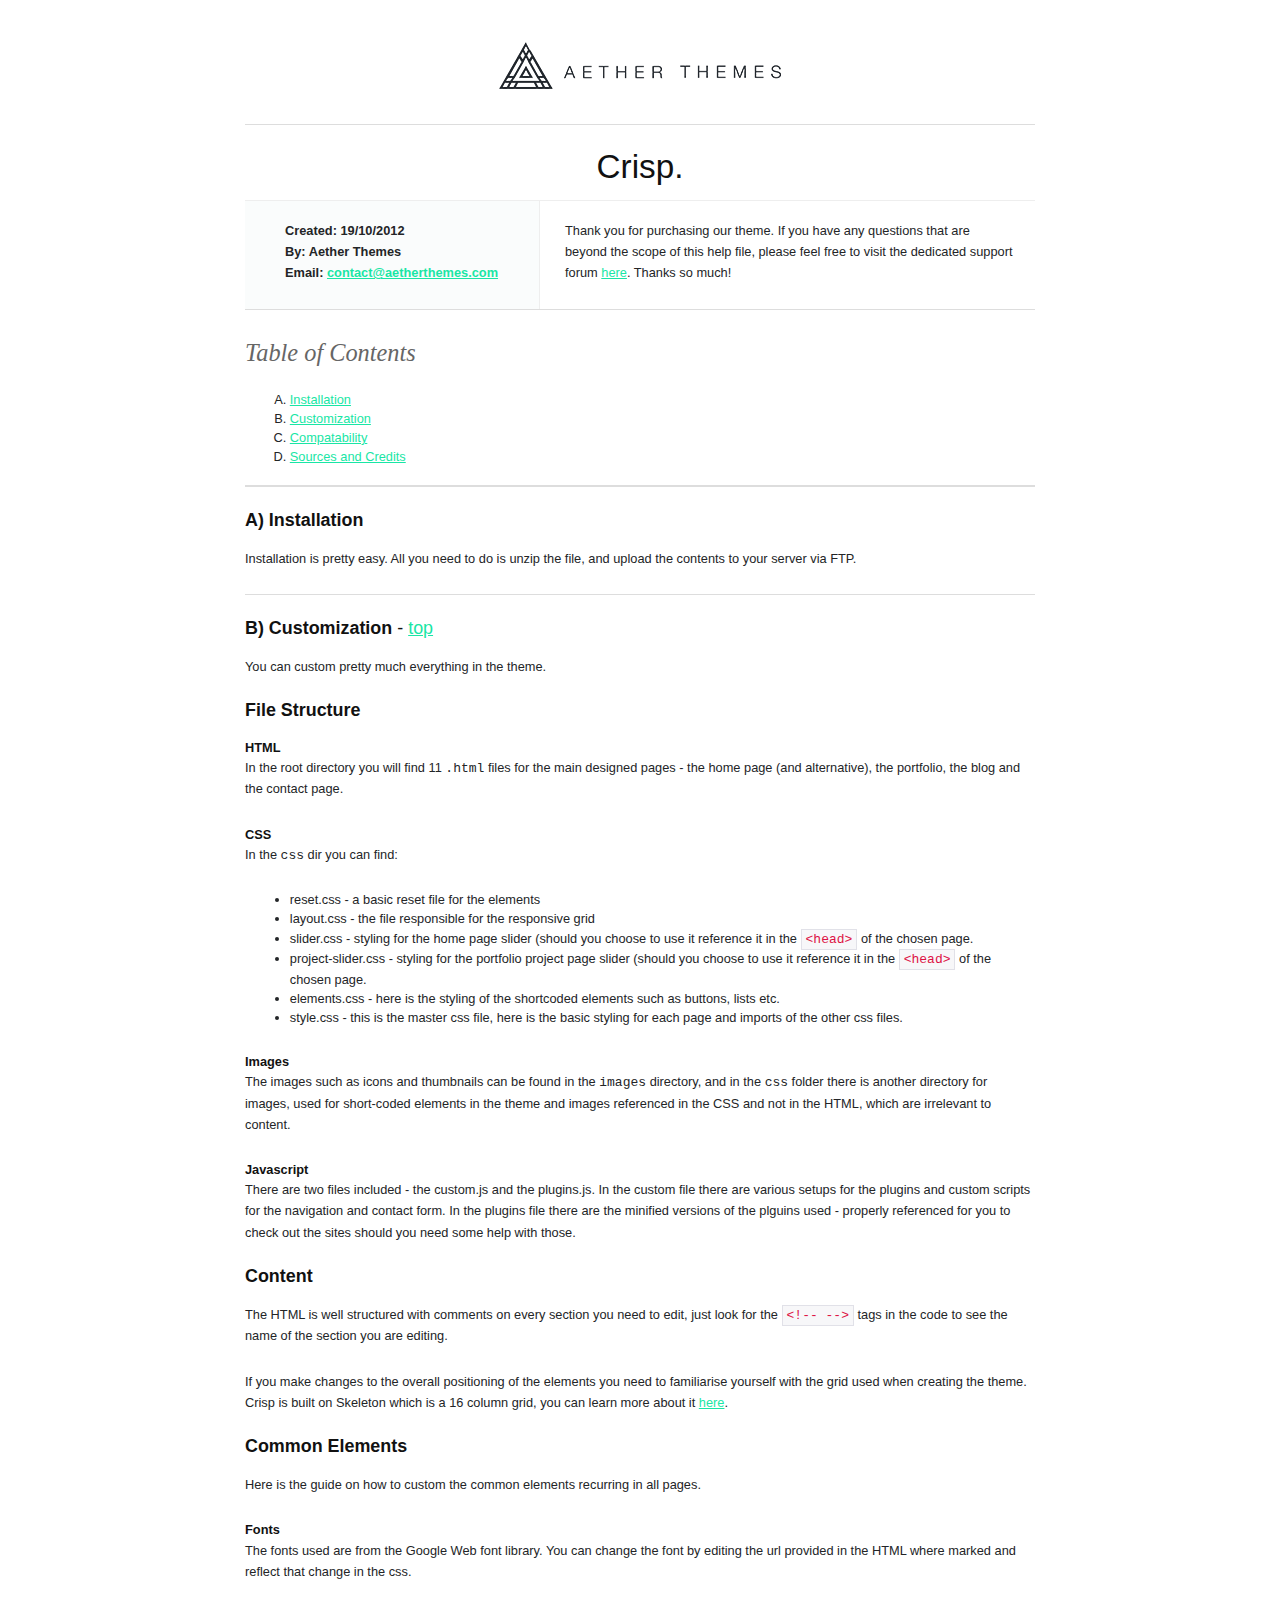
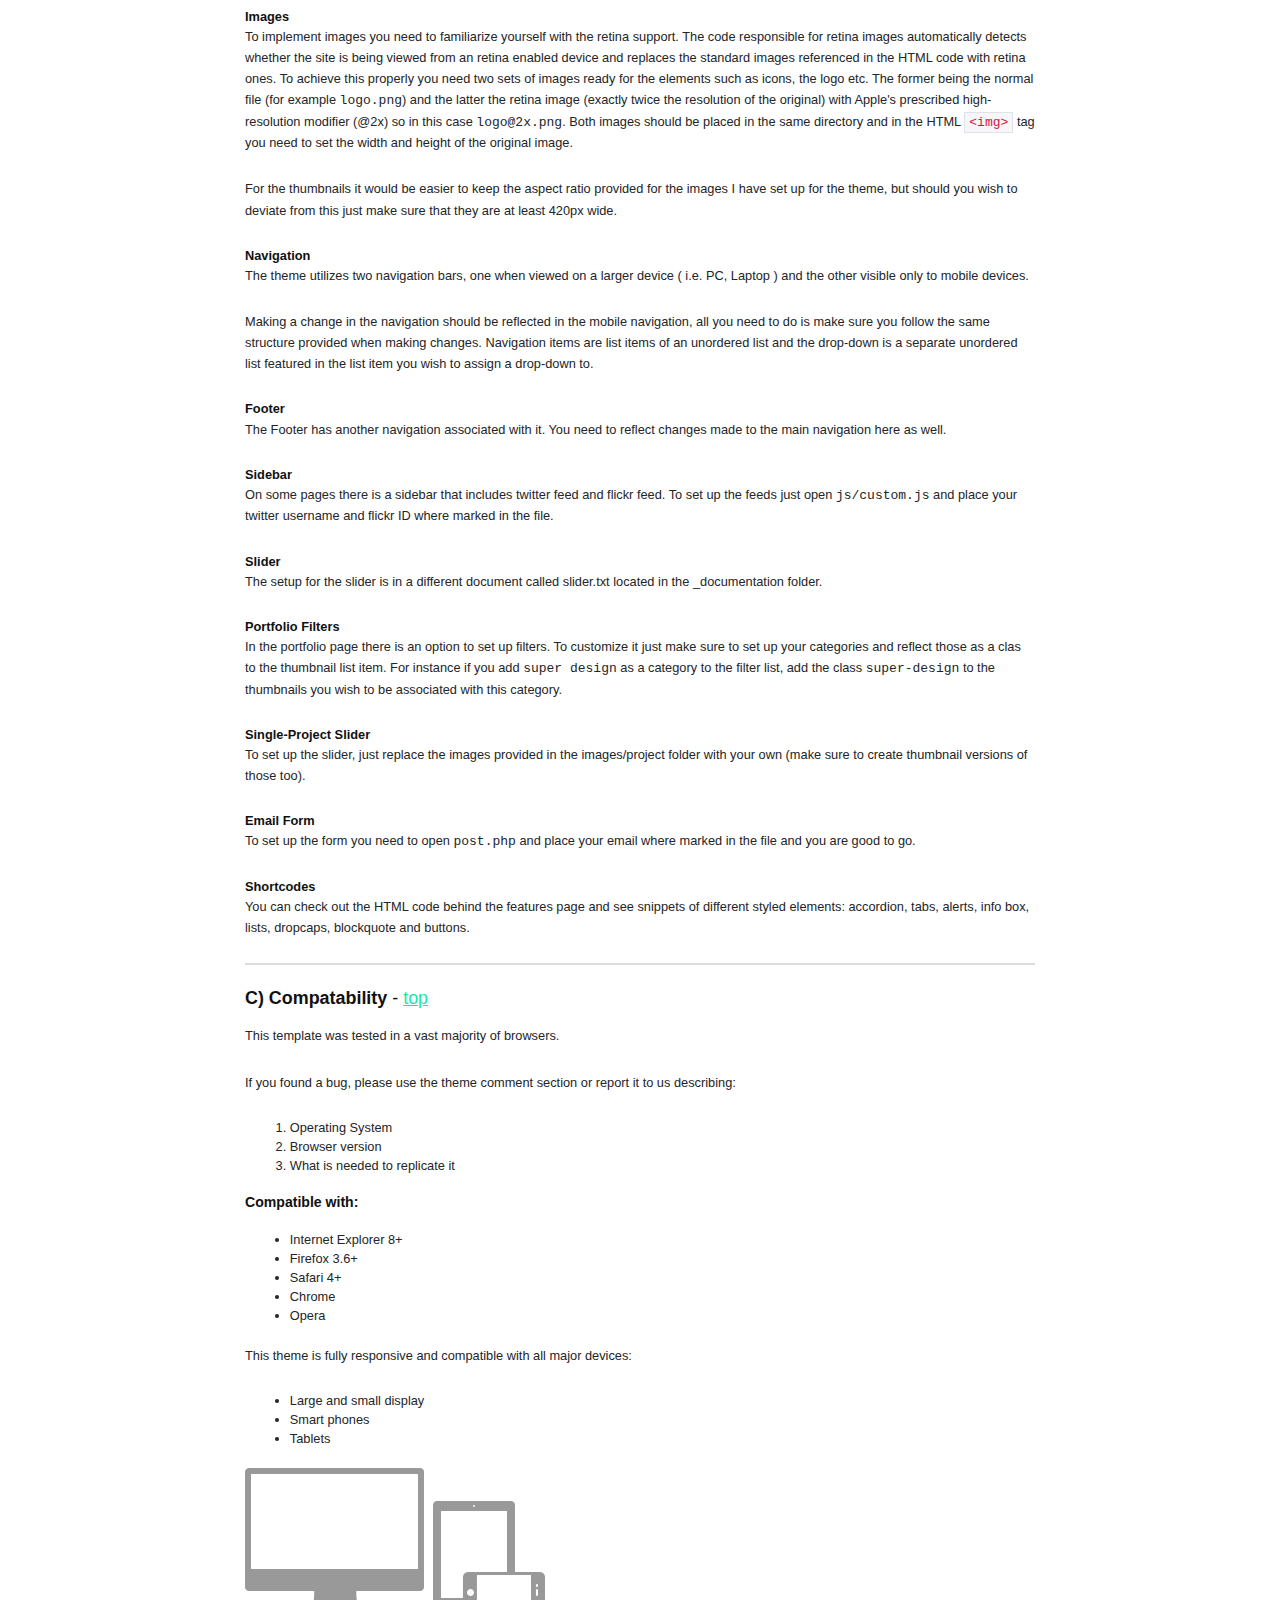
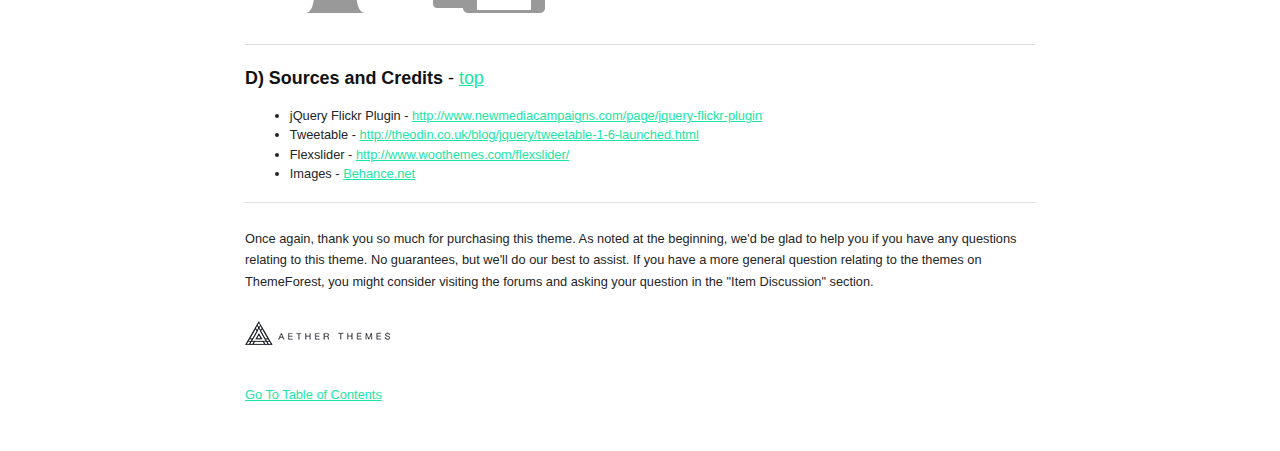
<file: _documentation/index.html>
<!DOCTYPE HTML PUBLIC "-//W3C//DTD HTML 4.01//EN" "http://www.w3.org/TR/html4/strict.dtd">
<head lang="en">
	<meta http-equiv="content-type" content="text/html;charset=utf-8">
	<title>Documentation | Aether Themes</title>
	<!-- Framework CSS -->
	<link rel="stylesheet" href="assets/blueprint-css/screen.css" type="text/css" media="screen, projection">
	<link rel="stylesheet" href="assets/blueprint-css/print.css" type="text/css" media="print">
	<!--[if lt IE 8]><link rel="stylesheet" href="assets/blueprint-css/ie.css" type="text/css" media="screen, projection"><![endif]-->
	<link rel="stylesheet" href="assets/blueprint-css/plugins/fancy-type/screen.css" type="text/css" media="screen, projection">
	<style type="text/css" media="screen">
		p, table, hr, .box { margin-bottom:25px; }
		.box p { margin-bottom:10px; }
		body { background: #fff; color: #232527; }
		a, a:visited  { color: #19e6a5; }
	</style>
</head>


<body>
	<div class="container">
	
		<h3 class="center alt"><img src="assets/images/logo.png"></h3>
		
		<hr>
		
		<h1 class="center">Crisp.</h1>
		
		<div class="borderTop">
			<div class="span-6 colborder info prepend-1">
				<p class="prepend-top">
					<strong>
					Created: 19/10/2012<br>
					By: Aether Themes<br>
					Email: <a href="mailto:contact@aetherthemes.com">contact@aetherthemes.com</a>
					</strong>
				</p>
			</div><!-- end div .span-6 -->		
	
			<div class="span-12 last">
				<p class="prepend-top append-0">Thank you for purchasing our theme. If you have any questions that are beyond the scope of this help file, please feel free to visit the dedicated support forum <a href="http://aether.ticksy.com">here</a>. Thanks so much!</p>
			</div>
		</div><!-- end div .borderTop -->
		
		<hr>
		
		<h2 id="toc" class="alt">Table of Contents</h2>
		<ol class="alpha">
			<li><a href="#installation">Installation</a></li>
			<li><a href="#customization">Customization</a></li>
			<li><a href="#compatability">Compatability</a></li>
			<li><a href="#credits">Sources and Credits</a></li>
		</ol>
		
		<hr>
		
		<h3 id="installation"><strong>A) Installation</strong></h3>
		<p>Installation is pretty easy. All you need to do is unzip the file, and upload the contents to your server via FTP.</p>
		
		<hr>

		<h3 id="customization"><strong>B) Customization</strong> - <a href="#toc">top</a></h3>

		<p>You can custom pretty much everything in the theme.</p>
		
		<h3><strong>File Structure</strong></h3>
		
		<h6>HTML</h6>
		
		<p>In the root directory you will find 11 <tt>.html</tt> files for the main designed pages - the home page (and alternative), the portfolio, the blog and the contact page.</p>
		
		<h6>CSS</h6>
		
		<p>In the <tt>css</tt> dir you can find:
			<ul>
				<li>reset.css - a basic reset file for the elements</li>
				<li>layout.css - the file responsible for the responsive grid</li>
				<li>slider.css - styling for the home page slider (should you choose to use it reference it in the <code>&lthead&gt</code> of the chosen page.</li>
				<li>project-slider.css - styling for the portfolio project page slider (should you choose to use it reference it in the <code>&lthead&gt</code> of the chosen page.</li>
				<li>elements.css - here is the styling of the shortcoded elements such as buttons, lists etc.</li>
				<li>style.css - this is the master css file, here is the basic styling for each page and imports of the other css files.</li>
			</ul>
		</p>
		
		<h6>Images</h6>
		
		<p> The images such as icons and thumbnails can be found in the <tt>images</tt> directory, and in the <tt>css</tt> folder there is another directory for images, used for short-coded elements in the theme and images referenced in the CSS and not in the HTML, which are irrelevant to content.</p>
		
		<h6>Javascript</h6>
		
		<p>There are two files included - the custom.js and the plugins.js. In the custom file there are various setups for the plugins and custom scripts for the navigation and contact form. In the plugins file there are the minified versions of the plguins used - properly referenced for you to check out the sites should you need some help with those.</p>
		
		<h3><strong>Content</strong></h3>
		
		<p>The HTML is well structured with comments on every section you need to edit, just look for the <code>&lt!--  --&gt</code> tags in the code to see the name of the section you are editing.</p>
		<p>If you make changes to the overall positioning of the elements you need to familiarise yourself with the grid used when creating the theme. Crisp is built on Skeleton which is a 16 column grid, you can learn more about it <a href="http://www.getskeleton.com" target="_blank">here</a>.</p>
		
		<h3><strong>Common Elements</strong></h3>
		
		<p>Here is the guide on how to custom the common elements recurring in all pages.</p>
		
		<h6>Fonts</h6>
		
		<p>The fonts used are from the Google Web font library. You can change the font by editing the url provided in the HTML where marked and reflect that change in the css.</p>
		
		<h6>Images</h6>
		
		<p>To implement images you need to familiarize yourself with the retina support. The code responsible for retina images automatically detects whether the site is being viewed from an retina enabled device and replaces the standard images referenced in the HTML code with retina ones. To achieve this properly you need two sets of images ready for the elements such as icons, the logo etc. The former being the normal file (for example <tt>logo.png</tt>) and the latter the retina image (exactly twice the resolution of the original) with  Apple's prescribed high-resolution modifier (@2x) so in this case <tt>logo@2x.png</tt>. Both images should be placed in the same directory and in the HTML <code>&ltimg&gt</code> tag you need to set the width and height of the original image.</p>
		
		<p>For the thumbnails it would be easier to keep the aspect ratio provided for the images I have set up for the theme, but should you wish to deviate from this just make sure that they are at least 420px wide.</p>
		
		<h6>Navigation</h6>
		
		<p>The theme utilizes two navigation bars, one when viewed on a larger device ( i.e. PC, Laptop ) and the other visible only to mobile devices.</p>
		
		<p>Making a change in the navigation should be reflected in the mobile navigation, all you need to do is make sure you follow the same structure provided when making changes. Navigation items are list items of an unordered list and the drop-down is a separate unordered list featured in the list item you wish to assign a drop-down to.</p>
		
		<h6>Footer</h6>
		
		<p>The Footer has another navigation associated with it. You need to reflect changes made to the main navigation here as well.</p>
		
		<h6>Sidebar</h6>
		
		<p>On some pages there is a sidebar that includes twitter feed and flickr feed. To set up the feeds just open <tt>js/custom.js</tt> and place your twitter username and flickr ID where marked in the file.</p>
		
		<h6>Slider</h6>
		
		<p>The setup for the slider is in a different document called slider.txt located in the _documentation folder.</p>
		
		<h6>Portfolio Filters</h6>
		
		<p>In the portfolio page there is an option to set up filters. To customize it just make sure to set up your categories and reflect those as a clas to the thumbnail list item. For instance if you add <tt>super design</tt> as a category to the filter list, add the class <tt>super-design</tt> to the thumbnails you wish to be associated with this category.</p>
		
		<h6>Single-Project Slider</h6>
		
		<p>To set up the slider, just replace the images provided in the images/project folder with your own (make sure to create thumbnail versions of those too).</p>
		
		<h6>Email Form</h6>
		
		<p>To set up the form you need to open <tt>post.php</tt> and place your email where marked in the file and you are good to go.</p>
		
		<h6>Shortcodes</h6>
		
		<p>You can check out the HTML code behind the features page and see snippets of different styled elements: accordion, tabs, alerts, info box, lists, dropcaps, blockquote and buttons.</p>
		  
		<hr>
		
		<h3 id="compatability"><strong>C) Compatability</strong> - <a href="#toc">top</a></h3>
		
		<p>This template was tested in a vast majority of browsers.</p>
		
		<p>If you found a bug, please use the theme comment section or report it to us describing:</p>
		
		<ol>
			<li>Operating System</li>
			<li>Browser version</li>
			<li>What is needed to replicate it</li>
		</ol>
		
		<h4><strong>Compatible with:</strong></h4>
		
		<ul>
			<li>Internet Explorer 8+</li>
			<li>Firefox 3.6+</li>
			<li>Safari 4+</li>
			<li>Chrome</li>
			<li>Opera</li>
		</ul>
		
		<p>This theme is fully responsive and compatible with all major devices:</p>
		
		<ul>
			<li>Large and small display</li>
			<li>Smart phones</li>
			<li>Tablets</li>
		</ul>
		
		<img src="assets/images/responsive.png" alt="" />
		
		<hr class="space">
		<hr>
		
		<h3 id="credits"><strong>D) Sources and Credits</strong> - <a href="#toc">top</a></h3>
		
		<ul>
			<li>jQuery Flickr Plugin - <a href="http://www.newmediacampaigns.com/page/jquery-flickr-plugin">http://www.newmediacampaigns.com/page/jquery-flickr-plugin</a></li>
			<li>Tweetable - <a href="http://theodin.co.uk/blog/jquery/tweetable-1-6-launched.html">http://theodin.co.uk/blog/jquery/tweetable-1-6-launched.html</a></li>
			<li>Flexslider - <a href="http://www.woothemes.com/flexslider/">http://www.woothemes.com/flexslider/</a></li>
			<li>Images - <a href="http://behance.net/">Behance.net</a></li>
		</ul>
		
		<hr>
		
		<p>Once again, thank you so much for purchasing this theme. As noted at the beginning, we'd be glad to help you if you have any questions relating to this theme. No guarantees, but we'll do our best to assist. If you have a more general question relating to the themes on ThemeForest, you might consider visiting the forums and asking your question in the "Item Discussion" section.</p> 
		
		<img src="assets/images/logo-small.png">
		<hr class="space">
		<p><a href="#toc">Go To Table of Contents</a></p>
		
		<hr class="space">
	</div><!-- end div .container -->
</body>
</html>
</file>
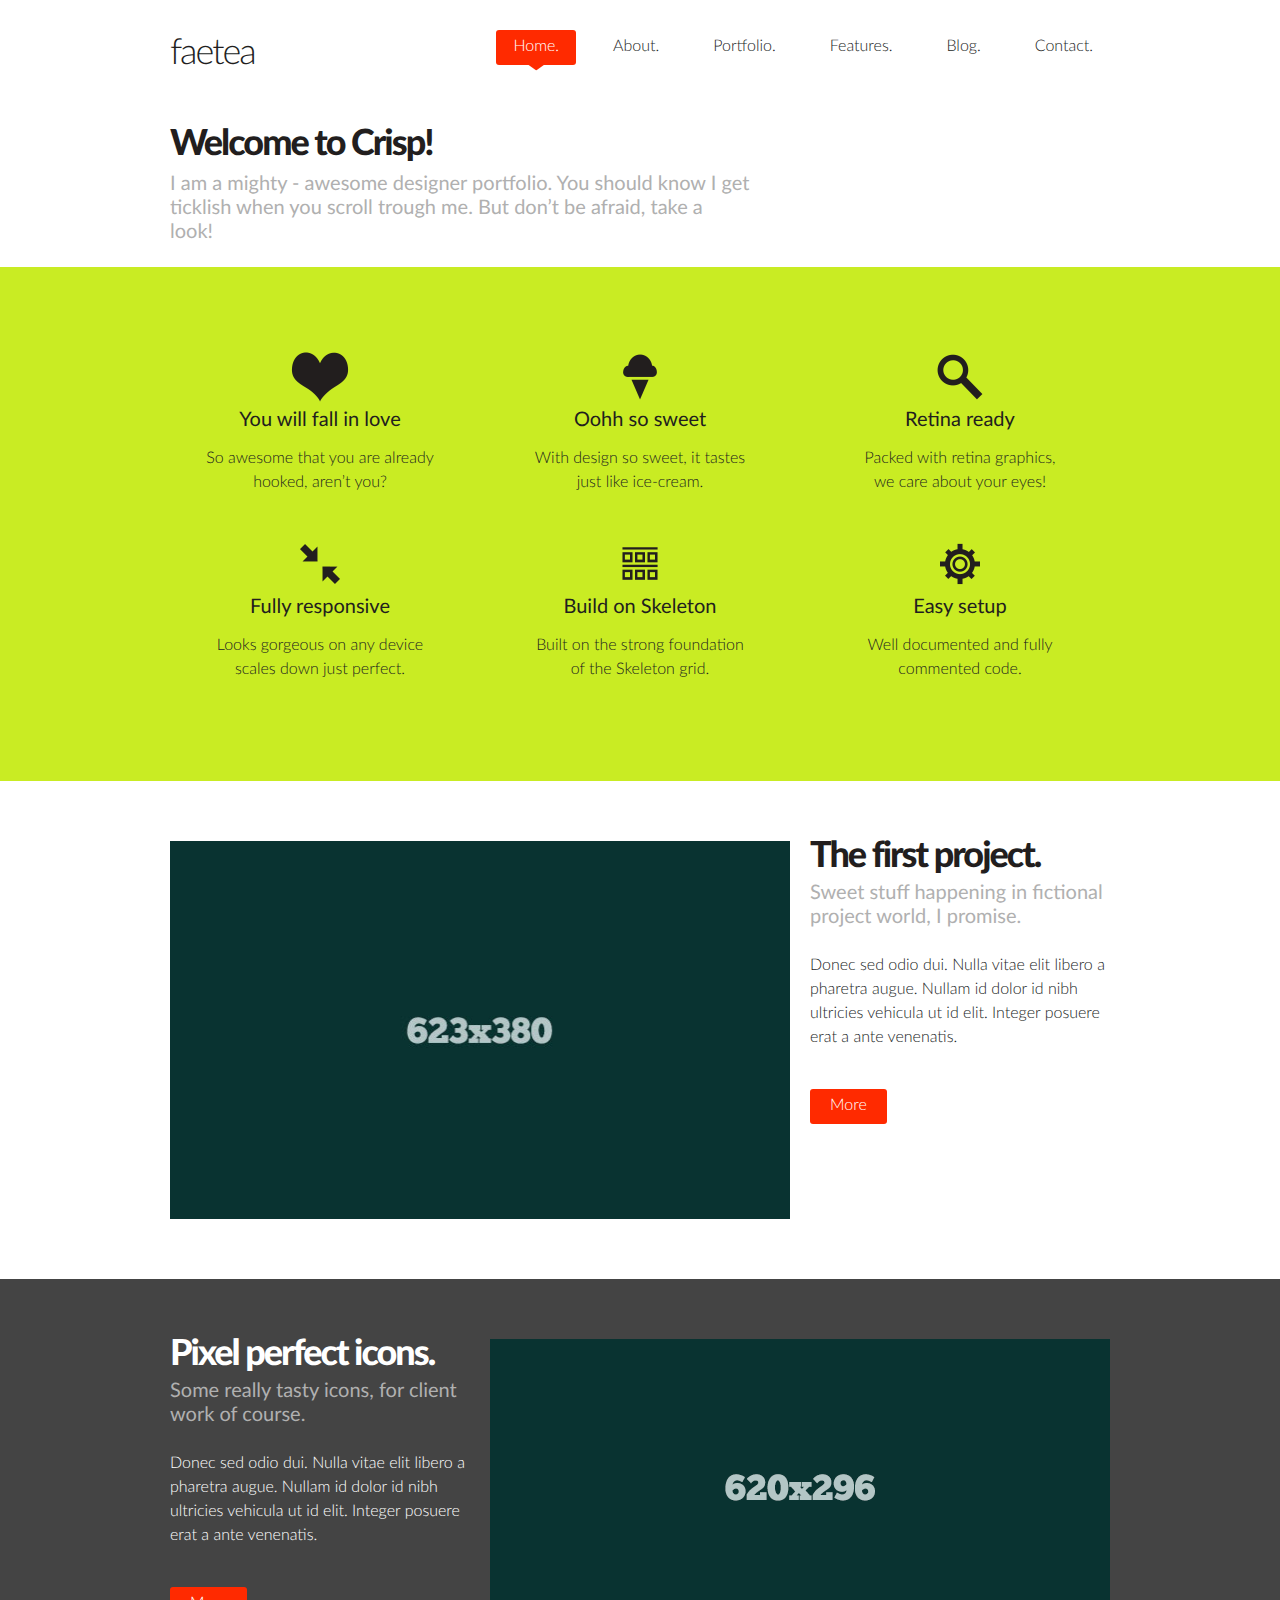
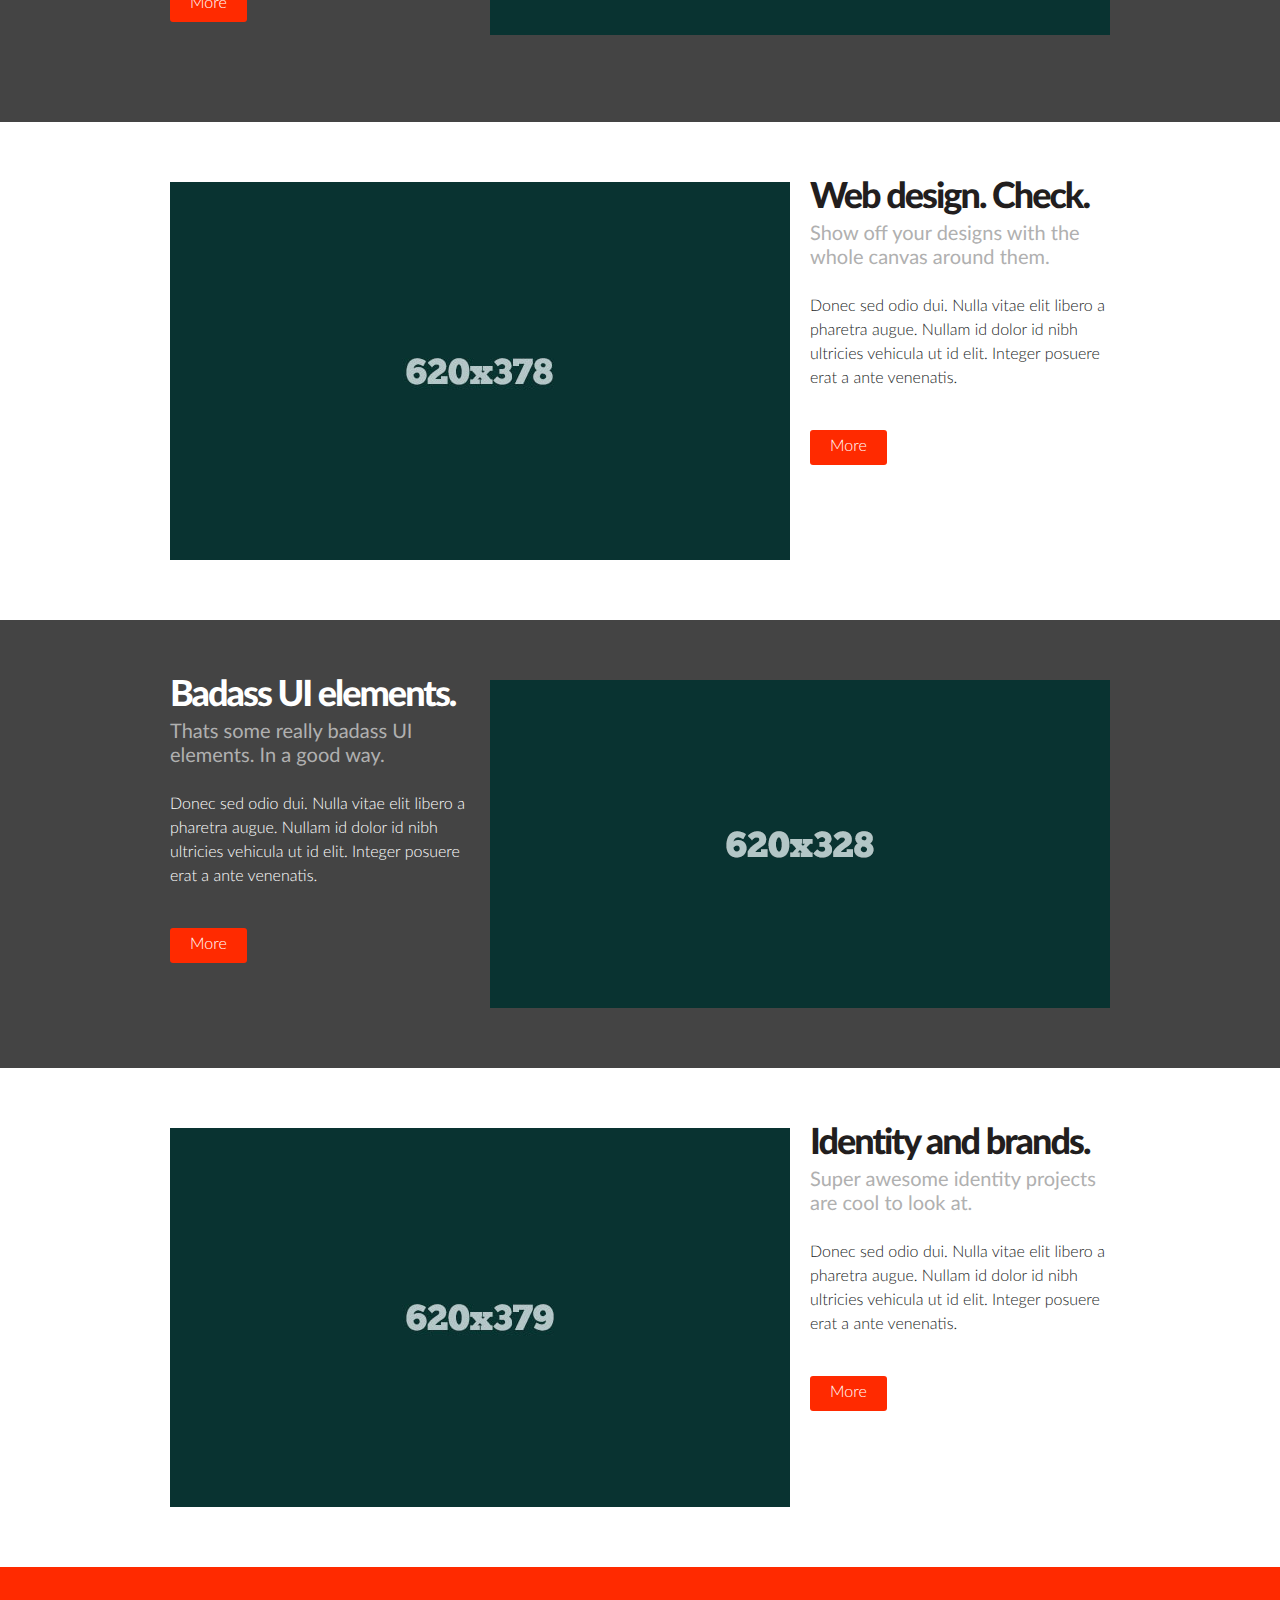
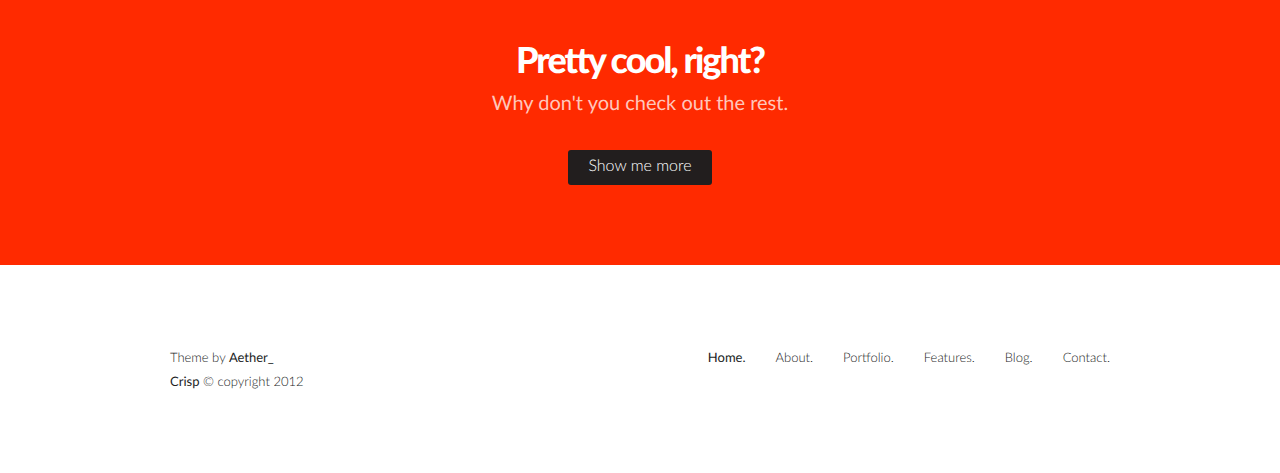
<file: template/index.html>
<!DOCTYPE html>
<html>

<head>

	<meta http-equiv="Content-Type" content="text/html; charset=utf-8" />
	<title>Crisp. Designer Portfolio Template.</title>
	<meta name="description" content="Crisp. Designer Portfolio Template.">
	<meta name="author" content="aether_">

	<meta name="viewport" content="width=device-width, initial-scale=1, maximum-scale=1">

	<!-- Retina Images -->
	<script>if((window.devicePixelRatio===undefined?1:window.devicePixelRatio)>1)
		document.cookie='HTTP_IS_RETINA=1;path=/';</script>
	<!-- End Retina Images -->

	<!-- Fonts -->
	<link href='http://fonts.googleapis.com/css?family=Lato:300,400,900' rel='stylesheet' type='text/css'>
	<!-- End Fonts -->

	<link rel="stylesheet" href="css/style.css">

	<!--[if lt IE 9]>
		<script src="http://html5shim.googlecode.com/svn/trunk/html5.js"></script>
	<![endif]-->

	<link rel="shortcut icon" href="favicon.ico">
	<link rel="apple-touch-icon" href="apple-touch-icon.png">
	<link rel="apple-touch-icon" sizes="72x72" href="apple-touch-icon-72x72.png">
	<link rel="apple-touch-icon" sizes="114x114" href="apple-touch-icon-114x114.png">

	<!-- JAVASCRIPT LIBRARY -->

	<script type="text/javascript" src="http://ajax.googleapis.com/ajax/libs/jquery/1.7.2/jquery.min.js"></script>

	<!-- Main JS -->

	<script src="js/custom.js" type="text/javascript"></script>



</head>

<body>

	<div id="mobile-nav">


		<div class="container clearfix">


			<div>

				<!-- Mobile Nav Button -->
				<div class="navigationButton sixteen columns clearfix">
					<img src="images/mobile-nav.png" alt="Navigation" width="29" height="17" />
				</div>
				<!-- End Mobile Nav Button -->


				<div class="navigationContent sixteen columns clearfix">

					<!-- Mobile Navigation -->
					<ul>
						<li><a class="active" href="index.html">Home.</a>
							<ul class="dropdown">
								<li><a href="index.html">Standart home</a></li>
								<li><a href="home-showcase.html">Showcase home</a></li>
							</ul>
						</li>
						<li><a href="about.html">About.</a></li>
						<li><a href="portfolio-3-columns.html">Portfolio.</a>
							<ul class="dropdown">
								<li><a href="portfolio-2-columns.html">2 columns</a></li>
								<li><a href="portfolio-3-columns.html">3 columns</a></li>
								<li><a href="portfolio-4-columns.html">4 columns</a></li>
								<li><a href="portfolio-single-project.html">Single project</a></li>
							</ul>
						</li>
						<li><a href="features.html">Features.</a></li>
						<li><a href="blog.html">Blog.</a>
							<ul class="dropdown">
								<li><a href="blog-single-post.html">Single post</a></li>
							</ul>
						</li>
						<li><a href="contact.html">Contact.</a></li>
					</ul>
					<!-- End Mobile Navigation -->


				</div>
			</div>


		</div><!-- END CONTAINER -->


	</div>

	<header class="container clearfix">

		<!-- Logo -->
		<div id="logo" class="two columns clearfix">
			<span class="logo">faetea</span>
			<!-- <img src="images/logo.png" alt="logo" width="69" height="33" />  -->
		</div>
		<!-- End Logo -->

		<!-- Navigation -->
		<nav id="nav" class="fourteen columns clearfix">


			<ul id="navigation">
				<li class="active"><a href="index.html">Home.</a></li>
				<li><a href="about.html">About.</a></li>
				<li><a href="portfolio.html">Portfolio.</a></li>
				<li><a href="features.html">Features.</a></li>
				<li><a href="blog.html">Blog.</a></li>
				<li class="last"><a href="contact.html">Contact.</a></li>
			</ul>


		</nav>
		<!-- End Navigation -->

	</header><!-- END CONTAINER -->

	<section id="title" class="container clearfix">


		<!-- Title -->
		<div class="ten columns">

			<h1>Welcome to Crisp!</h1>
			<h2>I am a mighty - awesome designer portfolio. You should know I get ticklish
			when you scroll trough me. But don’t be afraid, take a look!</h2>

		</div>
		<!-- End Title -->


	</section><!-- END CONTAINER -->

	<section id="features">
		<div class="container clearfix">

			<!-- Features -->
				<ul class="row">
					<li class="feature one-third column">
						<img src="images/icons/heart.png" alt="heart" width="60" height="60" />
						<h2>You will fall in love</h2>
						<p>So awesome that you are already<br />hooked, aren’t you?</p>
					</li>

					<li class="feature one-third column">
						<img src="images/icons/ice-cream.png" alt="ice-cream" width="60" height="60" />
						<h2>Oohh so sweet</h2>
						<p>With design so sweet, it tastes<br />just like ice-cream.</p>
					</li>

					<li class="feature one-third column">
						<img src="images/icons/loupe.png" alt="loupe" width="60" height="60" />
						<h2>Retina ready</h2>
						<p>Packed with retina graphics,<br />we care about your eyes!</p>
					</li>
				</ul>

				<ul class="row">
					<li class="feature one-third column">
						<img src="images/icons/arrows.png" alt="arrows" width="60" height="60" />
						<h2>Fully responsive</h2>
						<p>Looks gorgeous on any device<br />scales down just perfect.</p>
					</li>

					<li class="feature one-third column">
						<img src="images/icons/grid.png" alt="grid" width="60" height="60" />
						<h2>Build on Skeleton</h2>
						<p>Built on the strong foundation<br />of the Skeleton grid.</p>
					</li>

					<li class="feature one-third column">
						<img src="images/icons/cog.png" alt="cog" width="60" height="60" />
						<h2>Easy setup</h2>
						<p>Well documented and fully<br />commented code.</p>
					</li>
				</ul>
			<!-- End Features -->


		</div><!-- END CONTAINER -->
	</section>


	<!-- Entry -->
	<section class="showcase-entry light">
		<div class="container clearfix">
			<div class="description one-third column">
				<h1>The first project.</h1>
				<h2>Sweet stuff happening in fictional
				project world, I promise.</h2>
				<p>Donec sed odio dui. Nulla vitae elit libero a
				pharetra augue. Nullam id dolor id nibh
				ultricies vehicula ut id elit. Integer posuere
				erat a ante venenatis.</p>
				<a class="button" href="portfolio-single-project.html">More</a>
			</div>
			<div class="screen two-thirds column">
				<img src="images/showcase1.jpg" alt="project" />
			</div>
		</div><!-- END CONTAINER -->
	</section>
	<!-- End Entry -->

	<!-- Entry -->
	<section class="showcase-entry dark">
		<div class="container clearfix">
			<div class="description one-third column">
				<h1>Pixel perfect icons.</h1>
				<h2>Some really tasty icons, for client
				work of course.</h2>
				<p>Donec sed odio dui. Nulla vitae elit libero a
				pharetra augue. Nullam id dolor id nibh
				ultricies vehicula ut id elit. Integer posuere
				erat a ante venenatis.</p>
				<a class="button" href="portfolio-single-project.html">More</a>
			</div>
			<div class="screen two-thirds column">
				<img src="images/showcase2.png" alt="project" />
			</div>
		</div><!-- END CONTAINER -->
	</section>
	<!-- End Entry -->

	<!-- Entry -->
	<section class="showcase-entry light">
		<div class="container clearfix">
			<div class="description one-third column">
				<h1>Web design. Check.</h1>
				<h2>Show off your designs with the
				whole canvas around them.</h2>
				<p>Donec sed odio dui. Nulla vitae elit libero a
				pharetra augue. Nullam id dolor id nibh
				ultricies vehicula ut id elit. Integer posuere
				erat a ante venenatis.</p>
				<a class="button" href="portfolio-single-project.html">More</a>
			</div>
			<div class="screen two-thirds column">
				<img src="images/showcase3.jpg" alt="project" />
			</div>
		</div><!-- END CONTAINER -->
	</section>
	<!-- End Entry -->

	<!-- Entry -->
	<section class="showcase-entry dark">
		<div class="container clearfix">
			<div class="description one-third column">
				<h1>Badass UI elements.</h1>
				<h2>Thats some really badass UI
				elements. In a good way.</h2>
				<p>Donec sed odio dui. Nulla vitae elit libero a
				pharetra augue. Nullam id dolor id nibh
				ultricies vehicula ut id elit. Integer posuere
				erat a ante venenatis.</p>
				<a class="button" href="portfolio-single-project.html">More</a>
			</div>
			<div class="screen two-thirds column">
				<img src="images/showcase4.png" alt="project" />
			</div>
		</div><!-- END CONTAINER -->
	</section>
	<!-- End Entry -->

	<!-- Entry -->
	<section class="showcase-entry light">
		<div class="container clearfix">
			<div class="description one-third column">
				<h1>Identity and brands.</h1>
				<h2>Super awesome identity projects
				are cool to look at.</h2>
				<p>Donec sed odio dui. Nulla vitae elit libero a
				pharetra augue. Nullam id dolor id nibh
				ultricies vehicula ut id elit. Integer posuere
				erat a ante venenatis.</p>
				<a class="button" href="portfolio-single-project.html">More</a>
			</div>
			<div class="screen two-thirds column">
				<img src="images/showcase5.jpg" alt="project" />
			</div>
		</div><!-- END CONTAINER -->
	</section>
	<!-- End Entry -->


	<section id="call-to-action">
			<div class="container clearfix">

				<!-- Call to action -->
				<div class="sixteen columns">
					<h1>Pretty cool, right?</h1>
					<h2>Why don't you check out the rest.</h2>
					<a class="button dark" href="about.html">Show me more</a>
				</div>
				<!-- Call to action -->


			</div><!-- END CONTAINER -->
		</section>

		<footer class="container clearfix">

			<!-- Navigation -->
			<div id="foot-nav" class="twelve columns">
				<ul>
					<li class="first"><a class="active" href="index.html">Home.</a></li>
					<li><a href="about.html">About.</a></li>
					<li><a href="portfolio.html">Portfolio.</a></li>
					<li><a href="features.html">Features.</a></li>
					<li><a href="blog.html">Blog.</a></li>
					<li class="last"><a href="contact.html">Contact.</a></li>
				</ul>
			</div>
			<!-- End Navigation -->

			<!-- Copyright -->
			<div id="copyright" class="four columns">
				<p>Theme by <a href="http://themeforest.net/user/aether_">Aether_</a></p>
				<p><a href="http://themeforest.net/user/aether_">Crisp</a> © copyright 2012</p>
			</div>
			<!-- End Copyright -->


		</footer><!-- END CONTAINER -->


</body>

</html>
</file>
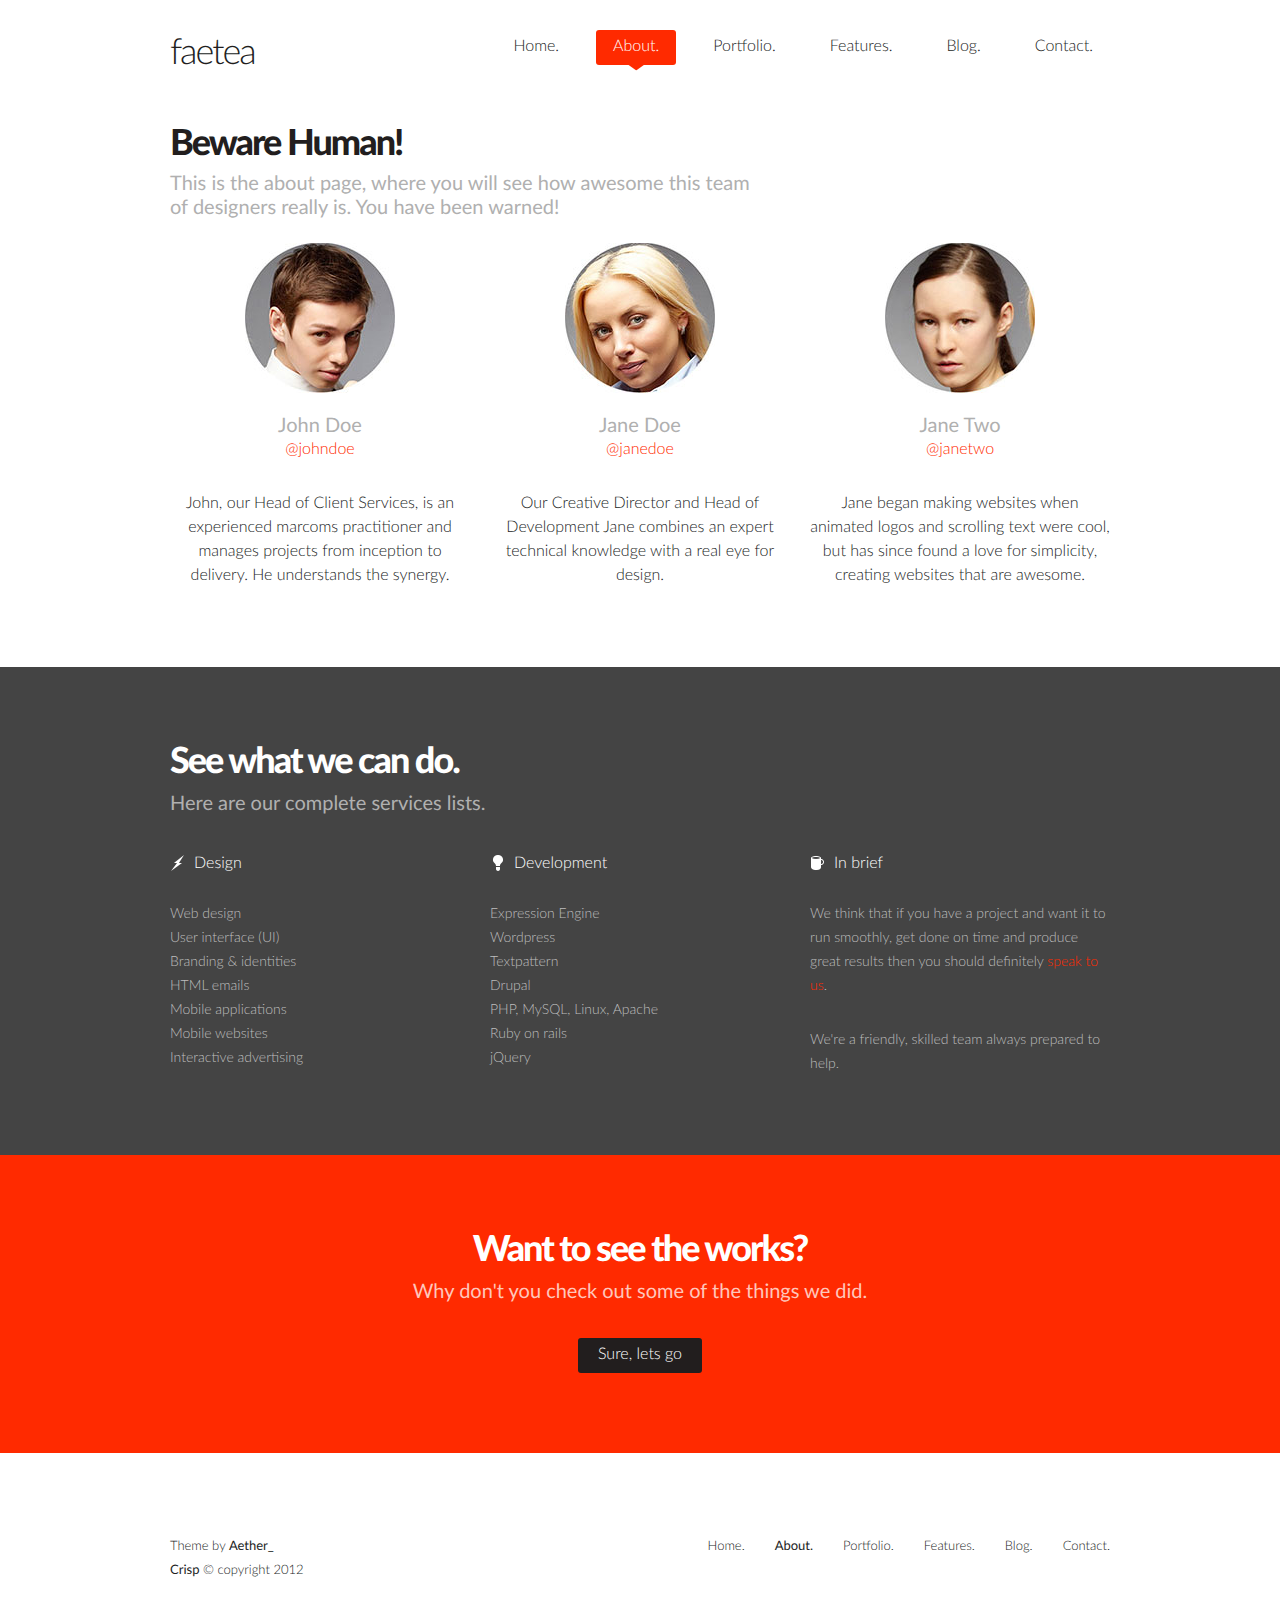
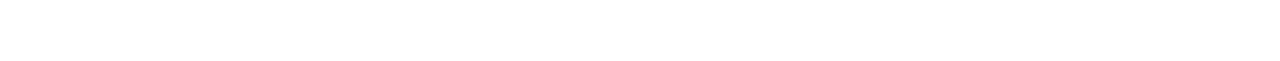
<file: template/about.html>
<!DOCTYPE html>
<html>

<head>

	<meta http-equiv="Content-Type" content="text/html; charset=utf-8" />
	<title>Crisp. About.</title>
	<meta name="description" content="Crisp. Designer Portfolio Template.">
	<meta name="author" content="aether_">

	<meta name="viewport" content="width=device-width, initial-scale=1, maximum-scale=1">

	<!-- Retina Images -->
	<script>if((window.devicePixelRatio===undefined?1:window.devicePixelRatio)>1)
		document.cookie='HTTP_IS_RETINA=1;path=/';</script>
	<!-- End Retina Images -->

	<!-- Fonts -->
	<link href='http://fonts.googleapis.com/css?family=Lato:300,400,900' rel='stylesheet' type='text/css'>
	<!-- End Fonts -->

	<link rel="stylesheet" href="css/style.css">

	<!--[if lt IE 9]>
		<script src="http://html5shim.googlecode.com/svn/trunk/html5.js"></script>
	<![endif]-->

	<link rel="shortcut icon" href="favicon.ico">
	<link rel="apple-touch-icon" href="apple-touch-icon.png">
	<link rel="apple-touch-icon" sizes="72x72" href="apple-touch-icon-72x72.png">
	<link rel="apple-touch-icon" sizes="114x114" href="apple-touch-icon-114x114.png">

	<!-- JAVASCRIPT LIBRARY -->

	<script type="text/javascript" src="http://ajax.googleapis.com/ajax/libs/jquery/1.7.2/jquery.min.js"></script>

	<!-- Main JS -->

	<script src="js/custom.js" type="text/javascript"></script>



</head>

<body>

	<div id="mobile-nav">


		<div class="container clearfix">


			<div>

				<!-- Mobile Nav Button -->
				<div class="navigationButton sixteen columns clearfix">
					<img src="images/mobile-nav.png" alt="Navigation" width="29" height="17" />
				</div>
				<!-- End Mobile Nav Button -->


				<div class="navigationContent sixteen columns clearfix">

					<!-- Mobile Navigation -->
					<ul>
						<li><a href="index.html">Home.</a>
							<ul class="dropdown">
								<li><a href="index.html">Standart home</a></li>
								<li><a href="home-showcase.html">Showcase home</a></li>
							</ul>
						</li>
						<li><a class="active" href="about.html">About.</a></li>
						<li><a href="portfolio-3-columns.html">Portfolio.</a>
							<ul class="dropdown">
								<li><a href="portfolio-2-columns.html">2 columns</a></li>
								<li><a href="portfolio-3-columns.html">3 columns</a></li>
								<li><a href="portfolio-4-columns.html">4 columns</a></li>
								<li><a href="portfolio-single-project.html">Single project</a></li>
							</ul>
						</li>
						<li><a href="features.html">Features.</a></li>
						<li><a href="blog.html">Blog.</a>
							<ul class="dropdown">
								<li><a href="blog-single-post.html">Single post</a></li>
							</ul>
						</li>
						<li><a href="contact.html">Contact.</a></li>
					</ul>
					<!-- End Mobile Navigation -->


				</div>
			</div>


		</div><!-- END CONTAINER -->


	</div>

	<header class="container clearfix">

		<!-- Logo -->
		<div id="logo" class="two columns clearfix">
			<span class="logo">faetea</span>
			<!-- <img src="images/logo.png" alt="logo" width="69" height="33" />  -->
		</div>
		<!-- End Logo -->

		<!-- Navigation -->
		<nav id="nav" class="fourteen columns clearfix">


			<ul id="navigation">
				<li><a href="index.html">Home.</a></li>
				<li class="active"><a href="about.html">About.</a></li>
				<li><a href="portfolio.html">Portfolio.</a></li>
				<li><a href="features.html">Features.</a></li>
				<li><a href="blog.html">Blog.</a></li>
				<li class="last"><a href="contact.html">Contact.</a></li>
			</ul>


		</nav>
		<!-- End Navigation -->

	</header><!-- END CONTAINER -->

	<section id="title" class="container clearfix">


		<!-- Title -->
		<div class="ten columns">

			<h1>Beware Human!</h1>
			<h2>This is the about page, where you will see how awesome this team of designers really is. You have been warned!</h2>

		</div>
		<!-- End Title -->


	</section><!-- END CONTAINER -->

	<section id="team" class="container clearfix">


		<!-- Members -->
		<ul class="members">

			<li class="first one-third column">
				<img src="images/member1.jpg" alt="member" width="150" height="150" />
				<h2>John Doe</h2>
				<a href="twitter.com">@johndoe</a>
				<p>John, our Head of Client Services, is an
				experienced marcoms practitioner and
				manages projects from inception to delivery.
				He understands the synergy.</p>
			</li>

			<li class="one-third column">
				<img src="images/member2.jpg" alt="member" width="150" height="150" />
				<h2>Jane Doe</h2>
				<a href="twitter.com">@janedoe</a>
				<p>Our Creative Director and Head of
				Development Jane combines an expert
				technical knowledge with a real eye
				for design.</p>
			</li>

			<li class="one-third column">
				<img src="images/member3.jpg" alt="member" width="150" height="150" />
				<h2>Jane Two</h2>
				<a href="twitter.com">@janetwo</a>
				<p>Jane began making websites when animated
				logos and scrolling text were cool, but has
				since found a love for simplicity, creating
				websites that are awesome.</p>
			</li>

		</ul>
		<!-- End Members -->


	</section><!-- END CONTAINER -->


	<!-- Services -->
	<section id="services">

		<div class="container clearfix">
			<!-- Intro -->
			<div class="sixteen columns">
				<h1>See what we can do.</h1>
				<h2>Here are our complete services lists.</h2>
			</div>
			<!-- End Intro -->

			<div class="list-one one-third column">
				<h4>Design</h4>
				<ul>
					<li>Web design</li>
					<li>User interface (UI)</li>
					<li>Branding & identities</li>
					<li>HTML emails</li>
					<li>Mobile applications</li>
					<li>Mobile websites</li>
					<li>Interactive advertising</li>
				</ul>
			</div>

			<div class="list-two one-third column">
				<h4>Development</h4>
				<ul>
					<li>Expression Engine</li>
					<li>Wordpress</li>
					<li>Textpattern</li>
					<li>Drupal</li>
					<li>PHP, MySQL, Linux, Apache</li>
					<li>Ruby on rails</li>
					<li>jQuery</li>
				</ul>
			</div>

			<div class="list-three one-third column">
				<h4>In brief</h4>
				<p>We think that if you have a project and want it to
				run smoothly, get done on time and produce great
				results then you should definitely <a href="contact.html">speak to us</a>.
				</p>
				<p>We're a friendly, skilled team always prepared to
				help.</p>
			</div>

		</div><!-- END CONTAINER -->

	</section>
	<!-- End Services -->


	<section id="call-to-action">
		<div class="container clearfix">

			<!-- Call to action -->
			<div class="sixteen columns">
				<h1>Want to see the works?</h1>
				<h2>Why don't you check out some of the things we did.</h2>
				<a class="button dark" href="portfolio-3-columns.html">Sure, lets go</a>
			</div>
			<!-- Call to action -->


		</div><!-- END CONTAINER -->
	</section>


	<footer class="container clearfix">

		<!-- Navigation -->
		<div id="foot-nav" class="twelve columns">
			<ul>
				<li class="first"><a href="index.html">Home.</a></li>
				<li><a class="active" href="about.html">About.</a></li>
				<li><a href="portfolio.html">Portfolio.</a></li>
				<li><a href="features.html">Features.</a></li>
				<li><a href="blog.html">Blog.</a></li>
				<li class="last"><a href="contact.html">Contact.</a></li>
			</ul>
		</div>
		<!-- End Navigation -->

		<!-- Copyright -->
		<div id="copyright" class="four columns">
			<p>Theme by <a href="http://themeforest.net/user/aether_">Aether_</a></p>
			<p><a href="http://themeforest.net/user/aether_">Crisp</a> © copyright 2012</p>
		</div>
		<!-- End Copyright -->


	</footer><!-- END CONTAINER -->


</body>

</html>
</file>
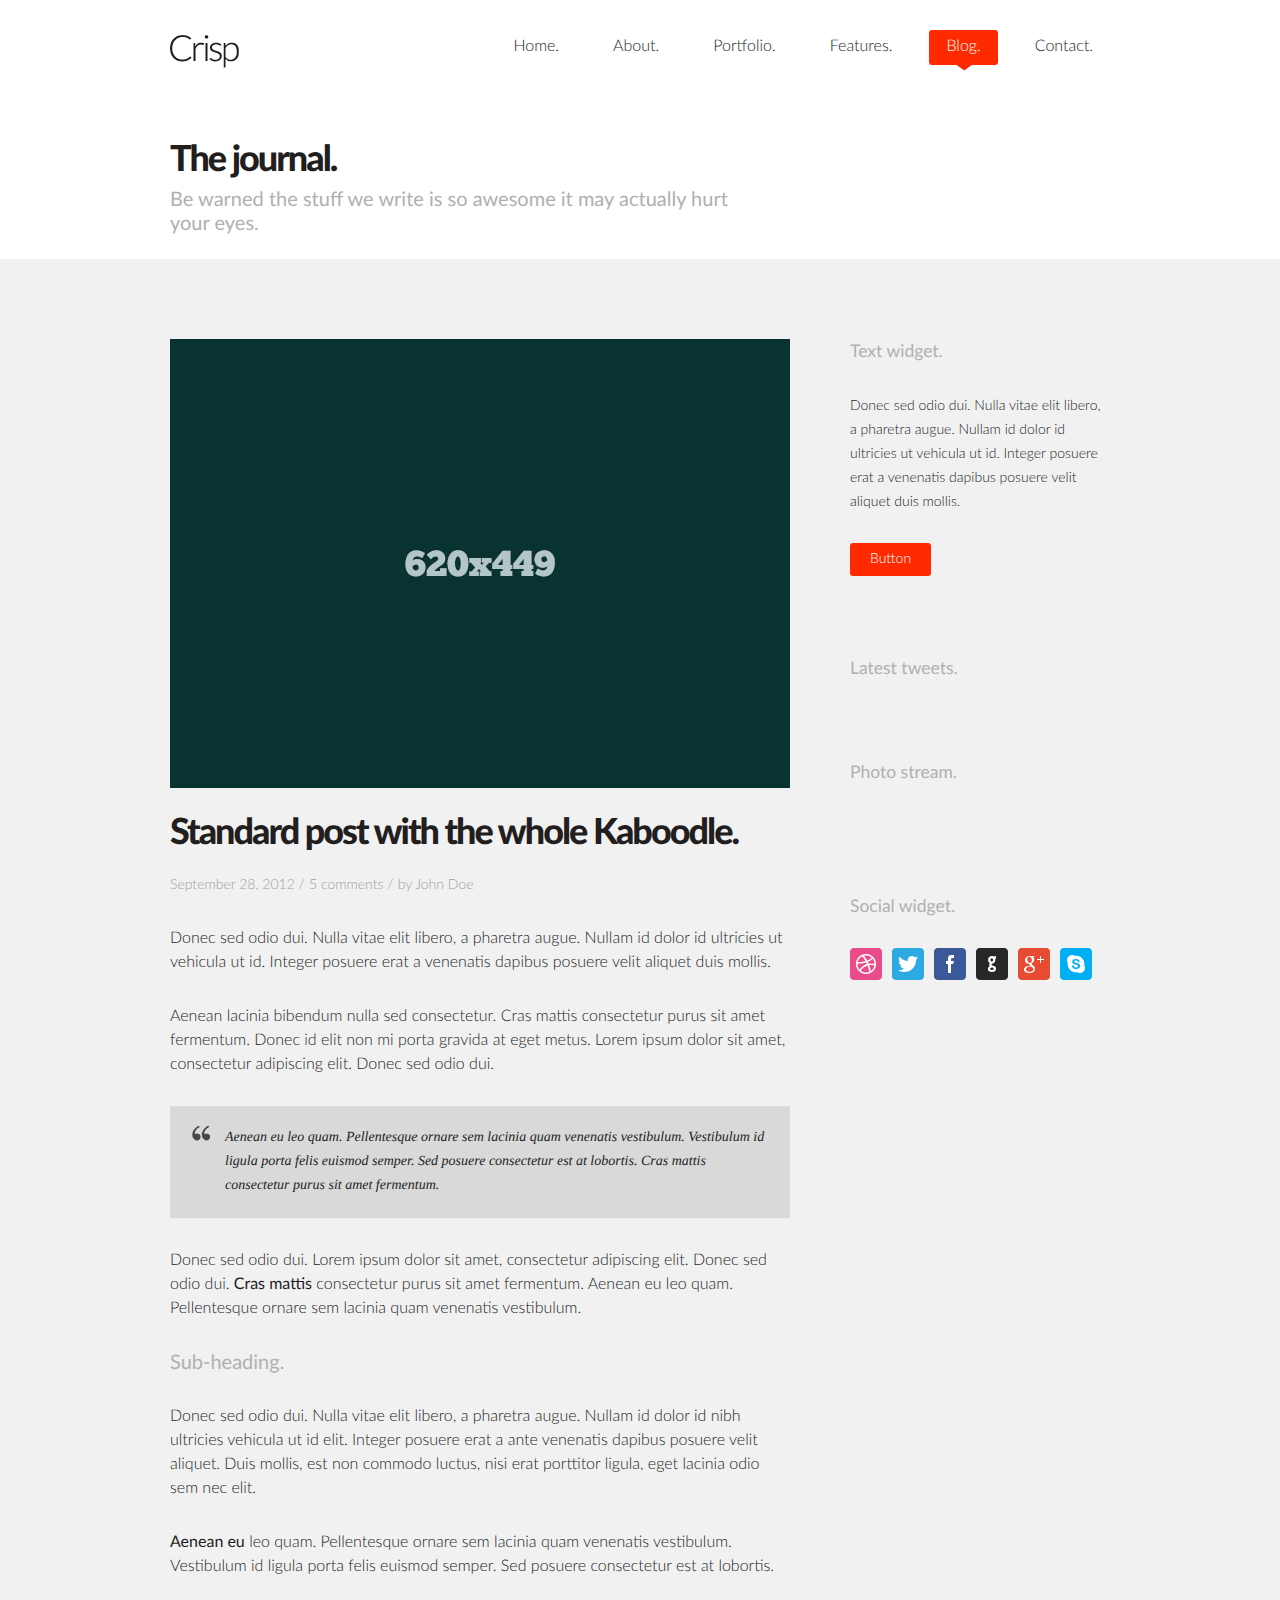
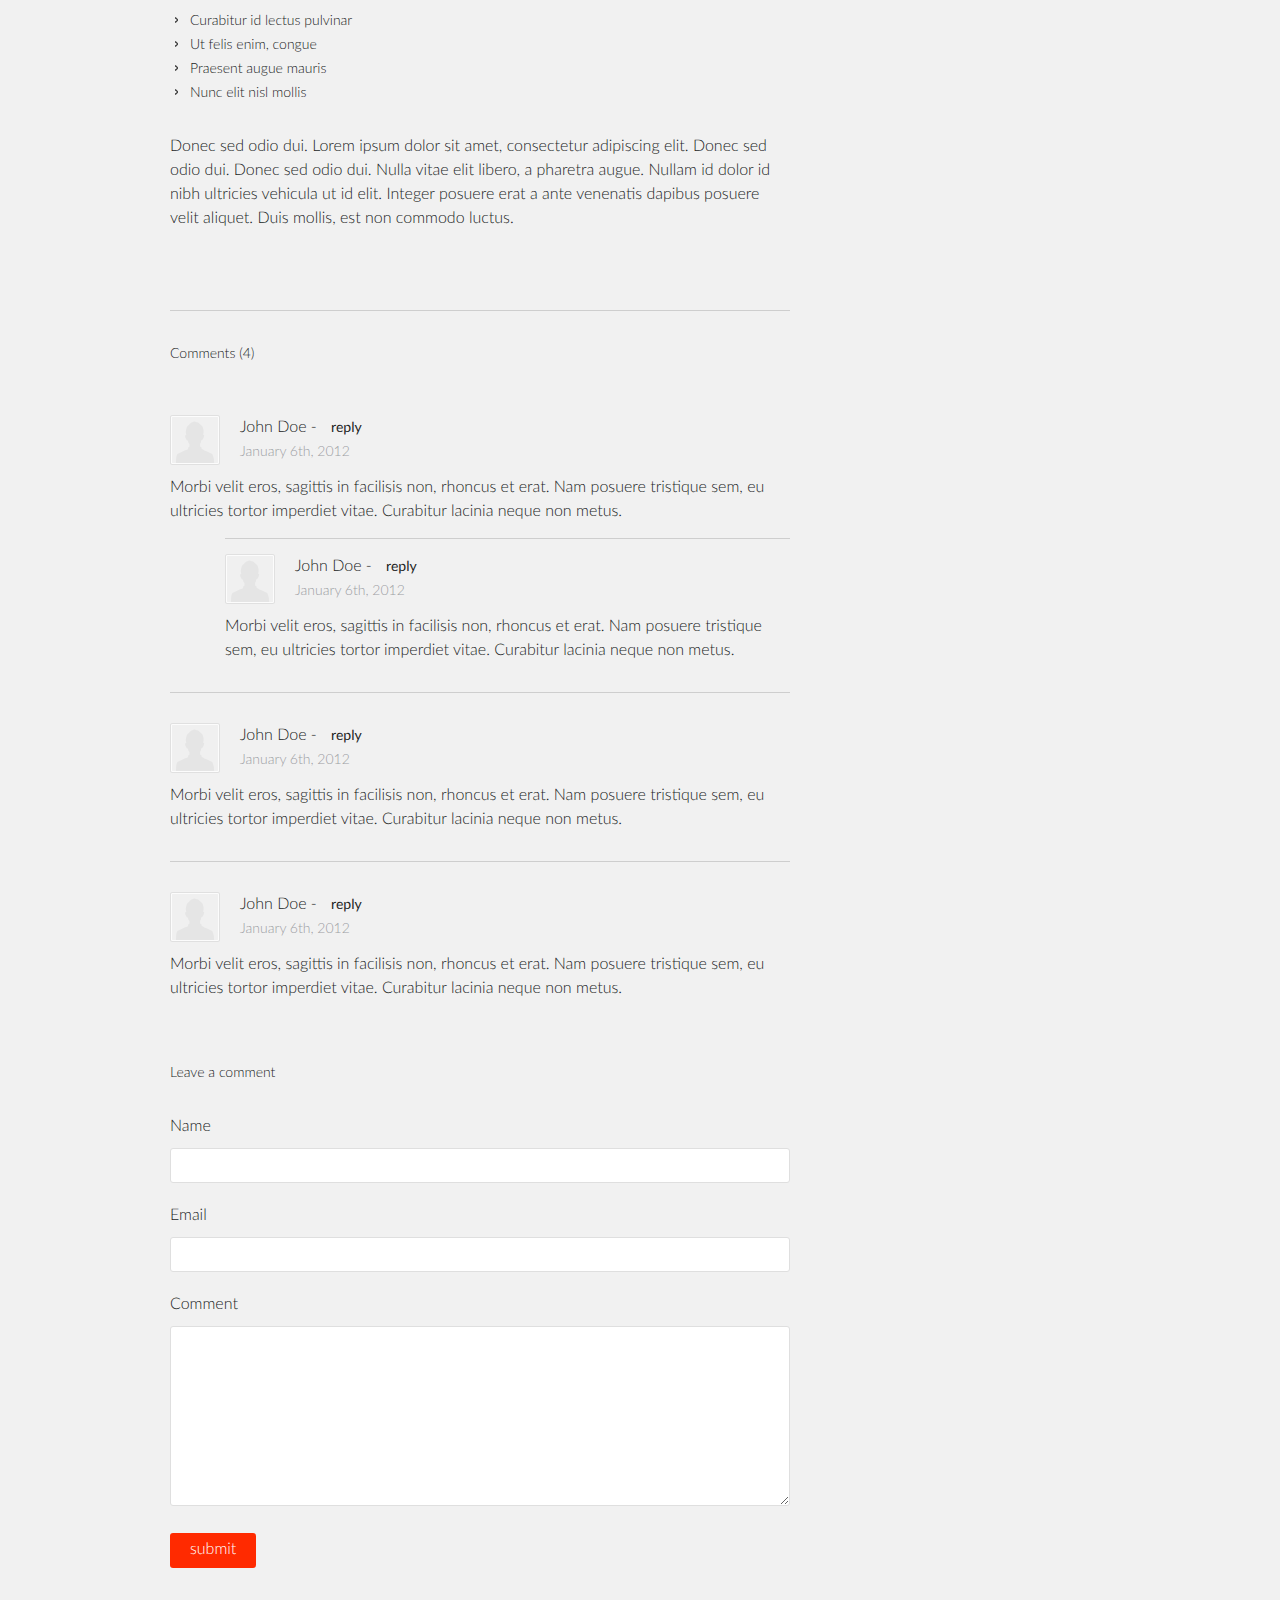
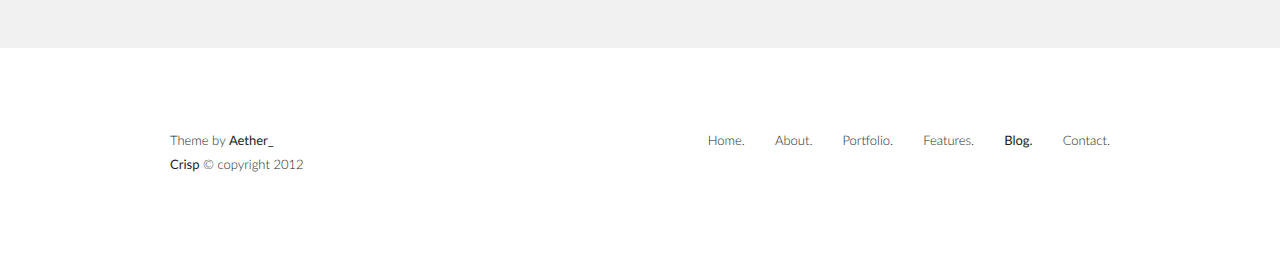
<file: template/blog-single-post.html>
<!DOCTYPE html>
<html>

<head>

	<meta http-equiv="Content-Type" content="text/html; charset=utf-8" />
	<title>Crisp. Single Post.</title>
	<meta name="description" content="Crisp. Designer Portfolio Template.">
	<meta name="author" content="aether_">

	<meta name="viewport" content="width=device-width, initial-scale=1, maximum-scale=1">
	
	<!-- Retina Images -->
	<script>if((window.devicePixelRatio===undefined?1:window.devicePixelRatio)>1)
		document.cookie='HTTP_IS_RETINA=1;path=/';</script>
	<!-- End Retina Images -->
	
	<!-- Fonts -->
	<link href='http://fonts.googleapis.com/css?family=Lato:300,400,900' rel='stylesheet' type='text/css'>
	<!-- End Fonts -->
	
	<link rel="stylesheet" href="css/style.css">
	
	<!--[if lt IE 9]>
		<script src="http://html5shim.googlecode.com/svn/trunk/html5.js"></script>
	<![endif]-->
	
	<link rel="shortcut icon" href="favicon.ico">
	<link rel="apple-touch-icon" href="apple-touch-icon.png">
	<link rel="apple-touch-icon" sizes="72x72" href="apple-touch-icon-72x72.png">
	<link rel="apple-touch-icon" sizes="114x114" href="apple-touch-icon-114x114.png">
	
	<!-- JAVASCRIPT LIBRARY -->
	
	<script type="text/javascript" src="http://ajax.googleapis.com/ajax/libs/jquery/1.7.2/jquery.min.js"></script>
	
	<!-- Main JS -->
	
	<script src="js/plugins.js" type="text/javascript"></script>
	<script src="js/custom.js" type="text/javascript"></script>

	

</head>

<body>
	
	<div id="mobile-nav">
	
		
		<div class="container clearfix">
		
		
			<div>
			
				<!-- Mobile Nav Button -->
				<div class="navigationButton sixteen columns clearfix">
					<img src="images/mobile-nav.png" alt="Navigation" width="29" height="17" />
				</div>
				<!-- End Mobile Nav Button -->
				
				
				<div class="navigationContent sixteen columns clearfix">
				
					<!-- Mobile Navigation -->
					<ul>
						<li><a href="index.html">Home.</a>
							<ul class="dropdown">
								<li><a href="index.html">Standart home</a></li>
								<li><a href="home-showcase.html">Showcase home</a></li>
							</ul>
						</li>
						<li><a href="about.html">About.</a></li>
						<li><a href="portfolio-3-columns.html">Portfolio.</a>
							<ul class="dropdown">
								<li><a href="portfolio-2-columns.html">2 columns</a></li>
								<li><a href="portfolio-3-columns.html">3 columns</a></li>
								<li><a href="portfolio-4-columns.html">4 columns</a></li>
								<li><a href="portfolio-single-project.html">Single project</a></li>
							</ul>
						</li>
						<li><a href="features.html">Features.</a></li>
						<li><a class="active" href="blog.html">Blog.</a>
							<ul class="dropdown">
								<li><a href="blog-single-post.html">Single post</a></li>
							</ul>
						</li>
						<li><a href="contact.html">Contact.</a></li>
					</ul>
					<!-- End Mobile Navigation -->
					
					
				</div>
			</div>
			
			
		</div><!-- END CONTAINER -->
		
			
	</div>

	<header class="container clearfix">
		
		<!-- Logo -->
		<div id="logo" class="two columns clearfix"><img src="images/logo.png" alt="logo" width="69" height="33" /></div>
		<!-- End Logo -->
		
		<!-- Navigation -->
		<nav id="nav" class="fourteen columns clearfix">
			
			
			<ul id="navigation">
				<li class="drop"><a href="index.html">Home.</a>
					<ul class="dropdown clearfix">
						<li><a href="index.html">Standart home</a></li>
						<li><a href="home-showcase.html">Showcase home</a></li>
					</ul>
				</li>
				<li><a href="about.html">About.</a></li>
				<li class="drop"><a href="portfolio-3-columns.html">Portfolio.</a>
					<ul class="dropdown clearfix">
						<li><a href="portfolio-2-columns.html">2 columns</a></li>
						<li><a href="portfolio-3-columns.html">3 columns</a></li>
						<li><a href="portfolio-4-columns.html">4 columns</a></li>
						<li><a href="portfolio-single-project.html">Single project</a></li>
					</ul>
				</li>
				<li><a href="features.html">Features.</a></li>
				<li class="active drop"><a href="blog.html">Blog.</a>
					<ul class="dropdown clearfix">
						<li><a href="blog-single-post.html">Single post</a></li>
					</ul>
				</li>
				<li class="last"><a href="contact.html">Contact.</a></li>
			</ul>
			
			
		</nav>
		<!-- End Navigation -->
	
	</header><!-- END CONTAINER -->
	
	<section id="title" class="container clearfix">
	
	
		<!-- Title -->
		<div class="ten columns">
		
			<h1>The journal.</h1>
			<h2>Be warned the stuff we write is so awesome it may actually hurt your eyes.</h2>
			
		</div>
		<!-- End Title -->
		
		 
	</section><!-- END CONTAINER -->
	
	<section id="blog" class="content">
		<div class="container clearfix">
		
		
			<div class="two-thirds column">
			
				<!-- Standard Entry -->
				<article class="standard entry full">
					<a href="blog-single-post.html"><img src="images/blog/entry1.jpg" alt="entry" /></a>
					<a href="blog-single-post.html"><h1>Standard post with the whole Kaboodle.</h1></a>
					<ul class="meta">
						<li class="date"><p>September 28, 2012 /</p></li>
						<li class="comments"><a href="blog-single-post.html#comments">5 comments</a> /</li>
						<li class="author last"><p>by <a href="#">John Doe</a></p></li>
					</ul>
					<p class="content">Donec sed odio dui. Nulla vitae elit libero, a pharetra augue. Nullam id dolor id ultricies ut vehicula ut id. Integer posuere erat a venenatis dapibus posuere velit aliquet duis mollis.</p>
					
					<p class="content">Aenean lacinia bibendum nulla sed consectetur. Cras mattis consectetur purus sit amet fermentum. Donec id elit non mi porta gravida at eget metus. Lorem ipsum dolor sit amet, consectetur adipiscing elit. Donec sed odio dui.</p>
					
					<blockquote>Aenean eu leo quam. Pellentesque ornare sem lacinia quam venenatis vestibulum. Vestibulum id ligula porta felis euismod semper. Sed posuere consectetur est at lobortis. Cras mattis consectetur purus sit amet fermentum.</blockquote>
				
					<p class="content">Donec sed odio dui. Lorem ipsum dolor sit amet, consectetur adipiscing elit. Donec sed odio dui. <a href="#">Cras mattis</a> consectetur purus sit amet fermentum. Aenean eu leo quam. Pellentesque ornare sem lacinia quam venenatis vestibulum.</p>
					
					<h2 class="content">Sub-heading.</h2>
					
					<p class="content">Donec sed odio dui. Nulla vitae elit libero, a pharetra augue. Nullam id dolor id nibh ultricies vehicula ut id elit. Integer posuere erat a ante venenatis dapibus posuere velit aliquet. Duis mollis, est non commodo luctus, nisi erat porttitor ligula, eget lacinia odio sem nec elit.</p>
					
					<p class="content"><a href="#">Aenean eu</a> leo quam. Pellentesque ornare sem lacinia quam venenatis vestibulum. Vestibulum id ligula porta felis euismod semper. Sed posuere consectetur est at lobortis.</p>
					
					<ul class="content list arrow">
						<li>Curabitur id lectus pulvinar</li>
						<li>Ut felis enim, congue</li>
						<li>Praesent augue mauris</li>
						<li>Nunc elit nisl mollis</li>
					</ul>
					
					<p>Donec sed odio dui. Lorem ipsum dolor sit amet, consectetur adipiscing elit. Donec sed odio dui. Donec sed odio dui. Nulla vitae elit libero, a pharetra augue. Nullam id dolor id nibh ultricies vehicula ut id elit. Integer posuere erat a ante venenatis dapibus posuere velit aliquet. Duis mollis, est non commodo luctus.</p>
						
				</article>
				<!-- End Entry -->
				
				<!-- Comments -->
				<section id="comments">
				
					<h6>Comments (4)</h6>
					
					<ol class="comment-list">
						<li class="comment">
							<article>
								<img src="images/blog/avatar.png" alt="avatar" class="clearfix" width="50" height="50"/>
								<div class="comment-meta clearfix">
									<h5>John Doe - <a class="reply" href="#">reply</a></h5>
									<p class="date">January 6th, 2012</p>
								</div>
								<div class="comment-body clearfix">
									<p>Morbi velit eros, sagittis in facilisis non, rhoncus et erat. Nam posuere tristique sem, eu ultricies tortor imperdiet vitae. Curabitur lacinia neque non metus.</p>
								</div>
							</article>
							<ul class="children">
								<li class="comment">
									<article>
										<img src="images/blog/avatar.png" alt="avatar" class="clearfix" width="50" height="50"/>
										<div class="comment-meta clearfix">
											<h5>John Doe - <a class="reply" href="#">reply</a></h5>
											<p class="date">January 6th, 2012</p>
										</div>
										<div class="comment-body clearfix">
											<p>Morbi velit eros, sagittis in facilisis non, rhoncus et erat. Nam posuere tristique sem, eu ultricies tortor imperdiet vitae. Curabitur lacinia neque non metus.</p>
										</div>
									</article>
									</li>
							</ul>
						</li>
						<li class="comment">
							<article>
								<img src="images/blog/avatar.png" alt="avatar" class="clearfix" width="50" height="50"/>
								<div class="comment-meta clearfix">
									<h5>John Doe - <a class="reply" href="#">reply</a></h5>
									<p class="date">January 6th, 2012</p>
								</div>
								<div class="comment-body clearfix">
									<p>Morbi velit eros, sagittis in facilisis non, rhoncus et erat. Nam posuere tristique sem, eu ultricies tortor imperdiet vitae. Curabitur lacinia neque non metus.</p>
								</div>
							</article>
						</li>
						<li class="comment">
							<article>
								<img src="images/blog/avatar.png" alt="avatar" class="clearfix" width="50" height="50"/>
								<div class="comment-meta clearfix">
									<h5>John Doe - <a class="reply" href="#">reply</a></h5>
									<p class="date">January 6th, 2012</p>
								</div>
								<div class="comment-body clearfix">
									<p>Morbi velit eros, sagittis in facilisis non, rhoncus et erat. Nam posuere tristique sem, eu ultricies tortor imperdiet vitae. Curabitur lacinia neque non metus.</p>
								</div>
							</article>
						</li>	
					</ol>
				</section>
				<!-- End Comments -->
				
				<!-- Comments Form -->
				<section id="respond">
					<h6 class="title">Leave a comment</h6>
					<form method="post" action="#">
						<fieldset>
							<div class="form-field">
								<label for="name">Name</label>
								<span><input type="text" name="name" id="name" /></span>
							</div>
							<div class="form-field">
								<label for="email">Email</label>
								<span><input type="email" name="email" id="email" /></span>
							</div>
							<div class="form-field">
								<label for="comment">Comment</label>
								<span><textarea name="comment" id="comment"></textarea></span>
							</div>
						</fieldset>
						<div class="form-click">
							<span><input type="submit" name="submit" value="submit" id="submit" /></span>
						</div>
					</form>	
				</section>
				<!-- End Comments Form -->
			
				
			</div>
			
			<aside class="one-third column">
			
				
				<div class="text-widget">
					<h2>Text widget.</h2>
					<p>Donec sed odio dui. Nulla vitae elit libero, a pharetra augue. Nullam id dolor id ultricies ut vehicula ut id. Integer posuere erat a venenatis dapibus posuere velit aliquet duis mollis.</p>
					<a class="button" href="#">Button</a>
				</div>
				
				<div class="latest-tweets">
					<h2>Latest tweets.</h2>
					<div id="tweets"></div>
				</div>
				
				<div class="photo-stream clearfix">
					<h2>Photo stream.</h2>
					<div id="flickrs"></div>
				</div>
				
				<div class="social-widget">
					<h2>Social widget.</h2>
					<ul class="social">
						<li><a href="#"><img src="images/social/dribbble.png" alt="icon" width="32" height="32" /></a></li>
						<li><a href="#"><img src="images/social/twitter.png" alt="icon" width="32" height="32" /></a></li>
						<li><a href="#"><img src="images/social/facebook.png" alt="icon" width="32" height="32" /></a></li>
						<li><a href="#"><img src="images/social/github.png" alt="icon" width="32" height="32" /></a></li>
						<li><a href="#"><img src="images/social/google+.png" alt="icon" width="32" height="32" /></a></li>
						<li><a href="#"><img src="images/social/skype.png" alt="icon" width="32" height="32" /></a></li>
					</ul>
				</div>
				
			</aside>
			
				
		</div><!-- END CONTAINER -->
	</section>
	
			
	<footer class="container clearfix">
			
		<!-- Navigation -->
		<div id="foot-nav" class="twelve columns">
			<ul>
				<li class="first"><a href="index.html">Home.</a></li>
				<li><a href="about.html">About.</a></li>
				<li><a href="portfolio-3-columns.html">Portfolio.</a></li>
				<li><a href="features.html">Features.</a></li>
				<li><a class="active" href="blog.html">Blog.</a></li>
				<li class="last"><a href="contact.html">Contact.</a></li>
			</ul>
		</div>
		<!-- End Navigation -->
		
		<!-- Copyright -->
		<div id="copyright" class="four columns">
			<p>Theme by <a href="http://themeforest.net/user/aether_" target="_blank">Aether_</a></p>
			<p><a href="http://themeforest.net/user/aether_" target="_blank">Crisp</a> © copyright 2012</p>
		</div>
		<!-- End Copyright -->
	
	
	</footer><!-- END CONTAINER -->
			
			
</body>
	
</html>
</file>
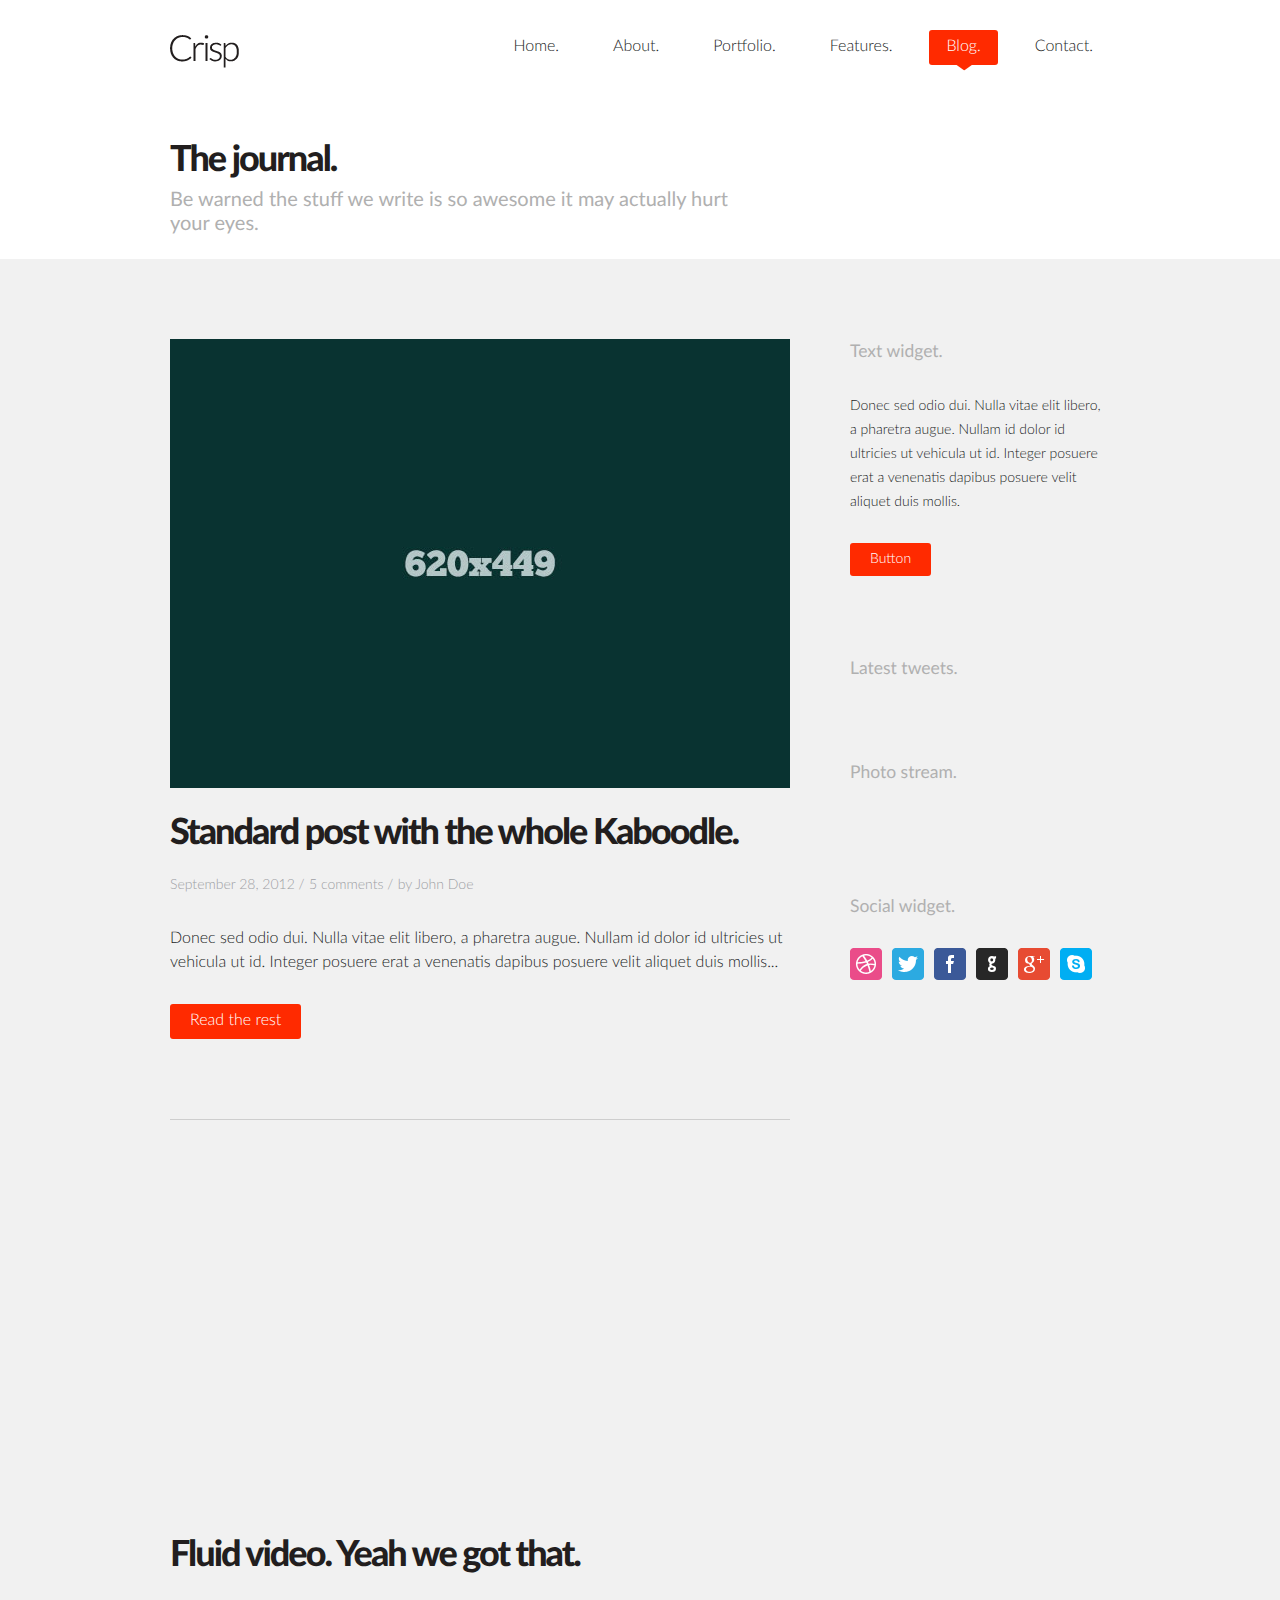
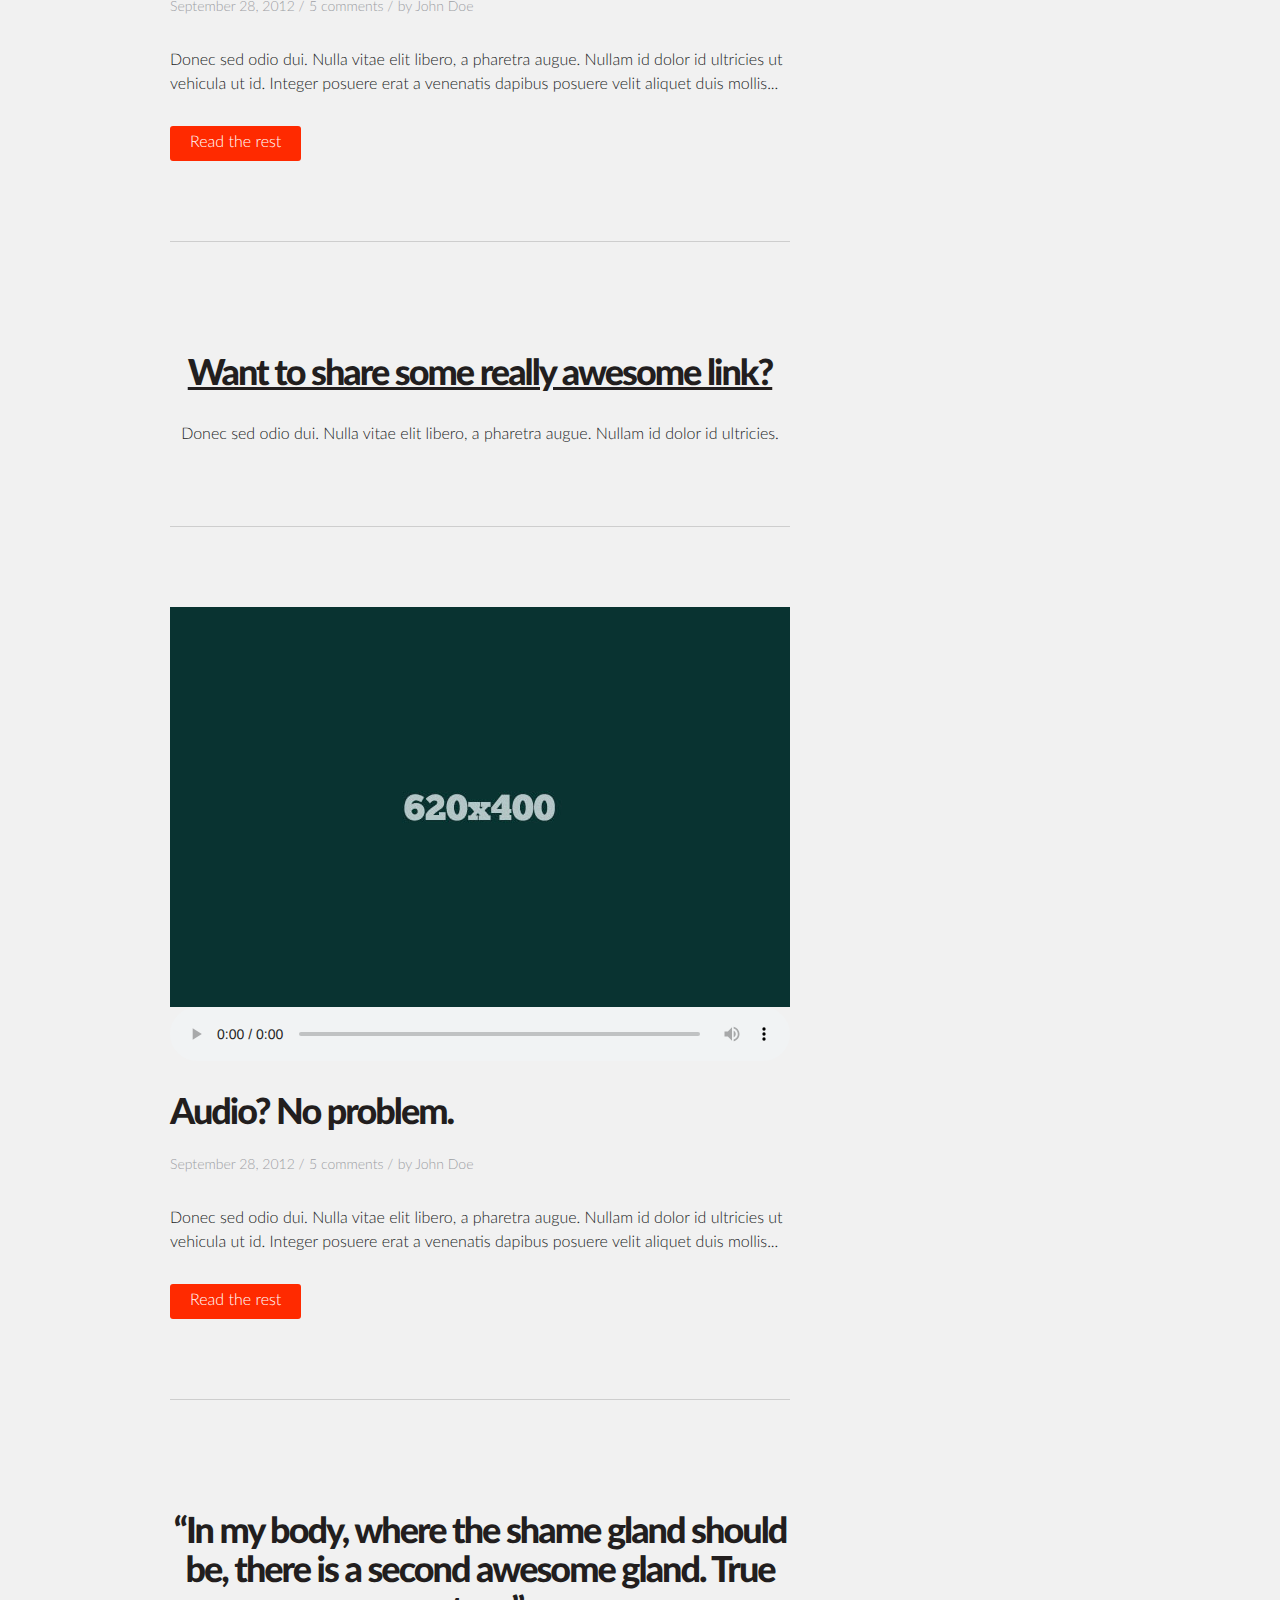
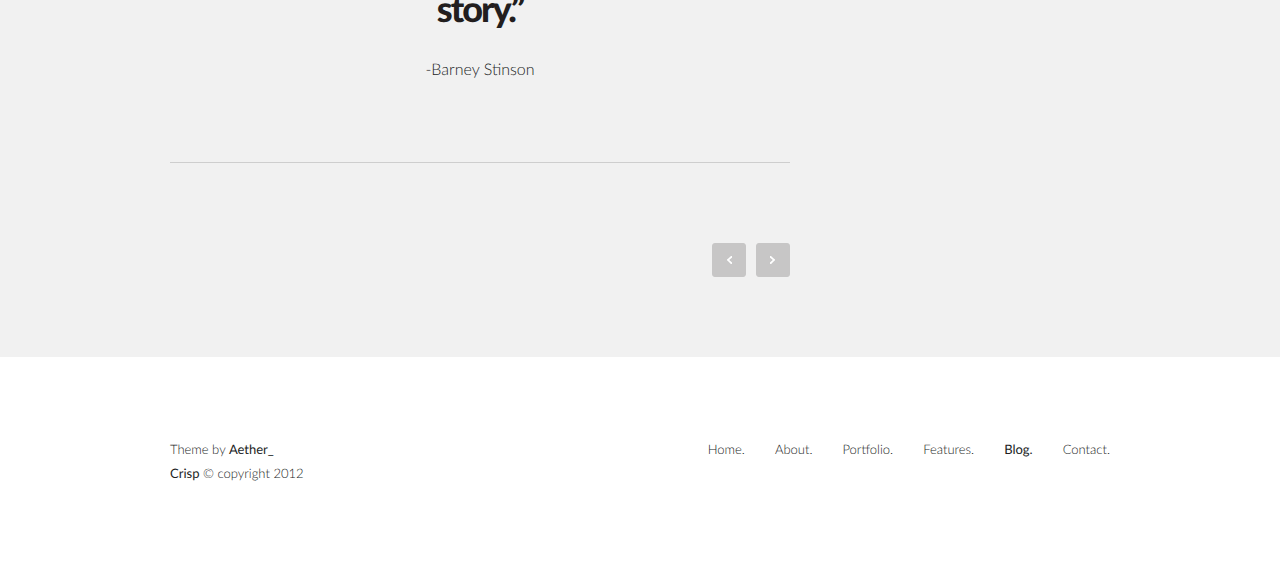
<file: template/blog.html>
<!DOCTYPE html>
<html>

<head>

	<meta http-equiv="Content-Type" content="text/html; charset=utf-8" />
	<title>Crisp. Blog.</title>
	<meta name="description" content="Crisp. Designer Portfolio Template.">
	<meta name="author" content="aether_">

	<meta name="viewport" content="width=device-width, initial-scale=1, maximum-scale=1">
	
	<!-- Retina Images -->
	<script>if((window.devicePixelRatio===undefined?1:window.devicePixelRatio)>1)
		document.cookie='HTTP_IS_RETINA=1;path=/';</script>
	<!-- End Retina Images -->
	
	<!-- Fonts -->
	<link href='http://fonts.googleapis.com/css?family=Lato:300,400,900' rel='stylesheet' type='text/css'>
	<!-- End Fonts -->
	
	<link rel="stylesheet" href="css/style.css">
	
	<!--[if lt IE 9]>
		<script src="http://html5shim.googlecode.com/svn/trunk/html5.js"></script>
	<![endif]-->
	
	<link rel="shortcut icon" href="favicon.ico">
	<link rel="apple-touch-icon" href="apple-touch-icon.png">
	<link rel="apple-touch-icon" sizes="72x72" href="apple-touch-icon-72x72.png">
	<link rel="apple-touch-icon" sizes="114x114" href="apple-touch-icon-114x114.png">
	
	<!-- JAVASCRIPT LIBRARY -->
	
	<script type="text/javascript" src="http://ajax.googleapis.com/ajax/libs/jquery/1.7.2/jquery.min.js"></script>
	
	<!-- Main JS -->
	
	<script src="js/plugins.js" type="text/javascript"></script>
	<script src="js/custom.js" type="text/javascript"></script>

	

</head>

<body>
	
	<div id="mobile-nav">
	
		
		<div class="container clearfix">
		
		
			<div>
			
				<!-- Mobile Nav Button -->
				<div class="navigationButton sixteen columns clearfix">
					<img src="images/mobile-nav.png" alt="Navigation" width="29" height="17" />
				</div>
				<!-- End Mobile Nav Button -->
				
				
				<div class="navigationContent sixteen columns clearfix">
				
					<!-- Mobile Navigation -->
					<ul>
						<li><a href="index.html">Home.</a>
							<ul class="dropdown">
								<li><a href="index.html">Standart home</a></li>
								<li><a href="home-showcase.html">Showcase home</a></li>
							</ul>
						</li>
						<li><a href="about.html">About.</a></li>
						<li><a href="portfolio-3-columns.html">Portfolio.</a>
							<ul class="dropdown">
								<li><a href="portfolio-2-columns.html">2 columns</a></li>
								<li><a href="portfolio-3-columns.html">3 columns</a></li>
								<li><a href="portfolio-4-columns.html">4 columns</a></li>
								<li><a href="portfolio-single-project.html">Single project</a></li>
							</ul>
						</li>
						<li><a href="features.html">Features.</a></li>
						<li><a class="active" href="blog.html">Blog.</a>
							<ul class="dropdown">
								<li><a href="blog-single-post.html">Single post</a></li>
							</ul>
						</li>
						<li><a href="contact.html">Contact.</a></li>
					</ul>
					<!-- End Mobile Navigation -->
					
					
				</div>
			</div>
			
			
		</div><!-- END CONTAINER -->
		
			
	</div>

	<header class="container clearfix">
		
		<!-- Logo -->
		<div id="logo" class="two columns clearfix"><img src="images/logo.png" alt="logo" width="69" height="33" /></div>
		<!-- End Logo -->
		
		<!-- Navigation -->
		<nav id="nav" class="fourteen columns clearfix">
			
			
			<ul id="navigation">
				<li class="drop"><a href="index.html">Home.</a>
					<ul class="dropdown clearfix">
						<li><a href="index.html">Standart home</a></li>
						<li><a href="home-showcase.html">Showcase home</a></li>
					</ul>
				</li>
				<li><a href="about.html">About.</a></li>
				<li class="drop"><a href="portfolio-3-columns.html">Portfolio.</a>
					<ul class="dropdown clearfix">
						<li><a href="portfolio-2-columns.html">2 columns</a></li>
						<li><a href="portfolio-3-columns.html">3 columns</a></li>
						<li><a href="portfolio-4-columns.html">4 columns</a></li>
						<li><a href="portfolio-single-project.html">Single project</a></li>
					</ul>
				</li>
				<li><a href="features.html">Features.</a></li>
				<li class="active drop"><a href="blog.html">Blog.</a>
					<ul class="dropdown clearfix">
						<li><a href="blog-single-post.html">Single post</a></li>
					</ul>
				</li>
				<li class="last"><a href="contact.html">Contact.</a></li>
			</ul>
			
			
		</nav>
		<!-- End Navigation -->
	
	</header><!-- END CONTAINER -->
	
	<section id="title" class="container clearfix">
	
	
		<!-- Title -->
		<div class="ten columns">
		
			<h1>The journal.</h1>
			<h2>Be warned the stuff we write is so awesome it may actually hurt your eyes.</h2>
			
		</div>
		<!-- End Title -->
		
		 
	</section><!-- END CONTAINER -->
	
	<section id="blog" class="content">
		<div class="container clearfix">
		
		
			<div class="two-thirds column">
			
				<!-- Standard Entry -->
				<article class="standard entry">
					<a href="blog-single-post.html"><img src="images/blog/entry1.jpg" alt="entry" /></a>
					<a href="blog-single-post.html"><h1>Standard post with the whole Kaboodle.</h1></a>
					<ul class="meta">
						<li class="date"><p>September 28, 2012 /</p></li>
						<li class="comments"><a href="blog-single-post.html#comments">5 comments</a> /</li>
						<li class="author last"><p>by <a href="#">John Doe</a></p></li>
					</ul>
					<p>Donec sed odio dui. Nulla vitae elit libero, a pharetra augue. Nullam id dolor id ultricies ut vehicula ut id. Integer posuere erat a venenatis dapibus posuere velit aliquet duis mollis...</p>
					<a class="button" href="blog-single-post.html">Read the rest</a>
				</article>
				<!-- End Standard Entry -->
				
				<!-- Video Entry -->
				<article class="video entry">
					<iframe src="http://player.vimeo.com/video/29193046?title=0&amp;byline=0&amp;portrait=0" frameborder="0" webkitallowfullscreen mozallowfullscreen allowfullscreen></iframe>
					<a href="blog-single-post.html"><h1>Fluid video. Yeah we got that.</h1></a>
					<ul class="meta">
						<li class="date"><p>September 28, 2012 /</p></li>
						<li class="comments"><a href="blog-single-post.html#comments">5 comments</a> /</li>
						<li class="author last"><p>by <a href="#">John Doe</a></p></li>
					</ul>
					<p>Donec sed odio dui. Nulla vitae elit libero, a pharetra augue. Nullam id dolor id ultricies ut vehicula ut id. Integer posuere erat a venenatis dapibus posuere velit aliquet duis mollis...</p>
					<a class="button" href="blog-single-post.html">Read the rest</a>
				</article>
				<!-- End Video Entry -->
				
				
				<!-- Link Entry -->
				<article class="link entry">
					<a href="#"><h1>Want to share some really awesome link?</h1></a>
					<p>Donec sed odio dui. Nulla vitae elit libero, a pharetra augue. Nullam id dolor id ultricies.</p>
				</article>
				<!-- End Link Entry -->
				
				<!-- Audio Entry -->
				<article class="audio entry">
					<img src="images/blog/audio-entry.jpg" alt="audio" />
					<audio controls="controls">
					  <source src="http://www.jplayer.org/audio/mp3/Miaow-07-Bubble.mp3" type="audio/mpeg" />
					</audio>
					<a href="blog-single-post.html"><h1>Audio? No problem.</h1></a>
					<ul class="meta">
						<li class="date"><p>September 28, 2012 /</p></li>
						<li class="comments"><a href="blog-single-post.html#comments">5 comments</a> /</li>
						<li class="author last"><p>by <a href="#">John Doe</a></p></li>
					</ul>
					<p>Donec sed odio dui. Nulla vitae elit libero, a pharetra augue. Nullam id dolor id ultricies ut vehicula ut id. Integer posuere erat a venenatis dapibus posuere velit aliquet duis mollis...</p>
					<a class="button" href="blog-single-post.html">Read the rest</a>
					
				</article>
				<!-- End Audio Entry -->
				
				<!-- Quote Entry -->
				<article class="quote entry">
					<h1>“In my body, where the shame gland should be, there is a second awesome gland. True story.”</h1>
					<p>-Barney Stinson</p>
				</article>
				<!-- End Quote Entry -->
				
				<!-- Switch -->
				<div class="switch">
					<ul>
						<li><a class="prev" href="#">Prev</a></li>
						<li><a class="next" href="#">Next</a></li>
					</ul>
				</div>
				<!-- End Switch -->
			
				
			</div>
			
			<aside class="one-third column">
			
				
				<div class="text-widget">
					<h2>Text widget.</h2>
					<p>Donec sed odio dui. Nulla vitae elit libero, a pharetra augue. Nullam id dolor id ultricies ut vehicula ut id. Integer posuere erat a venenatis dapibus posuere velit aliquet duis mollis.</p>
					<a class="button" href="#">Button</a>
				</div>
				
				<div class="latest-tweets">
					<h2>Latest tweets.</h2>
					<div id="tweets"></div>
				</div>
				
				<div class="photo-stream clearfix">
					<h2>Photo stream.</h2>
					<div id="flickrs"></div>
				</div>
				
				<div class="social-widget">
					<h2>Social widget.</h2>
					<ul class="social">
						<li><a href="#"><img src="images/social/dribbble.png" alt="icon" width="32" height="32" /></a></li>
						<li><a href="#"><img src="images/social/twitter.png" alt="icon" width="32" height="32" /></a></li>
						<li><a href="#"><img src="images/social/facebook.png" alt="icon" width="32" height="32" /></a></li>
						<li><a href="#"><img src="images/social/github.png" alt="icon" width="32" height="32" /></a></li>
						<li><a href="#"><img src="images/social/google+.png" alt="icon" width="32" height="32" /></a></li>
						<li><a href="#"><img src="images/social/skype.png" alt="icon" width="32" height="32" /></a></li>
					</ul>
				</div>
				
			</aside>
			
				
		</div><!-- END CONTAINER -->
	</section>
	
			
	<footer class="container clearfix">
			
		<!-- Navigation -->
		<div id="foot-nav" class="twelve columns">
			<ul>
				<li class="first"><a href="index.html">Home.</a></li>
				<li><a href="about.html">About.</a></li>
				<li><a href="portfolio-3-columns.html">Portfolio.</a></li>
				<li><a href="features.html">Features.</a></li>
				<li><a class="active" href="blog.html">Blog.</a></li>
				<li class="last"><a href="contact.html">Contact.</a></li>
			</ul>
		</div>
		<!-- End Navigation -->
		
		<!-- Copyright -->
		<div id="copyright" class="four columns">
			<p>Theme by <a href="http://themeforest.net/user/aether_" target="_blank">Aether_</a></p>
			<p><a href="http://themeforest.net/user/aether_" target="_blank">Crisp</a> © copyright 2012</p>
		</div>
		<!-- End Copyright -->
	
	
	</footer><!-- END CONTAINER -->
			
			
</body>
	
</html>
</file>
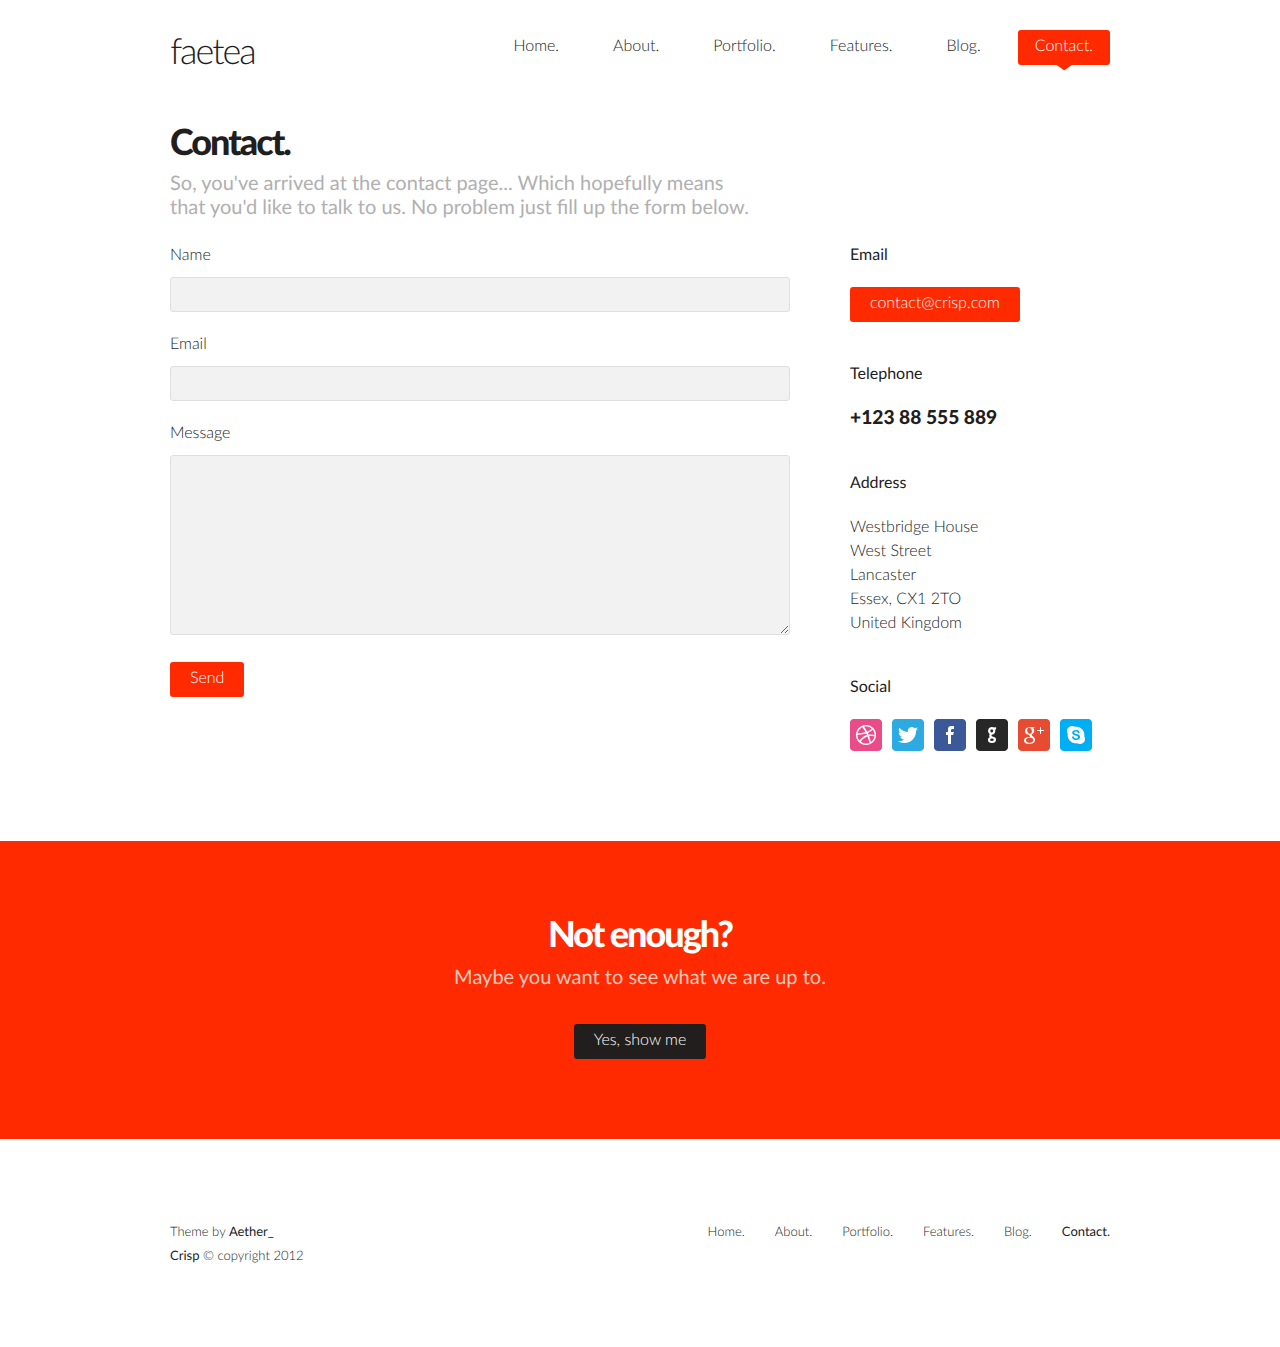
<file: template/contact.html>
<!DOCTYPE html>
<html>

<head>

	<meta http-equiv="Content-Type" content="text/html; charset=utf-8" />
	<title>Crisp. Contact.</title>
	<meta name="description" content="Crisp. Designer Portfolio Template.">
	<meta name="author" content="aether_">

	<meta name="viewport" content="width=device-width, initial-scale=1, maximum-scale=1">

	<!-- Retina Images -->
	<script>if((window.devicePixelRatio===undefined?1:window.devicePixelRatio)>1)
		document.cookie='HTTP_IS_RETINA=1;path=/';</script>
	<!-- End Retina Images -->

	<!-- Fonts -->
	<link href='http://fonts.googleapis.com/css?family=Lato:300,400,900' rel='stylesheet' type='text/css'>
	<!-- End Fonts -->

	<link rel="stylesheet" href="css/style.css">

	<!--[if lt IE 9]>
		<script src="http://html5shim.googlecode.com/svn/trunk/html5.js"></script>
	<![endif]-->

	<link rel="shortcut icon" href="favicon.ico">
	<link rel="apple-touch-icon" href="apple-touch-icon.png">
	<link rel="apple-touch-icon" sizes="72x72" href="apple-touch-icon-72x72.png">
	<link rel="apple-touch-icon" sizes="114x114" href="apple-touch-icon-114x114.png">

	<!-- JAVASCRIPT LIBRARY -->

	<script type="text/javascript" src="http://ajax.googleapis.com/ajax/libs/jquery/1.7.2/jquery.min.js"></script>

	<!-- Main JS -->

	<script src="js/custom.js" type="text/javascript"></script>



</head>

<body>

	<div id="mobile-nav">


		<div class="container clearfix">


			<div>

				<!-- Mobile Nav Button -->
				<div class="navigationButton sixteen columns clearfix">
					<img src="images/mobile-nav.png" alt="Navigation" width="29" height="17" />
				</div>
				<!-- End Mobile Nav Button -->


				<div class="navigationContent sixteen columns clearfix">

					<!-- Mobile Navigation -->
					<ul>
						<li><a href="index.html">Home.</a>
							<ul class="dropdown">
								<li><a href="index.html">Standart home</a></li>
								<li><a href="home-showcase.html">Showcase home</a></li>
							</ul>
						</li>
						<li><a href="about.html">About.</a></li>
						<li><a href="portfolio-3-columns.html">Portfolio.</a>
							<ul class="dropdown">
								<li><a href="portfolio-2-columns.html">2 columns</a></li>
								<li><a href="portfolio-3-columns.html">3 columns</a></li>
								<li><a href="portfolio-4-columns.html">4 columns</a></li>
								<li><a href="portfolio-single-project.html">Single project</a></li>
							</ul>
						</li>
						<li><a href="features.html">Features.</a></li>
						<li><a href="blog.html">Blog.</a>
							<ul class="dropdown">
								<li><a href="blog-single-post.html">Single post</a></li>
							</ul>
						</li>
						<li><a class="active" href="contact.html">Contact.</a></li>
					</ul>
					<!-- End Mobile Navigation -->


				</div>
			</div>


		</div><!-- END CONTAINER -->


	</div>

	<header class="container clearfix">

		<!-- Logo -->
		<div id="logo" class="two columns clearfix">
			<span class="logo">faetea</span>
			<!-- <img src="images/logo.png" alt="logo" width="69" height="33" />  -->
		</div>
		<!-- End Logo -->

		<!-- Navigation -->
		<nav id="nav" class="fourteen columns clearfix">


			<ul id="navigation">
				<li><a href="index.html">Home.</a></li>
				<li><a href="about.html">About.</a></li>
				<li><a href="portfolio.html">Portfolio.</a></li>
				<li><a href="features.html">Features.</a></li>
				<li><a href="blog.html">Blog.</a></li>
				<li class="last active"><a href="contact.html">Contact.</a></li>
			</ul>


		</nav>
		<!-- End Navigation -->

	</header><!-- END CONTAINER -->

	<section id="title" class="container clearfix">


		<!-- Title -->
		<div class="ten columns">

			<h1>Contact.</h1>
			<h2>So, you've arrived at the contact page... Which hopefully means that you'd like to talk to us. No problem just fill up the form below.</h2>

		</div>
		<!-- End Title -->


	</section><!-- END CONTAINER -->

	<section id="contact" class="container clearfix">


		<div class="two-thirds column">
			<!-- Form -->
			<form method="post" action="post.php" name="contactform" id="contactform">
				<fieldset>
					<div class="form-field">
						<label for="name"><h5>Name</h5></label>
						<span><input type="text" name="name" id="name" /></span>
					</div>
					<div class="form-field">
						<label for="email"><h5>Email</h5></label>
						<span><input type="email" name="email" id="email" /></span>
					</div>
					<div class="form-field">
						<label for="message"><h5>Message</h5></label>
						<span><textarea name="message" id="message"></textarea></span>
					</div>
				</fieldset>
				<div class="form-click">
					<span><input type="submit" name="submit" value="Send" id="submit" /></span>
				</div>
			</form>
			<!-- End Form -->
			<div id="alert"></div>
		</div>

		<aside class="one-third column">
			<h3 class="first">Email</h3>
			<a class="button" href="mailto:contact@crisp.com">contact@crisp.com</a>

			<h3>Telephone</h3>
			<p><span class="telephone">+123 88 555 889</span></p>

			<h3>Address</h3>
			<ul class="address">
				<li>Westbridge House</li>
				<li>West Street</li>
				<li>Lancaster</li>
				<li>Essex, CX1 2TO</li>
				<li>United Kingdom</li>
			</ul>

			<h3>Social</h3>
			<ul class="social">
				<li><a href="#"><img src="images/social/dribbble.png" alt="icon" width="32" height="32" /></a></li>
				<li><a href="#"><img src="images/social/twitter.png" alt="icon" width="32" height="32" /></a></li>
				<li><a href="#"><img src="images/social/facebook.png" alt="icon" width="32" height="32" /></a></li>
				<li><a href="#"><img src="images/social/github.png" alt="icon" width="32" height="32" /></a></li>
				<li><a href="#"><img src="images/social/google+.png" alt="icon" width="32" height="32" /></a></li>
				<li><a href="#"><img src="images/social/skype.png" alt="icon" width="32" height="32" /></a></li>
			</ul>
		</aside>


	</section>


	<section id="call-to-action">
			<div class="container clearfix">

				<!-- Call to action -->
				<div class="sixteen columns">
					<h1>Not enough?</h1>
					<h2>Maybe you want to see what we are up to.</h2>
					<a class="button dark" href="blog.html">Yes, show me</a>
				</div>
				<!-- Call to action -->


			</div><!-- END CONTAINER -->
	</section>

	<footer class="container clearfix">

		<!-- Navigation -->
		<div id="foot-nav" class="twelve columns">
			<ul>
				<li class="first"><a href="index.html">Home.</a></li>
				<li><a href="about.html">About.</a></li>
				<li><a href="portfolio.html">Portfolio.</a></li>
				<li><a href="features.html">Features.</a></li>
				<li><a href="blog.html">Blog.</a></li>
				<li class="last"><a class="active" href="contact.html">Contact.</a></li>
			</ul>
		</div>
		<!-- End Navigation -->

		<!-- Copyright -->
		<div id="copyright" class="four columns">
			<p>Theme by <a href="http://themeforest.net/user/aether_" target="_blank">Aether_</a></p>
			<p><a href="http://themeforest.net/user/aether_" target="_blank">Crisp</a> © copyright 2012</p>
		</div>
		<!-- End Copyright -->


	</footer><!-- END CONTAINER -->


</body>

</html>
</file>
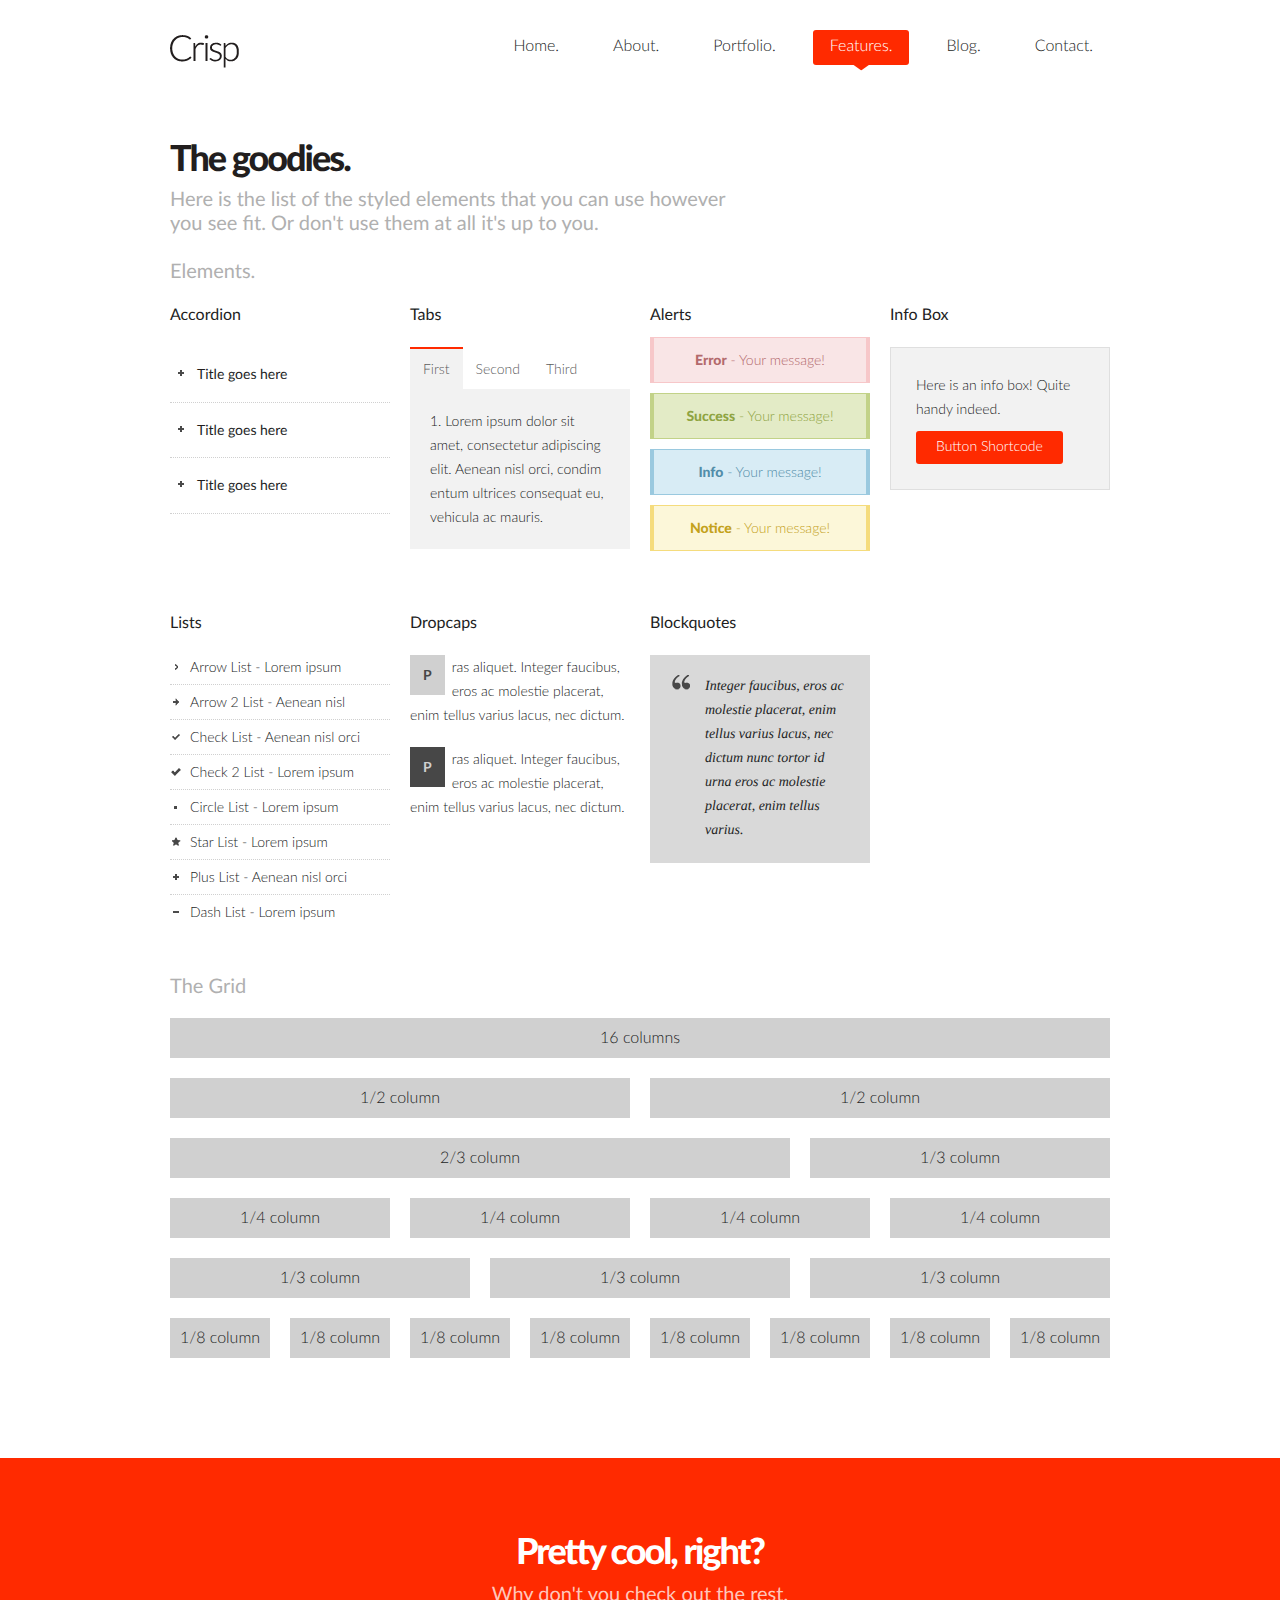
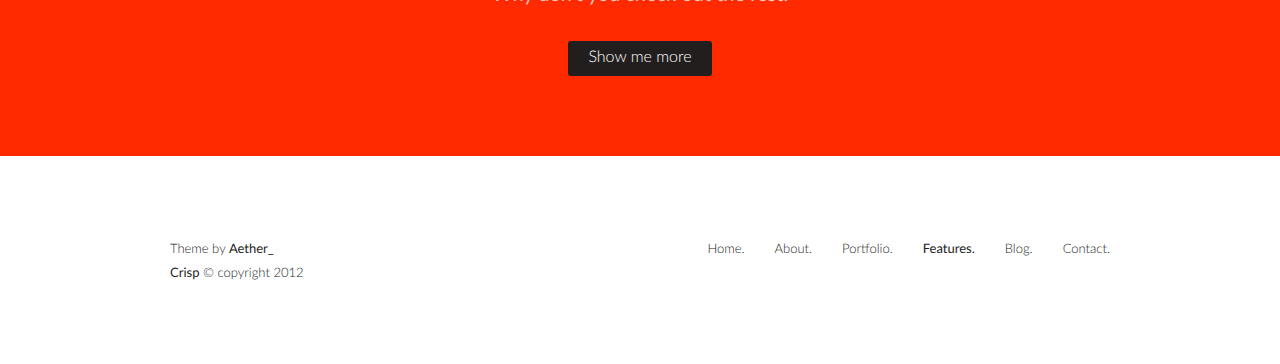
<file: template/features.html>
<!DOCTYPE html>
<html>

<head>

	<meta http-equiv="Content-Type" content="text/html; charset=utf-8" />
	<title>Crisp. Features.</title>
	<meta name="description" content="Crisp. Designer Portfolio Template.">
	<meta name="author" content="aether_">

	<meta name="viewport" content="width=device-width, initial-scale=1, maximum-scale=1">
	
	<!-- Retina Images -->
	<script>if((window.devicePixelRatio===undefined?1:window.devicePixelRatio)>1)
		document.cookie='HTTP_IS_RETINA=1;path=/';</script>
	<!-- End Retina Images -->
	
	<!-- Fonts -->
	<link href='http://fonts.googleapis.com/css?family=Lato:300,400,900' rel='stylesheet' type='text/css'>
	<!-- End Fonts -->
	
	<link rel="stylesheet" href="css/style.css">
	
	<!--[if lt IE 9]>
		<script src="http://html5shim.googlecode.com/svn/trunk/html5.js"></script>
	<![endif]-->
	
	<link rel="shortcut icon" href="favicon.ico">
	<link rel="apple-touch-icon" href="apple-touch-icon.png">
	<link rel="apple-touch-icon" sizes="72x72" href="apple-touch-icon-72x72.png">
	<link rel="apple-touch-icon" sizes="114x114" href="apple-touch-icon-114x114.png">
	
	<!-- JAVASCRIPT LIBRARY -->
	
	<script type="text/javascript" src="http://ajax.googleapis.com/ajax/libs/jquery/1.7.2/jquery.min.js"></script>
	
	<!-- Main JS -->
	
	<script src="js/custom.js" type="text/javascript"></script>

	

</head>

<body>
	
	<div id="mobile-nav">
	
		
		<div class="container clearfix">
		
		
			<div>
			
				<!-- Mobile Nav Button -->
				<div class="navigationButton sixteen columns clearfix">
					<img src="images/mobile-nav.png" alt="Navigation" width="29" height="17" />
				</div>
				<!-- End Mobile Nav Button -->
				
				
				<div class="navigationContent sixteen columns clearfix">
				
					<!-- Mobile Navigation -->
					<ul>
						<li><a href="index.html">Home.</a>
							<ul class="dropdown">
								<li><a href="index.html">Standart home</a></li>
								<li><a href="home-showcase.html">Showcase home</a></li>
							</ul>
						</li>
						<li><a href="about.html">About.</a></li>
						<li><a href="portfolio-3-columns.html">Portfolio.</a>
							<ul class="dropdown">
								<li><a href="portfolio-2-columns.html">2 columns</a></li>
								<li><a href="portfolio-3-columns.html">3 columns</a></li>
								<li><a href="portfolio-4-columns.html">4 columns</a></li>
								<li><a href="portfolio-single-project.html">Single project</a></li>
							</ul>
						</li>
						<li><a class="active" href="features.html">Features.</a></li>
						<li><a href="blog.html">Blog.</a>
							<ul class="dropdown">
								<li><a href="blog-single-post.html">Single post</a></li>
							</ul>
						</li>
						<li><a href="contact.html">Contact.</a></li>
					</ul>
					<!-- End Mobile Navigation -->
					
					
				</div>
			</div>
			
			
		</div><!-- END CONTAINER -->
		
			
	</div>

	<header class="container clearfix">
		
		<!-- Logo -->
		<div id="logo" class="two columns clearfix"><img src="images/logo.png" alt="logo" width="69" height="33" /></div>
		<!-- End Logo -->
		
		<!-- Navigation -->
		<nav id="nav" class="fourteen columns clearfix">
			
			
			<ul id="navigation">
				<li class="drop"><a href="index.html">Home.</a>
					<ul class="dropdown clearfix">
						<li><a href="index.html">Standart home</a></li>
						<li><a href="home-showcase.html">Showcase home</a></li>
					</ul>
				</li>
				<li><a href="about.html">About.</a></li>
				<li class="drop"><a href="portfolio-3-columns.html">Portfolio.</a>
					<ul class="dropdown clearfix">
						<li><a href="portfolio-2-columns.html">2 columns</a></li>
						<li><a href="portfolio-3-columns.html">3 columns</a></li>
						<li><a href="portfolio-4-columns.html">4 columns</a></li>
						<li><a href="portfolio-single-project.html">Single project</a></li>
					</ul>
				</li>
				<li class="active"><a href="features.html">Features.</a></li>
				<li class="drop"><a href="blog.html">Blog.</a>
					<ul class="dropdown clearfix">
						<li><a href="blog-single-post.html">Single post</a></li>
					</ul>
				</li>
				<li class="last"><a href="contact.html">Contact.</a></li>
			</ul>
			
			
		</nav>
		<!-- End Navigation -->
	
	</header><!-- END CONTAINER -->
	
	<section id="title" class="container clearfix">
	
	
		<!-- Title -->
		<div class="ten columns">
		
			<h1>The goodies.</h1>
			<h2>Here is the list of the styled elements that you can use however you see fit. Or don't use them at all
			it's up to you.</h2>
			
		</div>
		<!-- End Title -->
		
		 
	</section><!-- END CONTAINER -->
	
	<section id="elements" class="container">
		
			<h2 class="sixteen columns">Elements.</h2>
			
			<div class="row">
			
				<!-- Accordion -->
				<div id="accordion" class="four columns clearfix">
					<h3 class="title">Accordion</h3>
					<div class="accordionButton"><h4 class="heading">Title goes here</h4></div>
					<div class="accordionContent"><p>Lorem ipsum dolor sit amet, consectetur adipiscing elit. Aenean nisl orci, condimentum ultrices consequat eu.</p></div>
					<div class="accordionButton"><h4 class="heading">Title goes here</h4></div>
					<div class="accordionContent"><p>Lorem ipsum dolor sit amet, consectetur adipiscing elit. Aenean nisl orci, condimentum ultrices consequat eu.</p></div>
					<div class="accordionButton"><h4 class="heading">Title goes here</h4></div>
					<div class="accordionContent"><p>Lorem ipsum dolor sit amet, consectetur adipiscing elit. Aenean nisl orci, condimentum ultrices consequat eu.</p></div>
				</div>
				<!-- End Accordion -->
				
				<!-- Tabs -->
				<div id="tabs" class="four columns clearfix">
					<h3 class="title">Tabs</h3>
					<ul>
						<li><a href="#tab-1">First</a></li>
						<li><a href="#tab-2">Second</a></li>
						<li><a href="#tab-3">Third</a></li>
					</ul>
					<div id="tab-1">
						<p>1. Lorem ipsum dolor sit amet, consectetur adipiscing elit. Aenean nisl orci, condim entum ultrices consequat eu, vehicula ac mauris.</p>
					</div>
					<div id="tab-2">
						<p>2. Lorem ipsum dolor sit amet, consectetur adipiscing elit. Aenean nisl orci, condim entum ultrices consequat eu, vehicula ac mauris.</p>
					</div>
					<div id="tab-3">
						<p>3. Lorem ipsum dolor sit amet, consectetur adipiscing elit. Aenean nisl orci, condim entum ultrices consequat eu, vehicula ac mauris.</p>
					</div>
				</div>
				<!-- End Tabs -->
				
				<!-- Alerts -->
				<div id="alerts" class="four columns clearfix">
					<h3 class="title">Alerts</h3>
					
					<p class="alert error"><strong>Error</strong> - Your message!</p>
					<p class="alert success"><strong>Success</strong> - Your message!</p>
					<p class="alert info"><strong>Info</strong> - Your message!</p>
					<p class="alert notice"><strong>Notice</strong> - Your message!</p>
					
				</div>
				<!-- End Alerts -->
				
				<!-- Info Box -->
				<div id="infobox" class="four columns clearfix">
					<h3 class="title">Info Box</h3>
					
					<div class="infobox">
						<p>Here is an info box! Quite handy indeed.</p>
						<a class="button" href="#">Button Shortcode</a>
					</div>
					
				</div>
				<!-- End Info Box -->
			
			</div><!-- END ROW -->
			
			<div class="row">
			
				<!-- Lists -->
				<div id="lists" class="four columns clearfix">
					<h3 class="title">Lists</h3>
					
					<ul class="list arrow"><li>Arrow List - Lorem ipsum</li></ul>
					<ul class="list arrow2"><li>Arrow 2 List - Aenean nisl</li></ul>
					<ul class="list checklist"><li>Check List - Aenean nisl orci</li></ul>
					<ul class="list checklist2"><li>Check 2 List - Lorem ipsum</li></ul>
					<ul class="list circle"><li>Circle List - Lorem ipsum</li></ul>
					<ul class="list star"><li>Star List - Lorem ipsum</li></ul>
					<ul class="list plus"><li>Plus List - Aenean nisl orci</li></ul>
					<ul class="list dash"><li>Dash List - Lorem ipsum</li></ul>
					
				</div>
				<!-- End Lists -->
				
				<!-- Dropcpas -->
				<div id="dropcaps" class="four columns clearfix">
					<h3 class="title">Dropcaps</h3>
				
					<p><span class="dropcap">P</span>ras aliquet. Integer faucibus, eros ac molestie placerat, enim tellus varius lacus, nec dictum.</p>
					
					<p><span class="dropcap dark">P</span>ras aliquet. Integer faucibus, eros ac molestie placerat, enim tellus varius lacus, nec dictum.</p>
	
				</div>
				<!-- End Dropcaps -->
				
				<!-- Blockquote -->
				<div id="quote" class="four columns clearfix">
					<h3 class="title">Blockquotes</h3>
					<blockquote>
						<p>Integer faucibus, eros ac molestie placerat, enim tellus varius lacus, nec dictum nunc tortor id urna eros ac molestie placerat, enim tellus varius.</p>
					</blockquote>
				</div>
				<!-- End Blockquote -->
			
			</div><!-- END ROW -->
			
			<div id="width" class="row">
			
				<h2 class="sixteen columns">The Grid</h2>
				
				<div class="grid sixteen columns clearfix"><h5>16 columns</h5></div>
				
				<div class="grid eight columns clearfix"><h5>1/2 column</h5></div>
				
				<div class="grid eight columns clearfix"><h5>1/2 column</h5></div>
				
				<div class="grid two-thirds column clearfix"><h5>2/3 column</h5></div>
				
				<div class="grid one-third column clearfix"><h5>1/3 column</h5></div>
				
				<div class="grid four columns clearfix"><h5>1/4 column</h5></div>
				
				<div class="grid four columns clearfix"><h5>1/4 column</h5></div>
				
				<div class="grid four columns clearfix"><h5>1/4 column</h5></div>
				
				<div class="grid four columns clearfix"><h5>1/4 column</h5></div>
				
				<div class="grid one-third column clearfix"><h5>1/3 column</h5></div>
				
				<div class="grid one-third column clearfix"><h5>1/3 column</h5></div>
				
				<div class="grid one-third column clearfix"><h5>1/3 column</h5></div>
				
				<div class="grid two columns clearfix"><h5>1/8 column</h5></div>
				
				<div class="grid two columns clearfix"><h5>1/8 column</h5></div>
				
				<div class="grid two columns clearfix"><h5>1/8 column</h5></div>
				
				<div class="grid two columns clearfix"><h5>1/8 column</h5></div>
				
				<div class="grid two columns clearfix"><h5>1/8 column</h5></div>
				
				<div class="grid two columns clearfix"><h5>1/8 column</h5></div>
				
				<div class="grid two columns clearfix"><h5>1/8 column</h5></div>
				
				<div class="grid two columns clearfix"><h5>1/8 column</h5></div>
				
				
			</div><!-- END ROW -->
			
		</section><!-- END CONTAINER -->
	
	<section id="call-to-action">
			<div class="container clearfix">
			
				<!-- Call to action -->
				<div class="sixteen columns">
					<h1>Pretty cool, right?</h1>
					<h2>Why don't you check out the rest.</h2>
					<a class="button dark" href="blog.html">Show me more</a>
				</div>
				<!-- Call to action -->
			
			
			</div><!-- END CONTAINER -->
		</section>
			
		<footer class="container clearfix">
			
			<!-- Navigation -->
			<div id="foot-nav" class="twelve columns">
				<ul>
					<li class="first"><a href="index.html">Home.</a></li>
					<li><a href="about.html">About.</a></li>
					<li><a href="portfolio-3-columns.html">Portfolio.</a></li>
					<li><a class="active" href="features.html">Features.</a></li>
					<li><a href="blog.html">Blog.</a></li>
					<li class="last"><a href="contact.html">Contact.</a></li>
				</ul>
			</div>
			<!-- End Navigation -->
			
			<!-- Copyright -->
			<div id="copyright" class="four columns">
				<p>Theme by <a href="http://themeforest.net/user/aether_">Aether_</a></p>
				<p><a href="http://themeforest.net/user/aether_">Crisp</a> © copyright 2012</p>
			</div>
			<!-- End Copyright -->
		
		
		</footer><!-- END CONTAINER -->
			
			
</body>
	
</html>
</file>
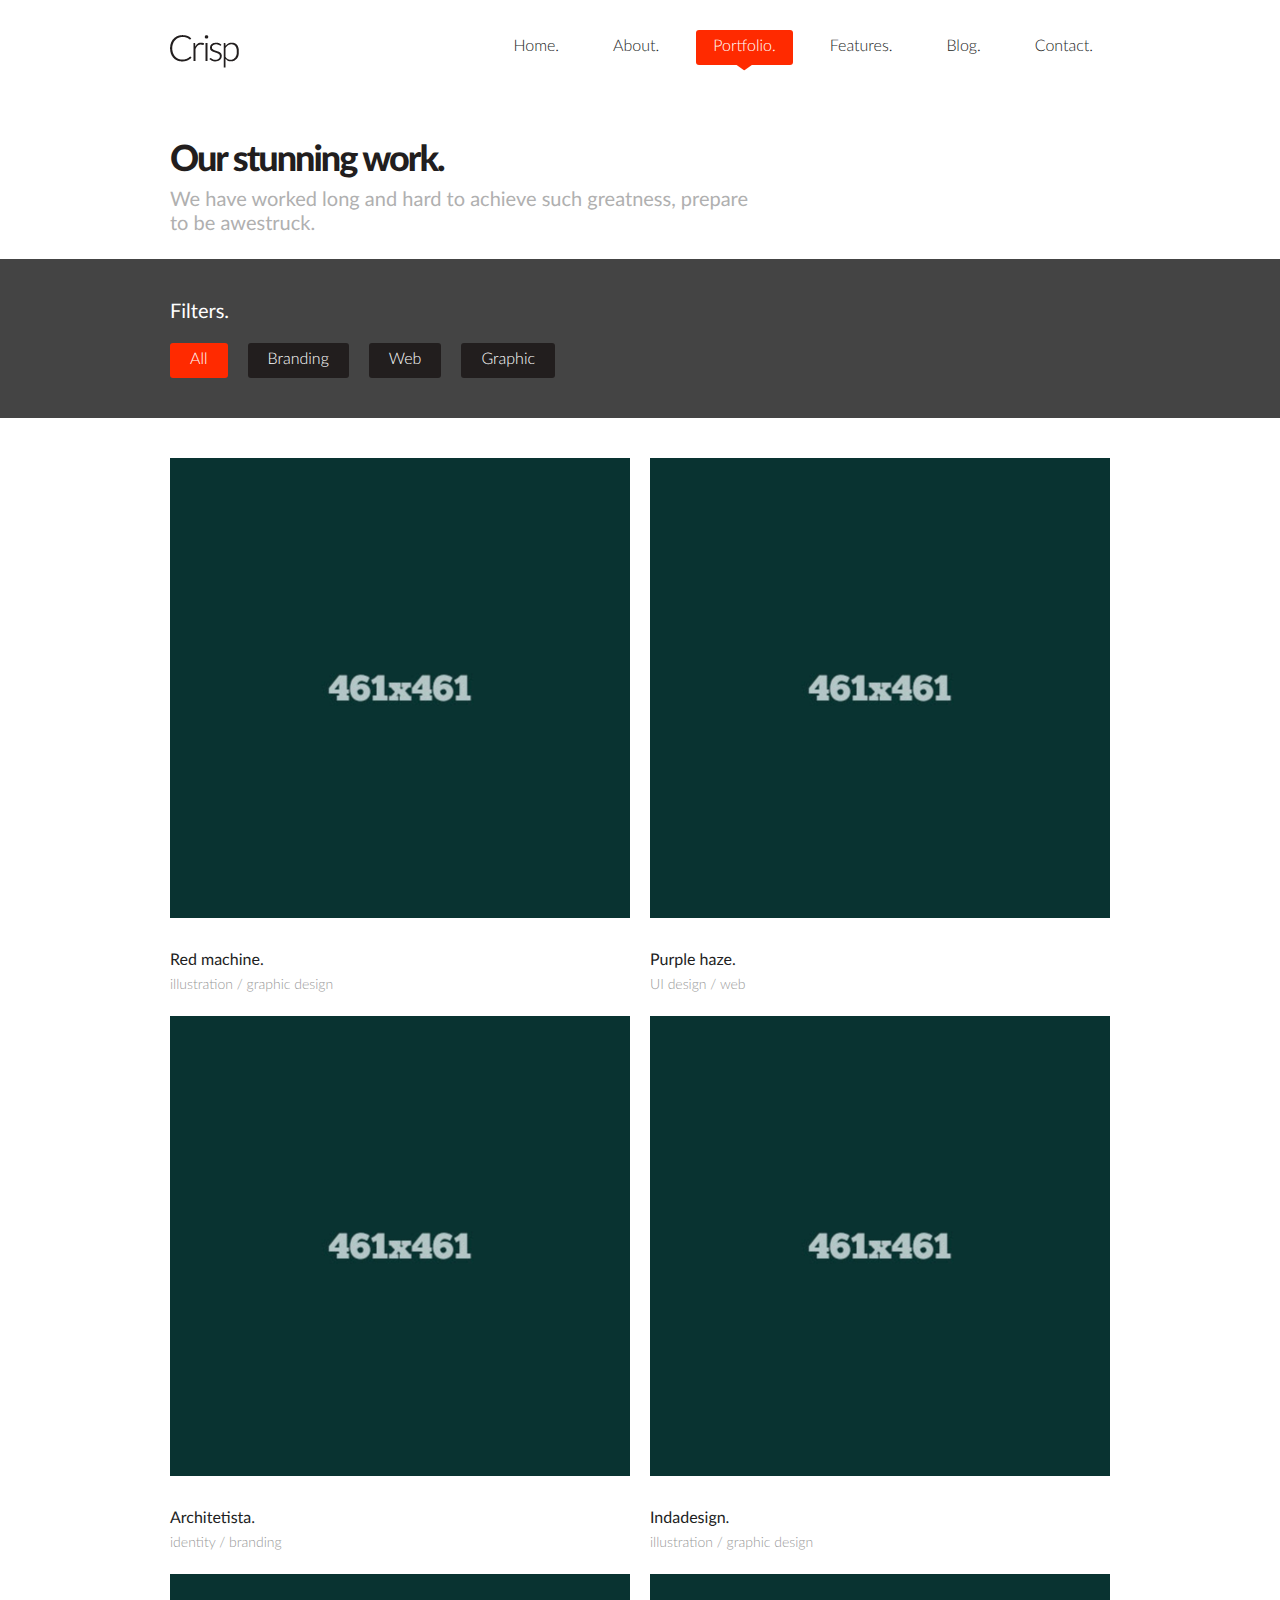
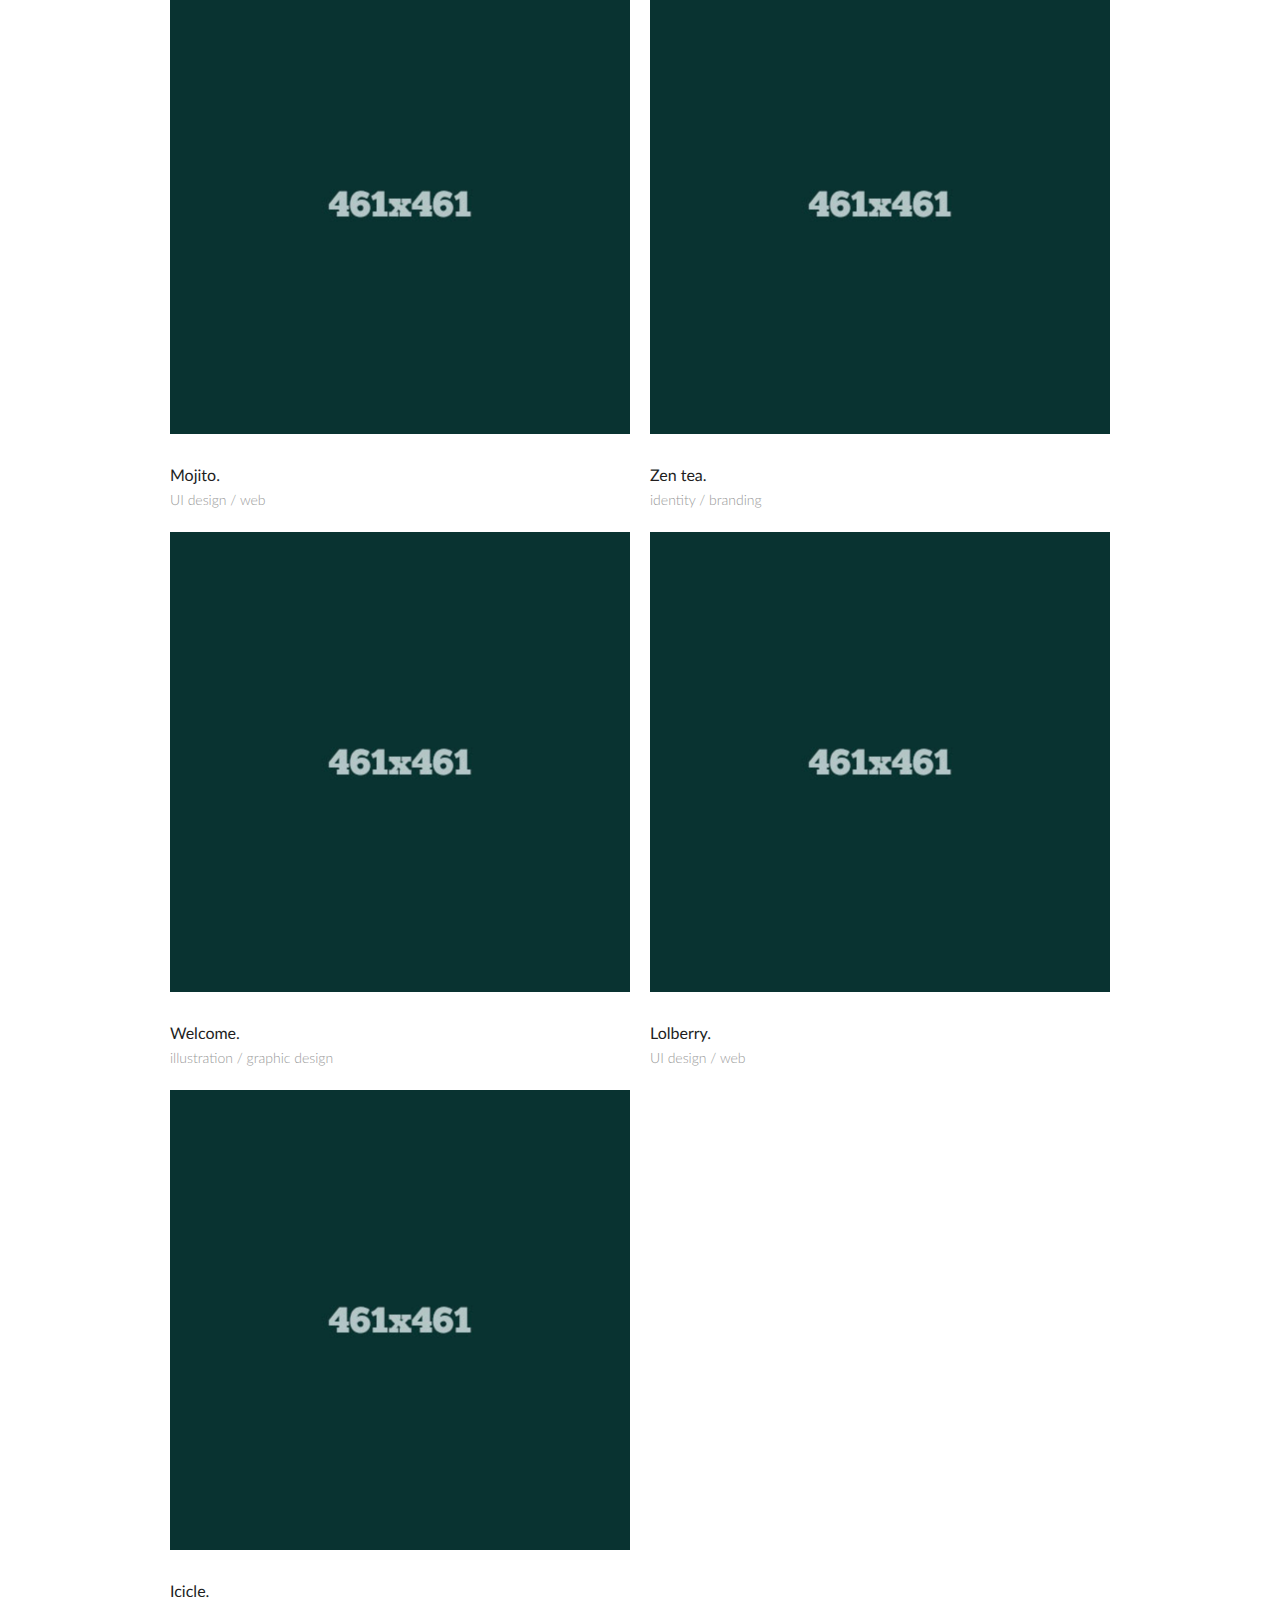
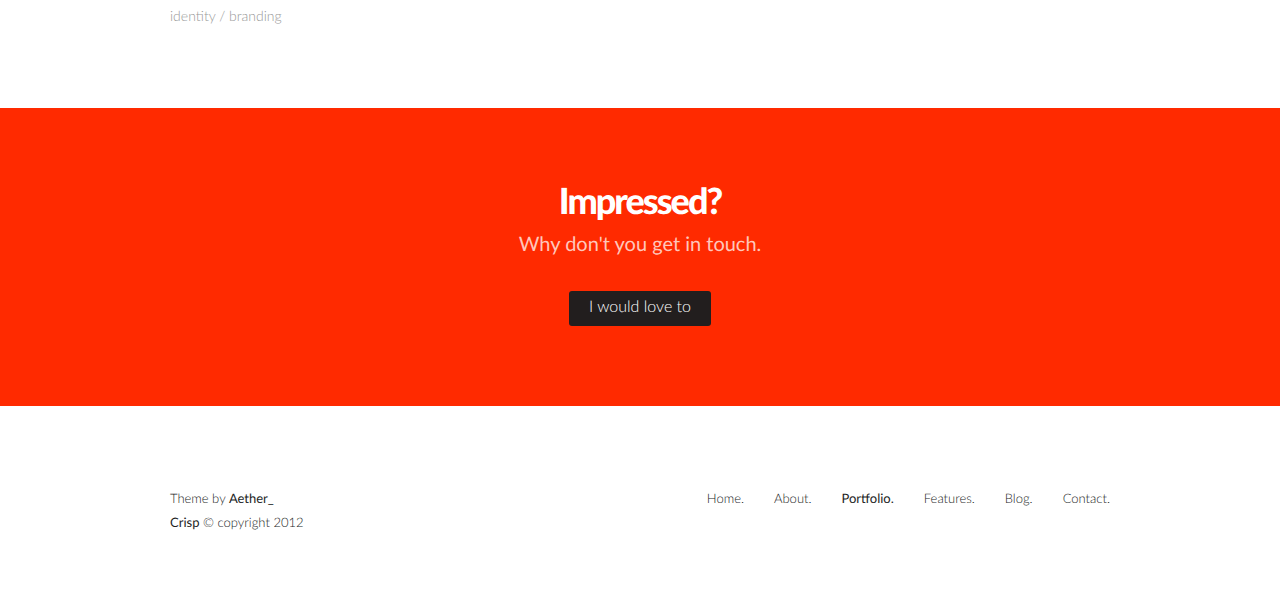
<file: template/portfolio-2-columns.html>
<!DOCTYPE html>
<html>

<head>

	<meta http-equiv="Content-Type" content="text/html; charset=utf-8" />
	<title>Crisp. Portfolio.</title>
	<meta name="description" content="Crisp. Designer Portfolio Template.">
	<meta name="author" content="aether_">

	<meta name="viewport" content="width=device-width, initial-scale=1, maximum-scale=1">
	
	<!-- Retina Images -->
	<script>if((window.devicePixelRatio===undefined?1:window.devicePixelRatio)>1)
		document.cookie='HTTP_IS_RETINA=1;path=/';</script>
	<!-- End Retina Images -->
	
	<!-- Fonts -->
	<link href='http://fonts.googleapis.com/css?family=Lato:300,400,900' rel='stylesheet' type='text/css'>
	<!-- End Fonts -->
	
	<link rel="stylesheet" href="css/style.css">
	
	<!--[if lt IE 9]>
		<script src="http://html5shim.googlecode.com/svn/trunk/html5.js"></script>
	<![endif]-->
	
	<link rel="shortcut icon" href="favicon.ico">
	<link rel="apple-touch-icon" href="apple-touch-icon.png">
	<link rel="apple-touch-icon" sizes="72x72" href="apple-touch-icon-72x72.png">
	<link rel="apple-touch-icon" sizes="114x114" href="apple-touch-icon-114x114.png">
	
	<!-- JAVASCRIPT LIBRARY -->
	
	<script type="text/javascript" src="http://ajax.googleapis.com/ajax/libs/jquery/1.7.2/jquery.min.js"></script>
	
	<!-- Main JS -->
	
	<script src="js/custom.js" type="text/javascript"></script>

	

</head>

<body>
	
	<div id="mobile-nav">
	
		
		<div class="container clearfix">
		
		
			<div>
			
				<!-- Mobile Nav Button -->
				<div class="navigationButton sixteen columns clearfix">
					<img src="images/mobile-nav.png" alt="Navigation" width="29" height="17" />
				</div>
				<!-- End Mobile Nav Button -->
				
				
				<div class="navigationContent sixteen columns clearfix">
				
					<!-- Mobile Navigation -->
					<ul>
						<li><a href="index.html">Home.</a>
							<ul class="dropdown">
								<li><a href="index.html">Standart home</a></li>
								<li><a href="home-showcase.html">Showcase home</a></li>
							</ul>
						</li>
						<li><a href="about.html">About.</a></li>
						<li><a class="active" href="portfolio-3-columns.html">Portfolio.</a>
							<ul class="dropdown">
								<li><a href="portfolio-2-columns.html">2 columns</a></li>
								<li><a href="portfolio-3-columns.html">3 columns</a></li>
								<li><a href="portfolio-4-columns.html">4 columns</a></li>
								<li><a href="portfolio-single-project.html">Single project</a></li>
							</ul>
						</li>
						<li><a href="features.html">Features.</a></li>
						<li><a href="blog.html">Blog.</a>
							<ul class="dropdown">
								<li><a href="blog-single-post.html">Single post</a></li>
							</ul>
						</li>
						<li><a href="contact.html">Contact.</a></li>
					</ul>
					<!-- End Mobile Navigation -->
					
					
				</div>
			</div>
			
			
		</div><!-- END CONTAINER -->
		
			
	</div>

	<header class="container clearfix">
		
		<!-- Logo -->
		<div id="logo" class="two columns clearfix"><img src="images/logo.png" alt="logo" width="69" height="33" /></div>
		<!-- End Logo -->
		
		<!-- Navigation -->
		<nav id="nav" class="fourteen columns clearfix">
			
			
			<ul id="navigation">
				<li class="drop"><a href="index.html">Home.</a>
					<ul class="dropdown clearfix">
						<li><a href="index.html">Standart home</a></li>
						<li><a href="home-showcase.html">Showcase home</a></li>
					</ul>
				</li>
				<li><a href="about.html">About.</a></li>
				<li class="active drop"><a href="portfolio-3-columns.html">Portfolio.</a>
					<ul class="dropdown clearfix">
						<li><a href="portfolio-2-columns.html">2 columns</a></li>
						<li><a href="portfolio-3-columns.html">3 columns</a></li>
						<li><a href="portfolio-4-columns.html">4 columns</a></li>
						<li><a href="portfolio-single-project.html">Single project</a></li>
					</ul>
				</li>
				<li><a href="features.html">Features.</a></li>
				<li class="drop"><a href="blog.html">Blog.</a>
					<ul class="dropdown clearfix">
						<li><a href="blog-single-post.html">Single post</a></li>
					</ul>
				</li>
				<li class="last"><a href="contact.html">Contact.</a></li>
			</ul>
			
			
		</nav>
		<!-- End Navigation -->
	
	</header><!-- END CONTAINER -->
	
	<section id="title" class="container clearfix">
	
	
		<!-- Title -->
		<div class="ten columns">
		
			<h1>Our stunning work.</h1>
			<h2>We have worked long and hard to achieve such greatness, prepare to be awestruck.</h2>
			
		</div>
		<!-- End Title -->
		
		 
	</section><!-- END CONTAINER -->
	
	<section id="filters">
		<div class="container clearfix">
		
			<div class="sixteen columns">	
				<h2>Filters.</h2>
			</div>
	
			<!-- Filters -->
			<ul id="filter" class="sixteen columns">  
			    <li class="current"><a href="#">All</a></li>
			    <li><a href="#">Branding</a></li>
			    <li><a href="#">Web</a></li>  
			    <li><a href="#">Graphic</a></li>
			</ul> 
			<!-- End Filters -->
	
		</div>
	
	</section>
	
	<section id="work" class="container clearfix">
			
			
		<!-- Thumbnails -->
		<ul id="portfolio">
			<li class="thumb eight columns graphic">
			<a class="screen-roll" href="portfolio-single-project.html">
				<span></span>
				<img src="images/thumbs/portfolio1.jpg" alt="thumb" />
			</a>	
			<a href="#"><h3>Red machine.</h3></a>
			<p class="meta">illustration / graphic design</p>
			</li>
			
			<li class="thumb eight columns web">
			<a class="screen-roll" href="portfolio-single-project.html">
				<span></span>
				<img src="images/thumbs/portfolio2.jpg" alt="thumb" />
			</a>	
			<a href="#"><h3>Purple haze.</h3></a>
			<p class="meta">UI design / web</p>
			</li>
			
			<li class="thumb eight columns branding">
			<a class="screen-roll" href="portfolio-single-project.html">
				<span></span>
				<img src="images/thumbs/portfolio3.jpg" alt="thumb" />
			</a>	
			<a href="#"><h3>Architetista.</h3></a>
			<p class="meta">identity / branding</p>
			</li>
			
			<li class="thumb eight columns graphic">
			<a class="screen-roll" href="portfolio-single-project.html">
				<span></span>
				<img src="images/thumbs/portfolio4.jpg" alt="thumb" />
			</a>	
			<a href="#"><h3>Indadesign.</h3></a>
			<p class="meta">illustration / graphic design</p>
			</li>
			
			<li class="thumb eight columns web">
			<a class="screen-roll" href="portfolio-single-project.html">
				<span></span>
				<img src="images/thumbs/portfolio5.jpg" alt="thumb" />
			</a>	
			<a href="#"><h3>Mojito.</h3></a>
			<p class="meta">UI design / web</p>
			</li>
			
			<li class="thumb eight columns branding">
			<a class="screen-roll" href="portfolio-single-project.html">
				<span></span>
				<img src="images/thumbs/portfolio6.jpg" alt="thumb" />
			</a>	
			<a href="#"><h3>Zen tea.</h3></a>
			<p class="meta">identity / branding</p>
			</li>
			
			<li class="thumb eight columns graphic">
			<a class="screen-roll" href="portfolio-single-project.html">
				<span></span>
				<img src="images/thumbs/portfolio7.jpg" alt="thumb" />
			</a>	
			<a href="#"><h3>Welcome.</h3></a>
			<p class="meta">illustration / graphic design</p>
			</li>
			
			<li class="thumb eight columns web">
			<a class="screen-roll" href="portfolio-single-project.html">
				<span></span>
				<img src="images/thumbs/portfolio8.jpg" alt="thumb" />
			</a>	
			<a href="#"><h3>Lolberry.</h3></a>
			<p class="meta">UI design / web</p>
			</li>
			
			<li class="thumb eight columns branding">
			<a class="screen-roll" href="portfolio-single-project.html">
				<span></span>
				<img src="images/thumbs/portfolio9.jpg" alt="thumb" />
			</a>	
			<a href="#"><h3>Icicle.</h3></a>
			<p class="meta">identity / branding</p>
			</li>
		</ul>
		<!-- End Thumbnails -->	
		
		
	</section><!-- END CONTAINER -->
	
		
	<section id="call-to-action">
		<div class="container clearfix">
		
			<!-- Call to action -->
			<div class="sixteen columns">
				<h1>Impressed?</h1>
				<h2>Why don't you get in touch.</h2>
				<a class="button dark" href="contact.html">I would love to</a>
			</div>
			<!-- Call to action -->
		
		
		</div><!-- END CONTAINER -->
	</section>

	
	<footer class="container clearfix">
		
		<!-- Navigation -->
		<div id="foot-nav" class="twelve columns">
			<ul>
				<li class="first"><a href="index.html">Home.</a></li>
				<li><a href="about.html">About.</a></li>
				<li><a class="active" href="portfolio-3-columns.html">Portfolio.</a></li>
				<li><a href="features.html">Features.</a></li>
				<li><a href="blog.html">Blog.</a></li>
				<li class="last"><a href="contact.html">Contact.</a></li>
			</ul>
		</div>
		<!-- End Navigation -->
		
		<!-- Copyright -->
		<div id="copyright" class="four columns">
			<p>Theme by <a href="http://themeforest.net/user/aether_">Aether_</a></p>
			<p><a href="http://themeforest.net/user/aether_">Crisp</a> © copyright 2012</p>
		</div>
		<!-- End Copyright -->
	
	
	</footer><!-- END CONTAINER -->
	
	
</body>

</html>
</file>
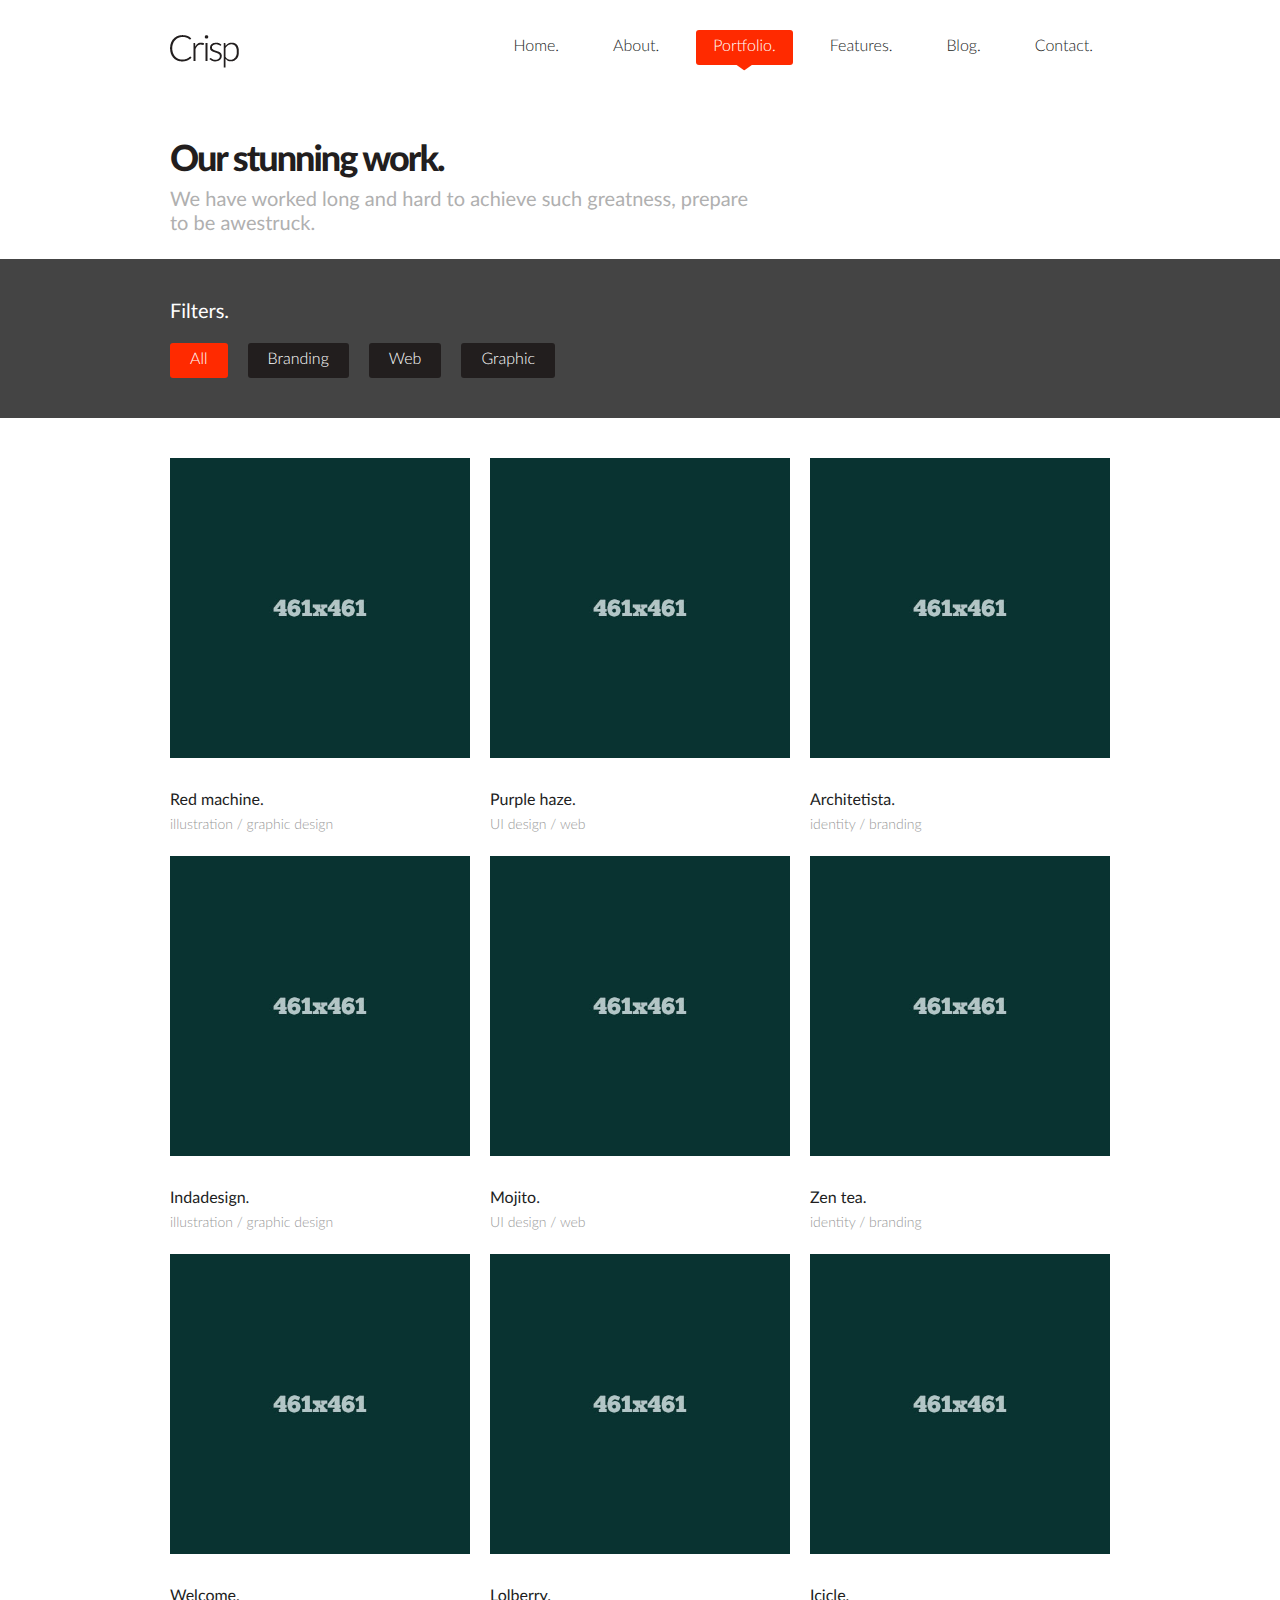
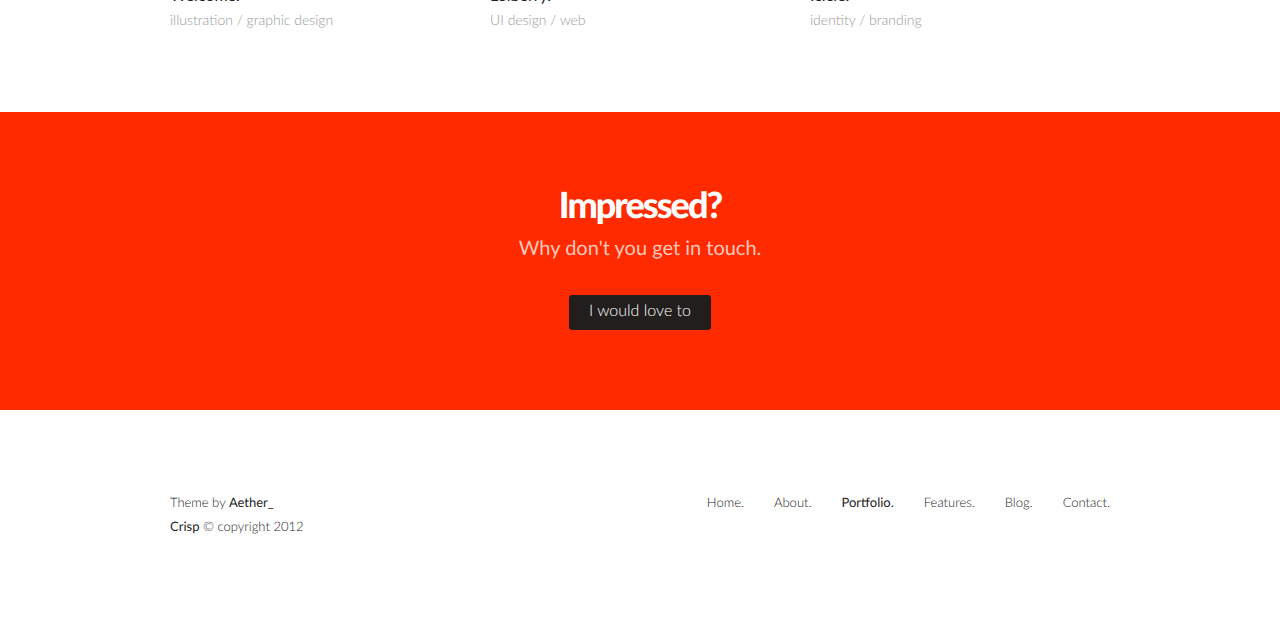
<file: template/portfolio-3-columns.html>
<!DOCTYPE html>
<html>

<head>

	<meta http-equiv="Content-Type" content="text/html; charset=utf-8" />
	<title>Crisp. Portfolio.</title>
	<meta name="description" content="Crisp. Designer Portfolio Template.">
	<meta name="author" content="aether_">

	<meta name="viewport" content="width=device-width, initial-scale=1, maximum-scale=1">
	
	<!-- Retina Images -->
	<script>if((window.devicePixelRatio===undefined?1:window.devicePixelRatio)>1)
		document.cookie='HTTP_IS_RETINA=1;path=/';</script>
	<!-- End Retina Images -->
	
	<!-- Fonts -->
	<link href='http://fonts.googleapis.com/css?family=Lato:300,400,900' rel='stylesheet' type='text/css'>
	<!-- End Fonts -->
	
	<link rel="stylesheet" href="css/style.css">
	
	<!--[if lt IE 9]>
		<script src="http://html5shim.googlecode.com/svn/trunk/html5.js"></script>
	<![endif]-->
	
	<link rel="shortcut icon" href="favicon.ico">
	<link rel="apple-touch-icon" href="apple-touch-icon.png">
	<link rel="apple-touch-icon" sizes="72x72" href="apple-touch-icon-72x72.png">
	<link rel="apple-touch-icon" sizes="114x114" href="apple-touch-icon-114x114.png">
	
	<!-- JAVASCRIPT LIBRARY -->
	
	<script type="text/javascript" src="http://ajax.googleapis.com/ajax/libs/jquery/1.7.2/jquery.min.js"></script>
	
	<!-- Main JS -->
	
	<script src="js/custom.js" type="text/javascript"></script>

	

</head>

<body>
	
	<div id="mobile-nav">
	
		
		<div class="container clearfix">
		
		
			<div>
			
				<!-- Mobile Nav Button -->
				<div class="navigationButton sixteen columns clearfix">
					<img src="images/mobile-nav.png" alt="Navigation" width="29" height="17" />
				</div>
				<!-- End Mobile Nav Button -->
				
				
				<div class="navigationContent sixteen columns clearfix">
				
					<!-- Mobile Navigation -->
					<ul>
						<li><a href="index.html">Home.</a>
							<ul class="dropdown">
								<li><a href="index.html">Standart home</a></li>
								<li><a href="home-showcase.html">Showcase home</a></li>
							</ul>
						</li>
						<li><a href="about.html">About.</a></li>
						<li><a class="active" href="portfolio-3-columns.html">Portfolio.</a>
							<ul class="dropdown">
								<li><a href="portfolio-2-columns.html">2 columns</a></li>
								<li><a href="portfolio-3-columns.html">3 columns</a></li>
								<li><a href="portfolio-4-columns.html">4 columns</a></li>
								<li><a href="portfolio-single-project.html">Single project</a></li>
							</ul>
						</li>
						<li><a href="features.html">Features.</a></li>
						<li><a href="blog.html">Blog.</a>
							<ul class="dropdown">
								<li><a href="blog-single-post.html">Single post</a></li>
							</ul>
						</li>
						<li><a href="contact.html">Contact.</a></li>
					</ul>
					<!-- End Mobile Navigation -->
					
					
				</div>
			</div>
			
			
		</div><!-- END CONTAINER -->
		
			
	</div>

	<header class="container clearfix">
		
		<!-- Logo -->
		<div id="logo" class="two columns clearfix"><img src="images/logo.png" alt="logo" width="69" height="33" /></div>
		<!-- End Logo -->
		
		<!-- Navigation -->
		<nav id="nav" class="fourteen columns clearfix">
			
			
			<ul id="navigation">
				<li class="drop"><a href="index.html">Home.</a>
					<ul class="dropdown clearfix">
						<li><a href="index.html">Standart home</a></li>
						<li><a href="home-showcase.html">Showcase home</a></li>
					</ul>
				</li>
				<li><a href="about.html">About.</a></li>
				<li class="active drop"><a href="portfolio-3-columns.html">Portfolio.</a>
					<ul class="dropdown clearfix">
						<li><a href="portfolio-2-columns.html">2 columns</a></li>
						<li><a href="portfolio-3-columns.html">3 columns</a></li>
						<li><a href="portfolio-4-columns.html">4 columns</a></li>
						<li><a href="portfolio-single-project.html">Single project</a></li>
					</ul>
				</li>
				<li><a href="features.html">Features.</a></li>
				<li class="drop"><a href="blog.html">Blog.</a>
					<ul class="dropdown clearfix">
						<li><a href="blog-single-post.html">Single post</a></li>
					</ul>
				</li>
				<li class="last"><a href="contact.html">Contact.</a></li>
			</ul>
			
			
		</nav>
		<!-- End Navigation -->
	
	</header><!-- END CONTAINER -->
	
	<section id="title" class="container clearfix">
	
	
		<!-- Title -->
		<div class="ten columns">
		
			<h1>Our stunning work.</h1>
			<h2>We have worked long and hard to achieve such greatness, prepare to be awestruck.</h2>
			
		</div>
		<!-- End Title -->
		
		 
	</section><!-- END CONTAINER -->
	
	<section id="filters">
		<div class="container clearfix">
		
			<div class="sixteen columns">	
				<h2>Filters.</h2>
			</div>
	
			<!-- Filters -->
			<ul id="filter" class="sixteen columns">  
			    <li class="current"><a href="#">All</a></li>
			    <li><a href="#">Branding</a></li>
			    <li><a href="#">Web</a></li>  
			    <li><a href="#">Graphic</a></li>
			</ul> 
			<!-- End Filters -->
	
		</div>
	
	</section>
	
	<section id="work" class="container clearfix">
			
			
		<!-- Thumbnails -->
		<ul id="portfolio">
			<li class="thumb one-third column graphic">
			<a class="screen-roll" href="portfolio-single-project.html">
				<span></span>
				<img src="images/thumbs/portfolio1.jpg" alt="thumb" />
			</a>	
			<a href="#"><h3>Red machine.</h3></a>
			<p class="meta">illustration / graphic design</p>
			</li>
			
			<li class="thumb one-third column web">
			<a class="screen-roll" href="portfolio-single-project.html">
				<span></span>
				<img src="images/thumbs/portfolio2.jpg" alt="thumb" />
			</a>	
			<a href="#"><h3>Purple haze.</h3></a>
			<p class="meta">UI design / web</p>
			</li>
			
			<li class="thumb one-third column branding">
			<a class="screen-roll" href="portfolio-single-project.html">
				<span></span>
				<img src="images/thumbs/portfolio3.jpg" alt="thumb" />
			</a>	
			<a href="#"><h3>Architetista.</h3></a>
			<p class="meta">identity / branding</p>
			</li>
			
			<li class="thumb one-third column graphic">
			<a class="screen-roll" href="portfolio-single-project.html">
				<span></span>
				<img src="images/thumbs/portfolio4.jpg" alt="thumb" />
			</a>	
			<a href="#"><h3>Indadesign.</h3></a>
			<p class="meta">illustration / graphic design</p>
			</li>
			
			<li class="thumb one-third column web">
			<a class="screen-roll" href="portfolio-single-project.html">
				<span></span>
				<img src="images/thumbs/portfolio5.jpg" alt="thumb" />
			</a>	
			<a href="#"><h3>Mojito.</h3></a>
			<p class="meta">UI design / web</p>
			</li>
			
			<li class="thumb one-third column branding">
			<a class="screen-roll" href="portfolio-single-project.html">
				<span></span>
				<img src="images/thumbs/portfolio6.jpg" alt="thumb" />
			</a>	
			<a href="#"><h3>Zen tea.</h3></a>
			<p class="meta">identity / branding</p>
			</li>
			
			<li class="thumb one-third column graphic">
			<a class="screen-roll" href="portfolio-single-project.html">
				<span></span>
				<img src="images/thumbs/portfolio7.jpg" alt="thumb" />
			</a>	
			<a href="#"><h3>Welcome.</h3></a>
			<p class="meta">illustration / graphic design</p>
			</li>
			
			<li class="thumb one-third column web">
			<a class="screen-roll" href="portfolio-single-project.html">
				<span></span>
				<img src="images/thumbs/portfolio8.jpg" alt="thumb" />
			</a>	
			<a href="#"><h3>Lolberry.</h3></a>
			<p class="meta">UI design / web</p>
			</li>
			
			<li class="thumb one-third column branding">
			<a class="screen-roll" href="portfolio-single-project.html">
				<span></span>
				<img src="images/thumbs/portfolio9.jpg" alt="thumb" />
			</a>	
			<a href="#"><h3>Icicle.</h3></a>
			<p class="meta">identity / branding</p>
			</li>
		</ul>
		<!-- End Thumbnails -->	
		
		
	</section><!-- END CONTAINER -->
	
		
	<section id="call-to-action">
		<div class="container clearfix">
		
			<!-- Call to action -->
			<div class="sixteen columns">
				<h1>Impressed?</h1>
				<h2>Why don't you get in touch.</h2>
				<a class="button dark" href="contact.html">I would love to</a>
			</div>
			<!-- Call to action -->
		
		
		</div><!-- END CONTAINER -->
	</section>

	
	<footer class="container clearfix">
		
		<!-- Navigation -->
		<div id="foot-nav" class="twelve columns">
			<ul>
				<li class="first"><a href="index.html">Home.</a></li>
				<li><a href="about.html">About.</a></li>
				<li><a class="active" href="portfolio-3-columns.html">Portfolio.</a></li>
				<li><a href="features.html">Features.</a></li>
				<li><a href="blog.html">Blog.</a></li>
				<li class="last"><a href="contact.html">Contact.</a></li>
			</ul>
		</div>
		<!-- End Navigation -->
		
		<!-- Copyright -->
		<div id="copyright" class="four columns">
			<p>Theme by <a href="http://themeforest.net/user/aether_">Aether_</a></p>
			<p><a href="http://themeforest.net/user/aether_">Crisp</a> © copyright 2012</p>
		</div>
		<!-- End Copyright -->
	
	
	</footer><!-- END CONTAINER -->
	
	
</body>

</html>
</file>
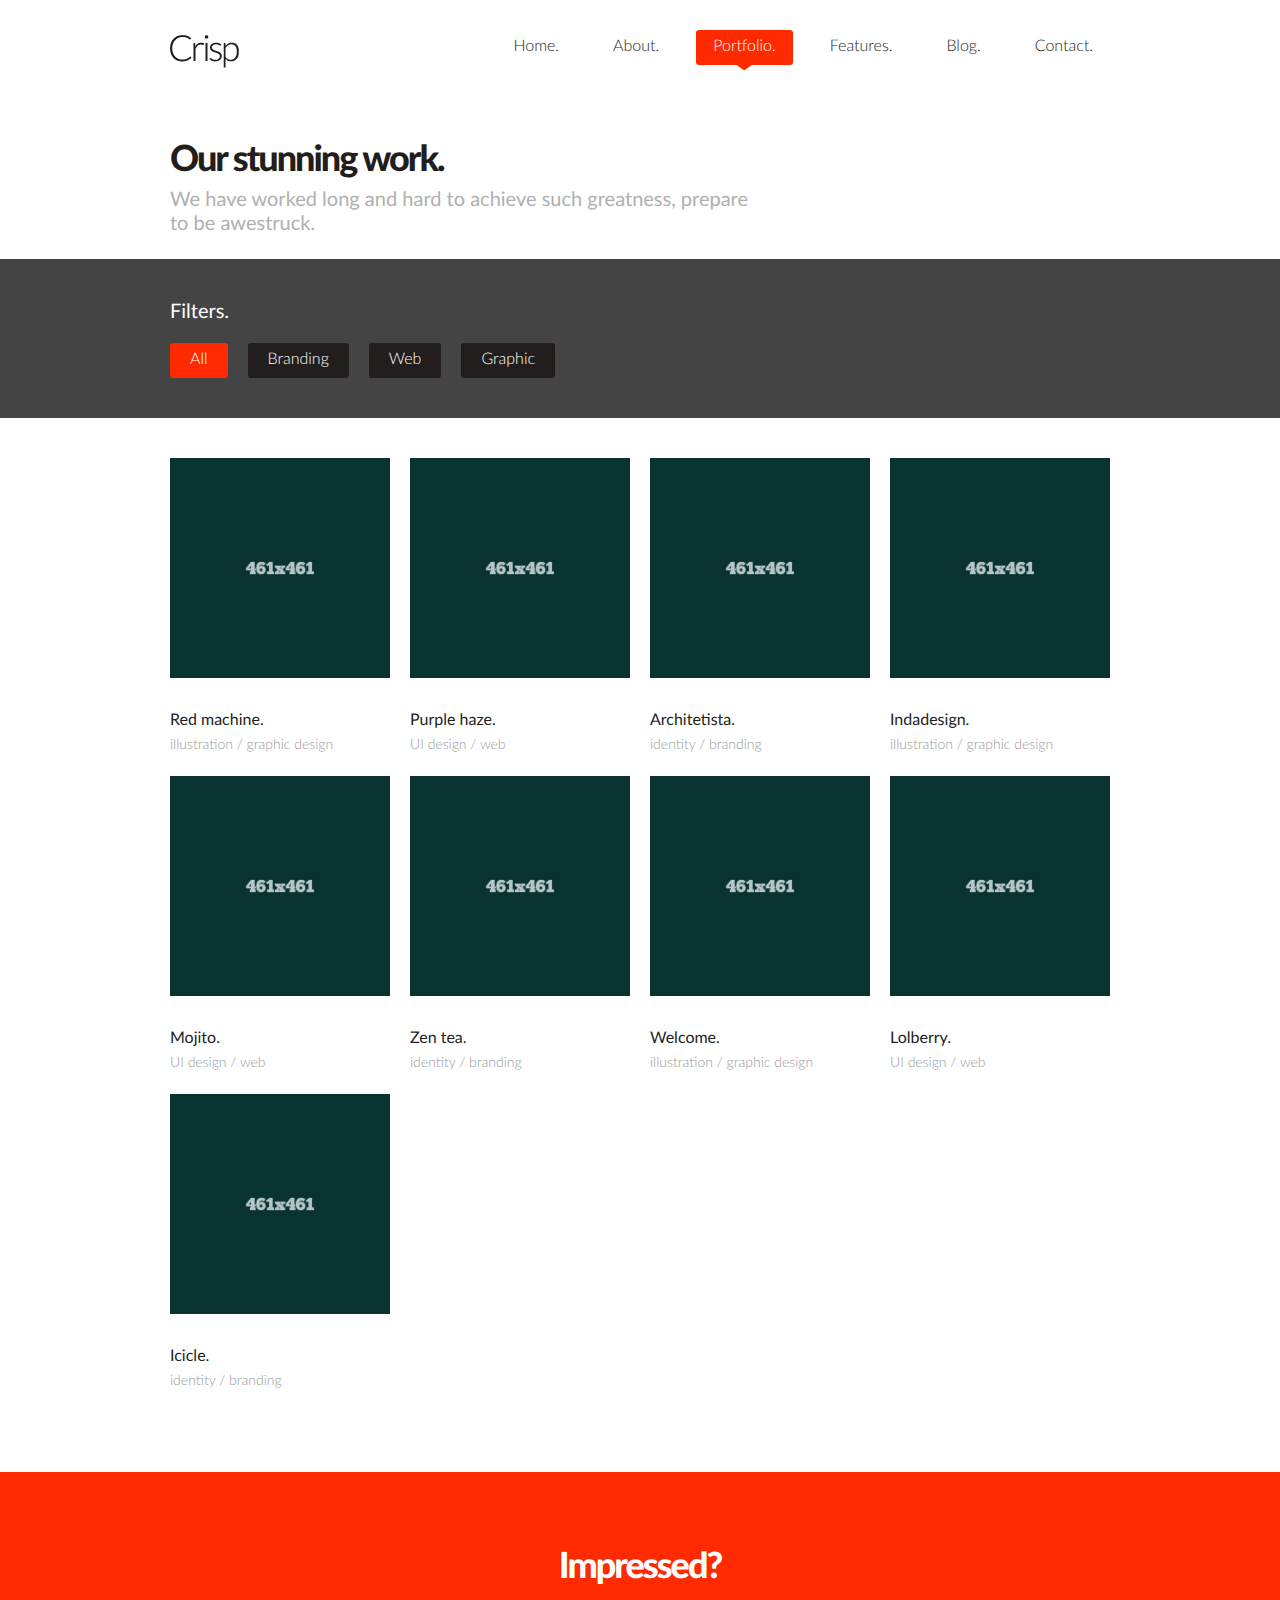
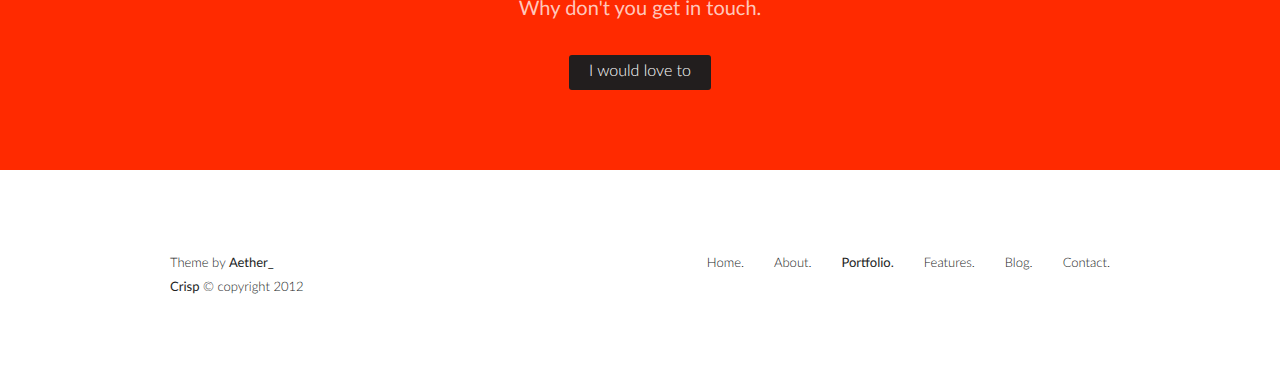
<file: template/portfolio-4-columns.html>
<!DOCTYPE html>
<html>

<head>

	<meta http-equiv="Content-Type" content="text/html; charset=utf-8" />
	<title>Crisp. Portfolio.</title>
	<meta name="description" content="Crisp. Designer Portfolio Template.">
	<meta name="author" content="aether_">

	<meta name="viewport" content="width=device-width, initial-scale=1, maximum-scale=1">
	
	<!-- Retina Images -->
	<script>if((window.devicePixelRatio===undefined?1:window.devicePixelRatio)>1)
		document.cookie='HTTP_IS_RETINA=1;path=/';</script>
	<!-- End Retina Images -->
	
	<!-- Fonts -->
	<link href='http://fonts.googleapis.com/css?family=Lato:300,400,900' rel='stylesheet' type='text/css'>
	<!-- End Fonts -->
	
	<link rel="stylesheet" href="css/style.css">
	
	<!--[if lt IE 9]>
		<script src="http://html5shim.googlecode.com/svn/trunk/html5.js"></script>
	<![endif]-->
	
	<link rel="shortcut icon" href="favicon.ico">
	<link rel="apple-touch-icon" href="apple-touch-icon.png">
	<link rel="apple-touch-icon" sizes="72x72" href="apple-touch-icon-72x72.png">
	<link rel="apple-touch-icon" sizes="114x114" href="apple-touch-icon-114x114.png">
	
	<!-- JAVASCRIPT LIBRARY -->
	
	<script type="text/javascript" src="http://ajax.googleapis.com/ajax/libs/jquery/1.7.2/jquery.min.js"></script>
	
	<!-- Main JS -->
	
	<script src="js/custom.js" type="text/javascript"></script>

	

</head>

<body>
	
	<div id="mobile-nav">
	
		
		<div class="container clearfix">
		
		
			<div>
			
				<!-- Mobile Nav Button -->
				<div class="navigationButton sixteen columns clearfix">
					<img src="images/mobile-nav.png" alt="Navigation" width="29" height="17" />
				</div>
				<!-- End Mobile Nav Button -->
				
				
				<div class="navigationContent sixteen columns clearfix">
				
					<!-- Mobile Navigation -->
					<ul>
						<li><a href="index.html">Home.</a>
							<ul class="dropdown">
								<li><a href="index.html">Standart home</a></li>
								<li><a href="home-showcase.html">Showcase home</a></li>
							</ul>
						</li>
						<li><a href="about.html">About.</a></li>
						<li><a class="active" href="portfolio-3-columns.html">Portfolio.</a>
							<ul class="dropdown">
								<li><a href="portfolio-2-columns.html">2 columns</a></li>
								<li><a href="portfolio-3-columns.html">3 columns</a></li>
								<li><a href="portfolio-4-columns.html">4 columns</a></li>
								<li><a href="portfolio-single-project.html">Single project</a></li>
							</ul>
						</li>
						<li><a href="features.html">Features.</a></li>
						<li><a href="blog.html">Blog.</a>
							<ul class="dropdown">
								<li><a href="blog-single-post.html">Single post</a></li>
							</ul>
						</li>
						<li><a href="contact.html">Contact.</a></li>
					</ul>
					<!-- End Mobile Navigation -->
					
					
				</div>
			</div>
			
			
		</div><!-- END CONTAINER -->
		
			
	</div>

	<header class="container clearfix">
		
		<!-- Logo -->
		<div id="logo" class="two columns clearfix"><img src="images/logo.png" alt="logo" width="69" height="33" /></div>
		<!-- End Logo -->
		
		<!-- Navigation -->
		<nav id="nav" class="fourteen columns clearfix">
			
			
			<ul id="navigation">
				<li class="drop"><a href="index.html">Home.</a>
					<ul class="dropdown clearfix">
						<li><a href="index.html">Standart home</a></li>
						<li><a href="home-showcase.html">Showcase home</a></li>
					</ul>
				</li>
				<li><a href="about.html">About.</a></li>
				<li class="active drop"><a href="portfolio-3-columns.html">Portfolio.</a>
					<ul class="dropdown clearfix">
						<li><a href="portfolio-2-columns.html">2 columns</a></li>
						<li><a href="portfolio-3-columns.html">3 columns</a></li>
						<li><a href="portfolio-4-columns.html">4 columns</a></li>
						<li><a href="portfolio-single-project.html">Single project</a></li>
					</ul>
				</li>
				<li><a href="features.html">Features.</a></li>
				<li class="drop"><a href="blog.html">Blog.</a>
					<ul class="dropdown clearfix">
						<li><a href="blog-single-post.html">Single post</a></li>
					</ul>
				</li>
				<li class="last"><a href="contact.html">Contact.</a></li>
			</ul>
			
			
		</nav>
		<!-- End Navigation -->
	
	</header><!-- END CONTAINER -->
	
	<section id="title" class="container clearfix">
	
	
		<!-- Title -->
		<div class="ten columns">
		
			<h1>Our stunning work.</h1>
			<h2>We have worked long and hard to achieve such greatness, prepare to be awestruck.</h2>
			
		</div>
		<!-- End Title -->
		
		 
	</section><!-- END CONTAINER -->
	
	<section id="filters">
		<div class="container clearfix">
		
			<div class="sixteen columns">	
				<h2>Filters.</h2>
			</div>
	
			<!-- Filters -->
			<ul id="filter" class="sixteen columns">  
			    <li class="current"><a href="#">All</a></li>
			    <li><a href="#">Branding</a></li>
			    <li><a href="#">Web</a></li>  
			    <li><a href="#">Graphic</a></li>
			</ul> 
			<!-- End Filters -->
	
		</div>
	
	</section>
	
	<section id="work" class="container clearfix">
			
			
		<!-- Thumbnails -->
		<ul id="portfolio">
			<li class="thumb four columns graphic">
			<a class="screen-roll" href="portfolio-single-project.html">
				<span></span>
				<img src="images/thumbs/portfolio1.jpg" alt="thumb" />
			</a>	
			<a href="#"><h3>Red machine.</h3></a>
			<p class="meta">illustration / graphic design</p>
			</li>
			
			<li class="thumb four columns web">
			<a class="screen-roll" href="portfolio-single-project.html">
				<span></span>
				<img src="images/thumbs/portfolio2.jpg" alt="thumb" />
			</a>	
			<a href="#"><h3>Purple haze.</h3></a>
			<p class="meta">UI design / web</p>
			</li>
			
			<li class="thumb four columns branding">
			<a class="screen-roll" href="portfolio-single-project.html">
				<span></span>
				<img src="images/thumbs/portfolio3.jpg" alt="thumb" />
			</a>	
			<a href="#"><h3>Architetista.</h3></a>
			<p class="meta">identity / branding</p>
			</li>
			
			<li class="thumb four columns graphic">
			<a class="screen-roll" href="portfolio-single-project.html">
				<span></span>
				<img src="images/thumbs/portfolio4.jpg" alt="thumb" />
			</a>	
			<a href="#"><h3>Indadesign.</h3></a>
			<p class="meta">illustration / graphic design</p>
			</li>
			
			<li class="thumb four columns web">
			<a class="screen-roll" href="portfolio-single-project.html">
				<span></span>
				<img src="images/thumbs/portfolio5.jpg" alt="thumb" />
			</a>	
			<a href="#"><h3>Mojito.</h3></a>
			<p class="meta">UI design / web</p>
			</li>
			
			<li class="thumb four columns branding">
			<a class="screen-roll" href="portfolio-single-project.html">
				<span></span>
				<img src="images/thumbs/portfolio6.jpg" alt="thumb" />
			</a>	
			<a href="#"><h3>Zen tea.</h3></a>
			<p class="meta">identity / branding</p>
			</li>
			
			<li class="thumb four columns graphic">
			<a class="screen-roll" href="portfolio-single-project.html">
				<span></span>
				<img src="images/thumbs/portfolio7.jpg" alt="thumb" />
			</a>	
			<a href="#"><h3>Welcome.</h3></a>
			<p class="meta">illustration / graphic design</p>
			</li>
			
			<li class="thumb four columns web">
			<a class="screen-roll" href="portfolio-single-project.html">
				<span></span>
				<img src="images/thumbs/portfolio8.jpg" alt="thumb" />
			</a>	
			<a href="#"><h3>Lolberry.</h3></a>
			<p class="meta">UI design / web</p>
			</li>
			
			<li class="thumb four columns branding">
			<a class="screen-roll" href="portfolio-single-project.html">
				<span></span>
				<img src="images/thumbs/portfolio9.jpg" alt="thumb" />
			</a>	
			<a href="#"><h3>Icicle.</h3></a>
			<p class="meta">identity / branding</p>
			</li>
		</ul>
		<!-- End Thumbnails -->	
		
		
	</section><!-- END CONTAINER -->
	
		
	<section id="call-to-action">
		<div class="container clearfix">
		
			<!-- Call to action -->
			<div class="sixteen columns">
				<h1>Impressed?</h1>
				<h2>Why don't you get in touch.</h2>
				<a class="button dark" href="contact.html">I would love to</a>
			</div>
			<!-- Call to action -->
		
		
		</div><!-- END CONTAINER -->
	</section>

	
	<footer class="container clearfix">
		
		<!-- Navigation -->
		<div id="foot-nav" class="twelve columns">
			<ul>
				<li class="first"><a href="index.html">Home.</a></li>
				<li><a href="about.html">About.</a></li>
				<li><a class="active" href="portfolio-3-columns.html">Portfolio.</a></li>
				<li><a href="features.html">Features.</a></li>
				<li><a href="blog.html">Blog.</a></li>
				<li class="last"><a href="contact.html">Contact.</a></li>
			</ul>
		</div>
		<!-- End Navigation -->
		
		<!-- Copyright -->
		<div id="copyright" class="four columns">
			<p>Theme by <a href="http://themeforest.net/user/aether_">Aether_</a></p>
			<p><a href="http://themeforest.net/user/aether_">Crisp</a> © copyright 2012</p>
		</div>
		<!-- End Copyright -->
	
	
	</footer><!-- END CONTAINER -->
	
	
</body>

</html>
</file>
<file: _documentation/assets/blueprint-css/screen.css>
/* -----------------------------------------------------------------------


 Blueprint CSS Framework 0.9
 http://blueprintcss.org

   * Copyright (c) 2007-Present. See LICENSE for more info.
   * See README for instructions on how to use Blueprint.
   * For credits and origins, see AUTHORS.
   * This is a compressed file. See the sources in the 'src' directory.

----------------------------------------------------------------------- */

/* reset.css */
html, body, div, span, object, iframe, h1, h2, h3, h4, h5, h6, p, blockquote, pre, a, abbr, acronym, address, code, del, dfn, em, img, q, dl, dt, dd, ol, ul, li, fieldset, form, label, legend, table, caption, tbody, tfoot, thead, tr, th, td {margin:0;padding:0;border:0;font-weight:inherit;font-style:inherit;font-size:100%;font-family:inherit;vertical-align:baseline;}
body {line-height:1.5;}
table {border-collapse:separate;border-spacing:0;}
caption, th, td {text-align:left;font-weight:normal;}
table, td, th {vertical-align:middle;}
blockquote:before, blockquote:after, q:before, q:after {content:"";}
blockquote, q {quotes:"" "";}
a img {border:none;}

/* custom.css */
.info { background:#fafcfc; }
.borderTop { border-top: 1px solid #eee;}
.append-0 {padding-right:20px;}

/* typography.css */
body {font-size:80%;color:#222;background:#fff;font-family:"Helvetica Neue", Arial, Helvetica, sans-serif;padding-top:30px;}
h1, h2, h3, h4, h5, h6 {font-weight:normal;color:#111;}
h1 {font-size:2.6em;line-height:1;margin-bottom:0.5em;}
h2 {font-size:1.9em;margin-bottom:0.75em;}
h3 {font-size:1.4em;line-height:1;margin-bottom:1em;}
h4 {font-size:1.1em;line-height:1.25;margin-bottom:1.25em;}
h5 {font-size:1em;font-weight:bold;margin-bottom:1.5em;}
h6 {font-size:1em;font-weight:bold;}
h1 img, h2 img, h3 img, h4 img, h5 img, h6 img {margin:0;}
p {margin:0 0 1.5em;line-height:1.65em;}
p img.left {float:left;margin:1.5em 1.5em 1.5em 0;padding:0;}
p img.right {float:right;margin:1.5em 0 1.5em 1.5em;}
a:focus, a:hover {color:#000;}
a {color:#009;text-decoration:underline;}
blockquote {margin:1.5em;color:#666;font-style:italic;}
strong {font-weight:bold;}
em, dfn {font-style:italic;}
dfn {font-weight:bold;}
sup, sub {line-height:0;}
abbr, acronym {border-bottom:1px dotted #666;}
address {margin:0 0 1.5em;font-style:italic;}
del {color:#666;}
code {
	padding: 2px 4px;
	color: #D14;
	background-color: #F7F7F9;
	border: 1px solid #E1E1E8;
}
pre {margin:1.5em 0;white-space:pre;}
pre, code, tt {font:13px 'andale mono', 'lucida console', monospace;line-height:1.5;}
li ul, li ol {margin:0 1.5em;}
ul, ol {margin:0 1.5em 1.5em 3.5em;}
ul {list-style-type:disc;}
ol {list-style-type:decimal;}
ol.alpha {list-style:upper-alpha;}
dl {margin:0 0 1.5em 0;}
dl dt {font-weight:bold;}
dd {margin-left:1.5em;}
table {margin-bottom:1.4em;width:100%;}
th {font-weight:bold;}
thead th {background:#c3d9ff;}
th, td, caption {padding:4px 10px 4px 5px;}
tr.even td {background:#e5ecf9;}
tfoot {font-style:italic;}
caption {background:#eee;}
.small {font-size:.85em;margin-bottom:1.875em;line-height:1.875em;}
.large {font-size:1.2em;line-height:2.5em;margin-bottom:1.25em;}
.hide {display:none;}
.quiet {color:#666;}
.loud {color:#000;}
.highlight {background:#ff0;}
.added {background:#060;color:#fff;}
.removed {background:#900;color:#fff;}
.first {margin-left:0;padding-left:0;}
.last {margin-right:0;padding-right:0;}
.top {margin-top:0;padding-top:0;}
.bottom {margin-bottom:0;padding-bottom:0;}
.center {text-align:center;}

/* forms.css */
label {font-weight:bold;}
fieldset {padding:1.4em;margin:0 0 1.5em 0;border:1px solid #ccc;}
legend {font-weight:bold;font-size:1.2em;}
input[type=text], input[type=password], input.text, input.title, textarea, select {background-color:#fff;border:1px solid #bbb;}
input[type=text]:focus, input[type=password]:focus, input.text:focus, input.title:focus, textarea:focus, select:focus {border-color:#666;}
input[type=text], input[type=password], input.text, input.title, textarea, select {margin:0.5em 0;}
input.text, input.title {width:300px;padding:5px;}
input.title {font-size:1.5em;}
textarea {width:390px;height:250px;padding:5px;}
input[type=checkbox], input[type=radio], input.checkbox, input.radio {position:relative;top:.25em;}
form.inline {line-height:3;}
form.inline p {margin-bottom:0;}
.error, .notice, .success {padding:.8em;margin-bottom:1em;border:2px solid #ddd;}
.error {background:#FBE3E4;color:#8a1f11;border-color:#FBC2C4;}
.notice {background:#FFF6BF;color:#514721;border-color:#FFD324;}
.success {background:#E6EFC2;color:#264409;border-color:#C6D880;}
.error a {color:#8a1f11;}
.notice a {color:#514721;}
.success a {color:#264409;}

/* grid.css */
.container {width:790px;margin:0 auto;}
.showgrid {background:url(src/grid.png);}
.column, div.span-1, div.span-2, div.span-3, div.span-4, div.span-5, div.span-6, div.span-7, div.span-8, div.span-9, div.span-10, div.span-11, div.span-12, div.span-13, div.span-14, div.span-15, div.span-16, div.span-17, div.span-18, div.span-19, div.span-20, div.span-21, div.span-22, div.span-23, div.span-24 {float:left;margin-right:10px;}
.last, div.last {margin-right:0;}
.span-1 {width:30px;}
.span-2 {width:70px;}
.span-3 {width:110px;}
.span-4 {width:150px;}
.span-5 {width:190px;}
.span-6 {width:230px;}
.span-7 {width:270px;}
.span-8 {width:310px;}
.span-9 {width:350px;}
.span-10 {width:390px;}
.span-11 {width:430px;}
.span-12 {width:470px;}
.span-13 {width:510px;}
.span-14 {width:550px;}
.span-15 {width:590px;}
.span-16 {width:630px;}
.span-17 {width:670px;}
.span-18 {width:710px;}
.span-19 {width:750px;}
.span-20 {width:790px;}
.span-21 {width:830px;}
.span-22 {width:870px;}
.span-23 {width:910px;}
.span-24, div.span-24 {width:950px;margin:0;}
input.span-1, textarea.span-1, input.span-2, textarea.span-2, input.span-3, textarea.span-3, input.span-4, textarea.span-4, input.span-5, textarea.span-5, input.span-6, textarea.span-6, input.span-7, textarea.span-7, input.span-8, textarea.span-8, input.span-9, textarea.span-9, input.span-10, textarea.span-10, input.span-11, textarea.span-11, input.span-12, textarea.span-12, input.span-13, textarea.span-13, input.span-14, textarea.span-14, input.span-15, textarea.span-15, input.span-16, textarea.span-16, input.span-17, textarea.span-17, input.span-18, textarea.span-18, input.span-19, textarea.span-19, input.span-20, textarea.span-20, input.span-21, textarea.span-21, input.span-22, textarea.span-22, input.span-23, textarea.span-23, input.span-24, textarea.span-24 {border-left-width:1px!important;border-right-width:1px!important;padding-left:5px!important;padding-right:5px!important;}
input.span-1, textarea.span-1 {width:18px!important;}
input.span-2, textarea.span-2 {width:58px!important;}
input.span-3, textarea.span-3 {width:98px!important;}
input.span-4, textarea.span-4 {width:138px!important;}
input.span-5, textarea.span-5 {width:178px!important;}
input.span-6, textarea.span-6 {width:218px!important;}
input.span-7, textarea.span-7 {width:258px!important;}
input.span-8, textarea.span-8 {width:298px!important;}
input.span-9, textarea.span-9 {width:338px!important;}
input.span-10, textarea.span-10 {width:378px!important;}
input.span-11, textarea.span-11 {width:418px!important;}
input.span-12, textarea.span-12 {width:458px!important;}
input.span-13, textarea.span-13 {width:498px!important;}
input.span-14, textarea.span-14 {width:538px!important;}
input.span-15, textarea.span-15 {width:578px!important;}
input.span-16, textarea.span-16 {width:618px!important;}
input.span-17, textarea.span-17 {width:658px!important;}
input.span-18, textarea.span-18 {width:698px!important;}
input.span-19, textarea.span-19 {width:738px!important;}
input.span-20, textarea.span-20 {width:778px!important;}
input.span-21, textarea.span-21 {width:818px!important;}
input.span-22, textarea.span-22 {width:858px!important;}
input.span-23, textarea.span-23 {width:898px!important;}
input.span-24, textarea.span-24 {width:938px!important;}
.append-1 {padding-right:40px;}
.append-2 {padding-right:80px;}
.append-3 {padding-right:120px;}
.append-4 {padding-right:160px;}
.append-5 {padding-right:200px;}
.append-6 {padding-right:240px;}
.append-7 {padding-right:280px;}
.append-8 {padding-right:320px;}
.append-9 {padding-right:360px;}
.append-10 {padding-right:400px;}
.append-11 {padding-right:440px;}
.append-12 {padding-right:480px;}
.append-13 {padding-right:520px;}
.append-14 {padding-right:560px;}
.append-15 {padding-right:600px;}
.append-16 {padding-right:640px;}
.append-17 {padding-right:680px;}
.append-18 {padding-right:720px;}
.append-19 {padding-right:760px;}
.append-20 {padding-right:800px;}
.append-21 {padding-right:840px;}
.append-22 {padding-right:880px;}
.append-23 {padding-right:920px;}
.prepend-1 {padding-left:40px;}
.prepend-2 {padding-left:80px;}
.prepend-3 {padding-left:120px;}
.prepend-4 {padding-left:160px;}
.prepend-5 {padding-left:200px;}
.prepend-6 {padding-left:240px;}
.prepend-7 {padding-left:280px;}
.prepend-8 {padding-left:320px;}
.prepend-9 {padding-left:360px;}
.prepend-10 {padding-left:400px;}
.prepend-11 {padding-left:440px;}
.prepend-12 {padding-left:480px;}
.prepend-13 {padding-left:520px;}
.prepend-14 {padding-left:560px;}
.prepend-15 {padding-left:600px;}
.prepend-16 {padding-left:640px;}
.prepend-17 {padding-left:680px;}
.prepend-18 {padding-left:720px;}
.prepend-19 {padding-left:760px;}
.prepend-20 {padding-left:800px;}
.prepend-21 {padding-left:840px;}
.prepend-22 {padding-left:880px;}
.prepend-23 {padding-left:920px;}
div.border {padding-right:4px;margin-right:5px;border-right:1px solid #eee;}
div.colborder {padding-right:24px;margin-right:25px;border-right:1px solid #eee;}
div.colborderTop {border-top:1px solid #eee;}
.pull-1 {margin-left:-40px;}
.pull-2 {margin-left:-80px;}
.pull-3 {margin-left:-120px;}
.pull-4 {margin-left:-160px;}
.pull-5 {margin-left:-200px;}
.pull-6 {margin-left:-240px;}
.pull-7 {margin-left:-280px;}
.pull-8 {margin-left:-320px;}
.pull-9 {margin-left:-360px;}
.pull-10 {margin-left:-400px;}
.pull-11 {margin-left:-440px;}
.pull-12 {margin-left:-480px;}
.pull-13 {margin-left:-520px;}
.pull-14 {margin-left:-560px;}
.pull-15 {margin-left:-600px;}
.pull-16 {margin-left:-640px;}
.pull-17 {margin-left:-680px;}
.pull-18 {margin-left:-720px;}
.pull-19 {margin-left:-760px;}
.pull-20 {margin-left:-800px;}
.pull-21 {margin-left:-840px;}
.pull-22 {margin-left:-880px;}
.pull-23 {margin-left:-920px;}
.pull-24 {margin-left:-960px;}
.pull-1, .pull-2, .pull-3, .pull-4, .pull-5, .pull-6, .pull-7, .pull-8, .pull-9, .pull-10, .pull-11, .pull-12, .pull-13, .pull-14, .pull-15, .pull-16, .pull-17, .pull-18, .pull-19, .pull-20, .pull-21, .pull-22, .pull-23, .pull-24 {float:left;position:relative;}
.push-1 {margin:0 -40px 1.5em 40px;}
.push-2 {margin:0 -80px 1.5em 80px;}
.push-3 {margin:0 -120px 1.5em 120px;}
.push-4 {margin:0 -160px 1.5em 160px;}
.push-5 {margin:0 -200px 1.5em 200px;}
.push-6 {margin:0 -240px 1.5em 240px;}
.push-7 {margin:0 -280px 1.5em 280px;}
.push-8 {margin:0 -320px 1.5em 320px;}
.push-9 {margin:0 -360px 1.5em 360px;}
.push-10 {margin:0 -400px 1.5em 400px;}
.push-11 {margin:0 -440px 1.5em 440px;}
.push-12 {margin:0 -480px 1.5em 480px;}
.push-13 {margin:0 -520px 1.5em 520px;}
.push-14 {margin:0 -560px 1.5em 560px;}
.push-15 {margin:0 -600px 1.5em 600px;}
.push-16 {margin:0 -640px 1.5em 640px;}
.push-17 {margin:0 -680px 1.5em 680px;}
.push-18 {margin:0 -720px 1.5em 720px;}
.push-19 {margin:0 -760px 1.5em 760px;}
.push-20 {margin:0 -800px 1.5em 800px;}
.push-21 {margin:0 -840px 1.5em 840px;}
.push-22 {margin:0 -880px 1.5em 880px;}
.push-23 {margin:0 -920px 1.5em 920px;}
.push-24 {margin:0 -960px 1.5em 960px;}
.push-1, .push-2, .push-3, .push-4, .push-5, .push-6, .push-7, .push-8, .push-9, .push-10, .push-11, .push-12, .push-13, .push-14, .push-15, .push-16, .push-17, .push-18, .push-19, .push-20, .push-21, .push-22, .push-23, .push-24 {float:right;position:relative;}
.prepend-top {margin-top:1.5em;}
.append-bottom {margin-bottom:1.5em;}
.box {padding:1.5em;margin-bottom:1.5em;background:#E5ECF9;}
hr {background:#ddd;color:#ddd;clear:both;float:none;width:100%;height:.1em;margin:0 0 1.45em;border:none;}
hr.space {background:#fff;color:#fff;}
.clearfix:after, .container:after {content:"\0020";display:block;height:0;clear:both;visibility:hidden;overflow:hidden;}
.clearfix, .container {display:block;}
.clear {clear:both;}
</file>
<file: _documentation/assets/blueprint-css/print.css>
/* -----------------------------------------------------------------------


 Blueprint CSS Framework 0.9
 http://blueprintcss.org

   * Copyright (c) 2007-Present. See LICENSE for more info.
   * See README for instructions on how to use Blueprint.
   * For credits and origins, see AUTHORS.
   * This is a compressed file. See the sources in the 'src' directory.

----------------------------------------------------------------------- */

/* print.css */
body {line-height:1.5;font-family:"Helvetica Neue", Arial, Helvetica, sans-serif;color:#000;background:none;font-size:10pt;}
.container {background:none;}
hr {background:#ccc;color:#ccc;width:100%;height:2px;margin:2em 0;padding:0;border:none;}
hr.space {background:#fff;color:#fff;}
h1, h2, h3, h4, h5, h6 {font-family:"Helvetica Neue", Arial, "Lucida Grande", sans-serif;}
code {font:.9em "Courier New", Monaco, Courier, monospace;}
img {float:left;margin:1.5em 1.5em 1.5em 0;}
a img {border:none;}
p img.top {margin-top:0;}
blockquote {margin:1.5em;padding:1em;font-style:italic;font-size:.9em;}
.small {font-size:.9em;}
.large {font-size:1.1em;}
.quiet {color:#999;}
.hide {display:none;}
a:link, a:visited {background:transparent;font-weight:700;text-decoration:underline;}
a:link:after, a:visited:after {content:" (" attr(href) ")";font-size:90%;}
</file>
<file: _documentation/assets/blueprint-css/ie.css>
/* -----------------------------------------------------------------------


 Blueprint CSS Framework 0.9
 http://blueprintcss.org

   * Copyright (c) 2007-Present. See LICENSE for more info.
   * See README for instructions on how to use Blueprint.
   * For credits and origins, see AUTHORS.
   * This is a compressed file. See the sources in the 'src' directory.

----------------------------------------------------------------------- */

/* ie.css */
body {text-align:center;}
.container {text-align:left;}
* html .column, * html div.span-1, * html div.span-2, * html div.span-3, * html div.span-4, * html div.span-5, * html div.span-6, * html div.span-7, * html div.span-8, * html div.span-9, * html div.span-10, * html div.span-11, * html div.span-12, * html div.span-13, * html div.span-14, * html div.span-15, * html div.span-16, * html div.span-17, * html div.span-18, * html div.span-19, * html div.span-20, * html div.span-21, * html div.span-22, * html div.span-23, * html div.span-24 {overflow-x:hidden;}
* html legend {margin:0px -8px 16px 0;padding:0;}
ol {margin-left:2em;}
sup {vertical-align:text-top;}
sub {vertical-align:text-bottom;}
html>body p code {*white-space:normal;}
hr {margin:-8px auto 11px;}
img {-ms-interpolation-mode:bicubic;}
.clearfix, .container {display:inline-block;}
* html .clearfix, * html .container {height:1%;}
fieldset {padding-top:0;}
input.text, input.title {background-color:#fff;border:1px solid #bbb;}
input.text:focus, input.title:focus {border-color:#666;}
input.text, input.title, textarea, select {margin:0.5em 0;}
input.checkbox, input.radio {position:relative;top:.25em;}
form.inline div, form.inline p {vertical-align:middle;}
form.inline label {position:relative;top:-0.25em;}
form.inline input.checkbox, form.inline input.radio, form.inline input.button, form.inline button {margin:0.5em 0;}
button, input.button {position:relative;top:0.25em;}
</file>
<file: _documentation/assets/blueprint-css/plugins/fancy-type/screen.css>
/* -------------------------------------------------------------- 
  
   fancy-type.css
   * Lots of pretty advanced classes for manipulating text.
   
   See the Readme file in this folder for additional instructions.

-------------------------------------------------------------- */

/* Indentation instead of line shifts for sibling paragraphs. */
   /* p + p { text-indent:2em; margin-top:-1.5em; } */
   form p + p  { text-indent: 0; } /* Don't want this in forms. */
   

/* For great looking type, use this code instead of asdf: 
   <span class="alt">asdf</span>  
   Best used on prepositions and ampersands. */
  
.alt { 
  color: #666; 
  font-family: "Warnock Pro", "Goudy Old Style","Palatino","Book Antiqua", Georgia, serif; 
  font-style: italic;
  font-weight: normal;
}


/* For great looking quote marks in titles, replace "asdf" with:
   <span class="dquo">&#8220;</span>asdf&#8221;
   (That is, when the title starts with a quote mark). 
   (You may have to change this value depending on your font size). */  
   
.dquo { margin-left: -.5em; } 


/* Reduced size type with incremental leading
   (http://www.markboulton.co.uk/journal/comments/incremental_leading/)

   This could be used for side notes. For smaller type, you don't necessarily want to 
   follow the 1.5x vertical rhythm -- the line-height is too much. 
   
   Using this class, it reduces your font size and line-height so that for 
   every four lines of normal sized type, there is five lines of the sidenote. eg:

   New type size in em's:
     10px (wanted side note size) / 12px (existing base size) = 0.8333 (new type size in ems)

   New line-height value:
     12px x 1.5 = 18px (old line-height)
     18px x 4 = 72px 
     72px / 5 = 14.4px (new line height)
     14.4px / 10px = 1.44 (new line height in em's) */

p.incr, .incr p {
	font-size: 10px;
	line-height: 1.44em;  
	margin-bottom: 1.5em;
}


/* Surround uppercase words and abbreviations with this class.
   Based on work by Jørgen Arnor Gårdsø Lom [http://twistedintellect.com/] */
   
.caps { 
  font-variant: small-caps; 
  letter-spacing: 1px; 
  text-transform: lowercase; 
  font-size:1.2em;
  line-height:1%;
  font-weight:bold;
  padding:0 2px;
}
</file>
<file: template/css/style.css>
/*
Theme Name: Essential
Version: 1.0
Author: aether_
Author URI: http://www.aetherdesign.net
*/

@import "reset.css";
@import "layout.css";
@import "elements.css";

/* Table of Contents
==================================================
    #Common Styles
    #Navigation
    #Call To Action
    #Footer
    #Home Page
    #Home Page 2
    #About Page
    #Portfolio Page
    #Features Page
    #Contact Page
    #Blog Page
*/


/* #Common Styles
================================================== */

	body { font-family: 'Lato', helvetica, arial, sans-serif; color: #221e1e; font-weight: 300; line-height: 150%; }

	strong { font-weight: 900; }
	small { font-size: 0.75em; }

	a, a:visited { color: #221e1e; text-decoration: none; }
	a:hover { color: #ff2a00; text-decoration: none; }
	a:hover, a:active { outline: 0; }
	input:focus { outline: none; }

	hr {
		border-color: #c9ec23;
	}

/* #Navigation
================================================== */

	#logo {
		margin-top: 30px;
		line-height: 40px;
	}


	#navigation { float: right; }

	#navigation li {
		display: block;
		float: left;
		margin-top: 30px;
		margin-right: 20px;
		line-height: 100%;
	}

	#navigation a {
		display: block;
		padding: 8px 17px 11px 17px;
		-webkit-border-radius: 3px;
		-moz-border-radius: 3px;
		border-radius: 3px;
	}

	#navigation li.last { margin-right: 0px; }

	#navigation li:hover a {
		color: white;
		background: #221e1e;
	}

	#navigation li.active {
		padding-bottom: 7px!important;
		background: url('img/nav-arrow.png') no-repeat bottom center;
	}

	#navigation li.active a, #navigation li.active a:hover {
		color: white;
		background: #ff2a00;
	}

	/* Dropdown */

	#navigation .dropdown {
		display: none;
		margin: 0;
		padding: 0;
		position: absolute;
		margin-top: 30px;
		z-index: 10000;
		background: #221e1e;
		margin-left: -20px;
		line-height: 100%;
		-webkit-border-radius: 3px;
		-moz-border-radius: 3px;
		border-radius: 3px;
	}

	#navigation .dropdown li { float: none; margin: 0; padding: 0; }

	#navigation li.drop { padding-bottom: 30px; }

	#navigation li.drop:hover { cursor: pointer; background: url('img/nav-drop.png') no-repeat bottom center; padding-bottom: 30px!important; }

	#navigation .dropdown li a {
		color: white;
		font-size: 0.875em; /* 14/16 */
		background: transparent;
		margin: 0;
		padding: 15px 80px 15px 37px;
	}

	#navigation .dropdown li a:hover {
		color: white;
		background: #ff2a00;
	}

	/* Mobile */

	#mobile-nav {
		display: none;
		width: 100%;
		background: #221e1e;
	}

	#mobile-nav .navigationButton img { margin: 15px 0px; }

	#mobile-nav .navigationButton img:hover { cursor: pointer; }

	#mobile-nav .navigationContent { padding-bottom: 15px; }

	#mobile-nav .navigationContent .dropdown { margin-left: 15px; font-size: 0.875em; /* 14/16 */ }

	#mobile-nav .navigationContent a { display: block; color: white; padding: 7px 0px;  border-bottom: 1px solid #333; }

	#mobile-nav .navigationContent a.active { font-weight: 400; }

	#mobile-nav .navigationContent a:hover { color: #ff2a00; }


/* #Clients
================================================== */

	#clients {
		padding-top: 80px;
		padding-bottom: 80px;
		width: 100%;
		background: #444444;
	}

	#clients img { width: 100%; }


/* #Call-To-Action
================================================== */

	#call-to-action {
		padding-top: 80px;
		padding-bottom: 80px;
		width: 100%;
		background: #ff2a00;
		text-align: center;
	}

	#call-to-action h1 {
		color: #fff;
		padding-bottom: 20px;
	}

	#call-to-action h2 {
		color: #ffc6bb;
		padding-bottom: 35px;
	}


/* #Footer
================================================== */

	footer {
		padding-top: 80px!important;
		padding-bottom: 80px!important;
		font-size: 0.8125em; /* 13 / 16 */
	}

	#copyright a { font-weight: 400; }

	#foot-nav, #foot-nav ul { float: right; }


	#foot-nav li { float: left; padding: 0px 15px; }

	#foot-nav li.first { padding-left: 0px; }

	#foot-nav li.last { padding-right: 0px; }

	#foot-nav a.active { font-weight: 400; }



/***********************
	-	HOME PAGE 	-
***********************/


/* #Features
================================================== */

	#features {
		width: 100%;
		background: #c9ec23;
		color: #221e1e;
		text-align: center;
		padding-top: 60px;
		padding-bottom: 80px;
	}

	#features h2 { color: #221e1e; padding-bottom: 15px; }

	#features .feature { padding-top: 20px; }


/* #Gallery
================================================== */

	#gallery { padding-top: 80px; padding-bottom: 40px; }

	#gallery .intro h2, #gallery .intro p { padding-top: 25px; }

	#gallery .intro .button { margin-top: 40px; }


/***********************
	-  HOME PAGE 2  -
***********************/



/* #Showcase
================================================== */

	.showcase-entry {
		padding-top: 60px;
		padding-bottom: 60px;
	}
	.showcase-entry img {
		display: block;
		margin: auto;
		max-height: 600px;
		max-width: 100%;
	}
	.showcase-entry h1 { padding-bottom: 15px; }
	.showcase-entry h2 { padding-bottom: 25px; }
	.showcase-entry p { padding-bottom: 40px; }
	.showcase-entry .button { margin-bottom: 40px; }

	.showcase-entry.light .screen { float: left; }
	.showcase-entry.light .description { float: right; }

	.showcase-entry.dark {
		width: 100%;
		background: #444444;
		color: white;
	}

	.showcase-entry.dark h1 { color: white; }

	.showcase-entry.bump { padding-bottom: 0px; }

	.directory ul {
	  list-style-type: none;
	  overflow: hidden;
	}
	.directory li {
		background: #221e1e url('img/thumb-hover.png') no-repeat center center;
		border-radius: 50%;
		display: inline-block;
		margin-right: .5em;
		width: 10%;
	}
	.directory img {
		border-radius: 50%;
		display: block;
		width: 100%;
		cursor: pointer;
		opacity: .2;
		-ms-filter: "progid:DXImageTransform.Microsoft.Alpha(Opacity=20)"; /* IE 8 */
		filter: alpha(opacity=20);
		-webkit-transition: opacity .33s linear;
		   -moz-transition: opacity .33s linear;
		     -o-transition: opacity .33s linear;
		        transition: opacity .33s linear;
	}
	.directory img:hover {
		opacity: 1;
		-ms-filter: "progid:DXImageTransform.Microsoft.Alpha(Opacity=100)"; /* IE 8 */
		filter: alpha(opacity=100);
		-webkit-transition: opacity .33s linear;
		   -moz-transition: opacity .33s linear;
		     -o-transition: opacity .33s linear;
		        transition: opacity .33s linear;
	}


/***********************
	-  ABOUT PAGE  -
***********************/

/* #Title
================================================== */

	#title {
		padding-top: 50px;
		padding-bottom: 1.5em;
	}

	#title h1 { padding-bottom: .5em; }
	#title hr { margin-bottom: 1em; }


/* #Team
================================================== */

	#team { padding-bottom: 80px; text-align: center; }

	#team .members h2  { padding-top: 20px; }

	#team .members a { color: #ff2a00; }
	#team .members a:hover { color: #221e1e; }

	#team .members p { padding-top: 30px; }

/* #Services
================================================== */

	#services {
		width: 100%;
		background: #444444;
		padding-top: 80px;
		padding-bottom: 80px;
	}

	#services h1 { color: #fff; padding-bottom: 20px; }

	#services h2 { padding-bottom: 40px; }

	#services h4 {
		color: #fff;
		line-height: 16px;
		padding-left: 24px;
	}

	#services ul, #services p {
		font-size: 0.875em; /* 14 / 16 */
		color: #bdbdbd;
		padding-top: 30px;
	}

	#services .list-one h4 { background: url('img/lightning.png') no-repeat top left; }
	#services .list-two h4 { background: url('img/lightbulb.png') no-repeat top left; }
	#services .list-three h4 { background: url('img/coffeecup.png') no-repeat top left; }

	#services .list-three a { color: #ff2a00; }
	#services .list-three a:hover { color: #221e1e; }


/***********************
	- PORTFOLIO PAGE  -
***********************/

/* #Filters
================================================== */

	#filters {
		padding-top: 40px;
		padding-bottom: 40px;
		width: 100%;
		background: #444444;
	}

	#filters h2 {
		color: #fff;
		padding-bottom: 20px;
	}

	#filter li {
		display: block;
		float: left;
		margin-right: 20px;
		background: #221e1e;
		-webkit-border-radius: 3px;
		-moz-border-radius: 3px;
		border-radius: 3px;
	}

	#filter li.current { background: #ff2a00; }

	#filter li.last { margin-right: 0px; }

	#filter li:hover { background: #ff2a00; }


	#filter a {
		display: block;
		line-height: 100%;
		padding: 8px 20px 11px 20px;
		color: #fff;
	}

/* #Work
================================================== */

	#work {
		padding-top: 40px;
		padding-bottom: 60px;
	}

	.switch { margin-bottom: 2em; }
	.switch ul  { float: right; }
	.switch li { float: left; }
	.switch a {
		display: block;
		text-indent: -999em;
		width: 34px;
		height: 34px;
	}

	.switch .prev {
		margin-right: 10px;
		background: url('img/arrow_large_left.png') no-repeat top left;
		background-position: top;
	}

	.switch .next {
		background: url('img/arrow_large_right.png') no-repeat top left;
		background-position: top;
	}

	.switch .prev:hover, .switch .next:hover { background-position: bottom; }

	#project { padding-bottom: 80px; }

	#project .overview h2 { padding-bottom: 40px; }
	#project .overview p { padding-bottom: 25px; }


/***********************
	- FEATURES PAGE  -
***********************/

	#elements { padding-bottom: 80px; }

	#accordion, #tabs, #alerts, #infobox, #lists, #dropcaps, #quote { padding-top: 20px; padding-bottom: 20px; }

	#accordion .title, #tabs .title, #infobox .title, #lists .title, #quote .title { padding-bottom: 20px; }

	#alerts p { margin-top: 10px; }

	#dropcaps p { padding-top: 20px; font-size: 0.875em; }

	#lists ul {
		border-bottom: 1px dotted #d0d0d0;
		margin-bottom: 5px;
		padding-bottom: 5px;
	}

	#lists .list.dash { border-bottom: none; }

	.grid {
		margin-top: 20px;
		text-align: center;
		line-height: 40px;
		height: 40px;
		background: #d0d0d0;
	}

	.grid:hover { background: #ececec; }



/***********************
	- CONTACT PAGE  -
***********************/

/* #Form
================================================== */

	#contact { padding-bottom: 80px; }

	#alert {
		display: none;
		padding-top: 20px;
		padding-bottom: 20px;
		width: 100%;
	}


/* #Sidebar
================================================== */

	#contact aside { padding-left: 40px; }

	#contact aside h3 {
		padding-bottom: 20px;
		padding-top: 40px;
	}

	#contact aside h3.first { padding-top: 0px; }

	#contact aside span.telephone {
		font-weight: 900;
		font-size: 1.2em;
	}

	#contact aside .social li {
		float: left;
		margin-right: 10px;
		margin-bottom: 10px;
	}


/***********************
		- BLOG -
***********************/



	.content { width: 100%; background: #f1f1f1; }



/* #Entries
================================================== */



	.entry { padding-top: 80px; padding-bottom: 80px; border-bottom: 1px solid #cecece; }

	.entry img { width: 100%; }

	.entry h1 {
		margin: 30px 0px;
		-webkit-transition: color ease .33s;
		-moz-transition: color ease .33s;
		transition: color ease .33s;
	}

	.entry h1:hover {
		color: #ff2a00;
		-webkit-transition: color ease .33s;
		-moz-transition: color ease .33s;
		transition: color ease .33s;
	}

	.entry .meta { display: block; padding-bottom: 30px; }
	.entry .meta li {
		display: inline-block;
		font-size: 0.875em;
		color: rgb(157, 160, 164);
	}

	.entry .meta li a { color: rgb(157, 160, 164); }
	.entry .meta li a:hover { color: #221e1e; }

	.entry .button { margin-top: 30px; }


	/* Link */

	.entry.link { text-align: center; }

	.entry.link h1 {
		text-decoration: underline;
		line-height: 110%;
	}

	/* Audio */

	#blog .entry audio { width: 100%; }

	/* Quote */

	.entry.quote h1 { line-height: 110%; }
	.entry.quote h1:hover { color: #221e1e; }
	.entry.quote { text-align: center; }

	#blog .switch ul {
		margin-top: 80px;
		padding-bottom: 80px;
	}

/* #Single-post
================================================== */


	.entry.standard.full .content { padding-bottom: 30px; }
	.entry.standard.full blockquote { margin-bottom: 30px; }
	.entry.standard.full .content a { font-weight: 400; }


	/* Comments */


	#comments { padding-top: 30px; }

	.comment-list {
		margin-top: 20px;
		margin-bottom: 30px;
		overflow: hidden;

	}

	.comment-list .comment {
		float: left;
		margin-bottom: 30px;
		padding-top: 30px;
		border-top: 1px solid #cecece;
	}

	.comment-list .comment:first-child { border-top: none; }

	.comment-list img {
		float: left;
		margin-bottom: 10px;
	}

	.comment-list .comment-meta {
		float: left;
		padding-left: 20px;
	}

	.comment-body { float: left; }

	ul.children .comment {
		border-top: 1px solid #cecece!important;
		padding-top: 15px;
		margin-top: 15px;
		margin-bottom: 0px;
		margin-left: 55px;
	}

	.date {
		font-size: 0.875em;
		color: rgb(157, 160, 164);
	}

	.reply {
		font-weight: 400;
		font-size: 0.875em;
		padding-left: 10px;
	}

	/* Form */

	#respond { padding-bottom: 80px; }

	#respond form { padding-top: 30px; }

	#respond .form-field span input, #respond .form-field span textarea { background: #fff; }



/* #Sidebar
================================================== */

	#blog aside {
		font-size: 0.875em;
		padding-left: 40px;
		padding-bottom: 80px;
	}

	#blog aside h2 { padding-top: 80px; }

	/* Text Widget */

	#blog .text-widget p { padding: 30px 0px; }

	/* Tweets */

	.latest-tweets p { padding-top: 30px; }

	.latest-tweets a { font-weight: 400; }


	.latest-tweets small { color: rgb(157, 160, 164); }

	/* Photo Stream */

	#flickrs {
		display: block;
		padding-top: 30px;
	}

	#flickrs { display: block; float: left; }

	#flickrs li {
		display: block;
		list-style: none;
		float: left;
		background: #e5e5e5;
		border: 1px solid #d5d5d5;
		padding: 5px;
		margin-top: 10px;
		margin-right: 10px;
	}

	#flickrs a {
		display: block;
		position: relative;
	}

	#flickrs img {
		width: 50px;
		height: 50px;
	}

	/* Social */

	#blog aside .social {
		padding-top: 30px;
	}

	#blog aside .social li {
		float: left;
		margin-right: 10px;
		margin-bottom: 10px;
	}




/*========== Media Queries ==========*/


	/* Smaller than standard 960 (devices and browsers) */
	@media only screen and (max-width: 959px) {

		#mobile-nav { display: block; }
		#navigation { display: none; }

	}

	/* Tablet Portrait size to standard 960 (devices and browsers) */
	@media only screen and (min-width: 768px) and (max-width: 959px) {

		.showcase-entry.light .description, .showcase-entry.dark .description { width: 748px; }
		.showcase-entry.light .screen, .showcase-entry.dark .screen { width: 620px; }



	}

	/* All Mobile Sizes (devices and browser) */
	@media only screen and (max-width: 767px) {

		#gallery .intro .button { margin-bottom: 40px; }

		#foot-nav { display: none; }

		#copyright { text-align: center; }

		.showcase-entry { text-align: center; }

		#team .members li { padding-top: 40px }
		#team .members li.first { padding-top: 0px; }

		#services .list-two, #services .list-three { padding-top: 40px; }

		#filters { padding-bottom: 20px; }
		#filter li { margin-bottom: 20px; }

		.switch ul { float: left; margin-top: 20px; padding-bottom: 0px; }
		#blog .switch ul { float: left; margin-top: 20px; padding-bottom: 0px; }

		#project .overview { padding-top: 40px; }
		#project .overview h2 { padding-bottom: 25px; }

		#contact aside h3.first { padding-top: 40px; }
		#contact aside, #blog aside { padding-left: 0px; }

		#respond { padding-bottom: 0px; }


	}

	/* Mobile Landscape Size to Tablet Portrait (devices and browsers) */
	@media only screen and (min-width: 480px) and (max-width: 767px) {

	}

	/* Mobile Portrait Size to Mobile Landscape Size (devices and browsers) */
	@media only screen and (max-width: 479px) {


	}


	/* Targets Retina Enabled Devices */
	@media
	  only screen and (-webkit-min-device-pixel-ratio: 2),
	  only screen and (   min--moz-device-pixel-ratio: 2),
	  only screen and (   -moz-min-device-pixel-ratio: 2),
	  only screen and (     -o-min-device-pixel-ratio: 2/1),
	  only screen and (        min-device-pixel-ratio: 2),
	  only screen and (                min-resolution: 192dpi),
	  only screen and (                min-resolution: 2dppx) {


	 #navigation li.active { background: url('img/nav-arrow@2x.png') no-repeat bottom center; -webkit-background-size: 16px 7px; -moz-background-size: 16px 7px; background-size: 16px 7px; }
	 #navigation li.drop:hover { background: url('img/nav-drop@2x.png') no-repeat bottom center; -webkit-background-size: 11px 20px; -moz-background-size: 11px 20px; background-size: 11px 20px; }

	 #services .list-one h4 { background: url('img/lightning@2x.png') no-repeat top left; -webkit-background-size: 16px 16px; -moz-background-size: 16px 16px; background-size: 16px 16px; }
	 #services .list-two h4 { background: url('img/lightbulb@2x.png') no-repeat top left; -webkit-background-size: 16px 16px; -moz-background-size: 16px 16px; background-size: 16px 16px; }
	 #services .list-three h4 { background: url('img/coffeecup@2x.png') no-repeat top left; -webkit-background-size: 16px 16px; -moz-background-size: 16px 16px; background-size: 16px 16px; }

	}
</file>
